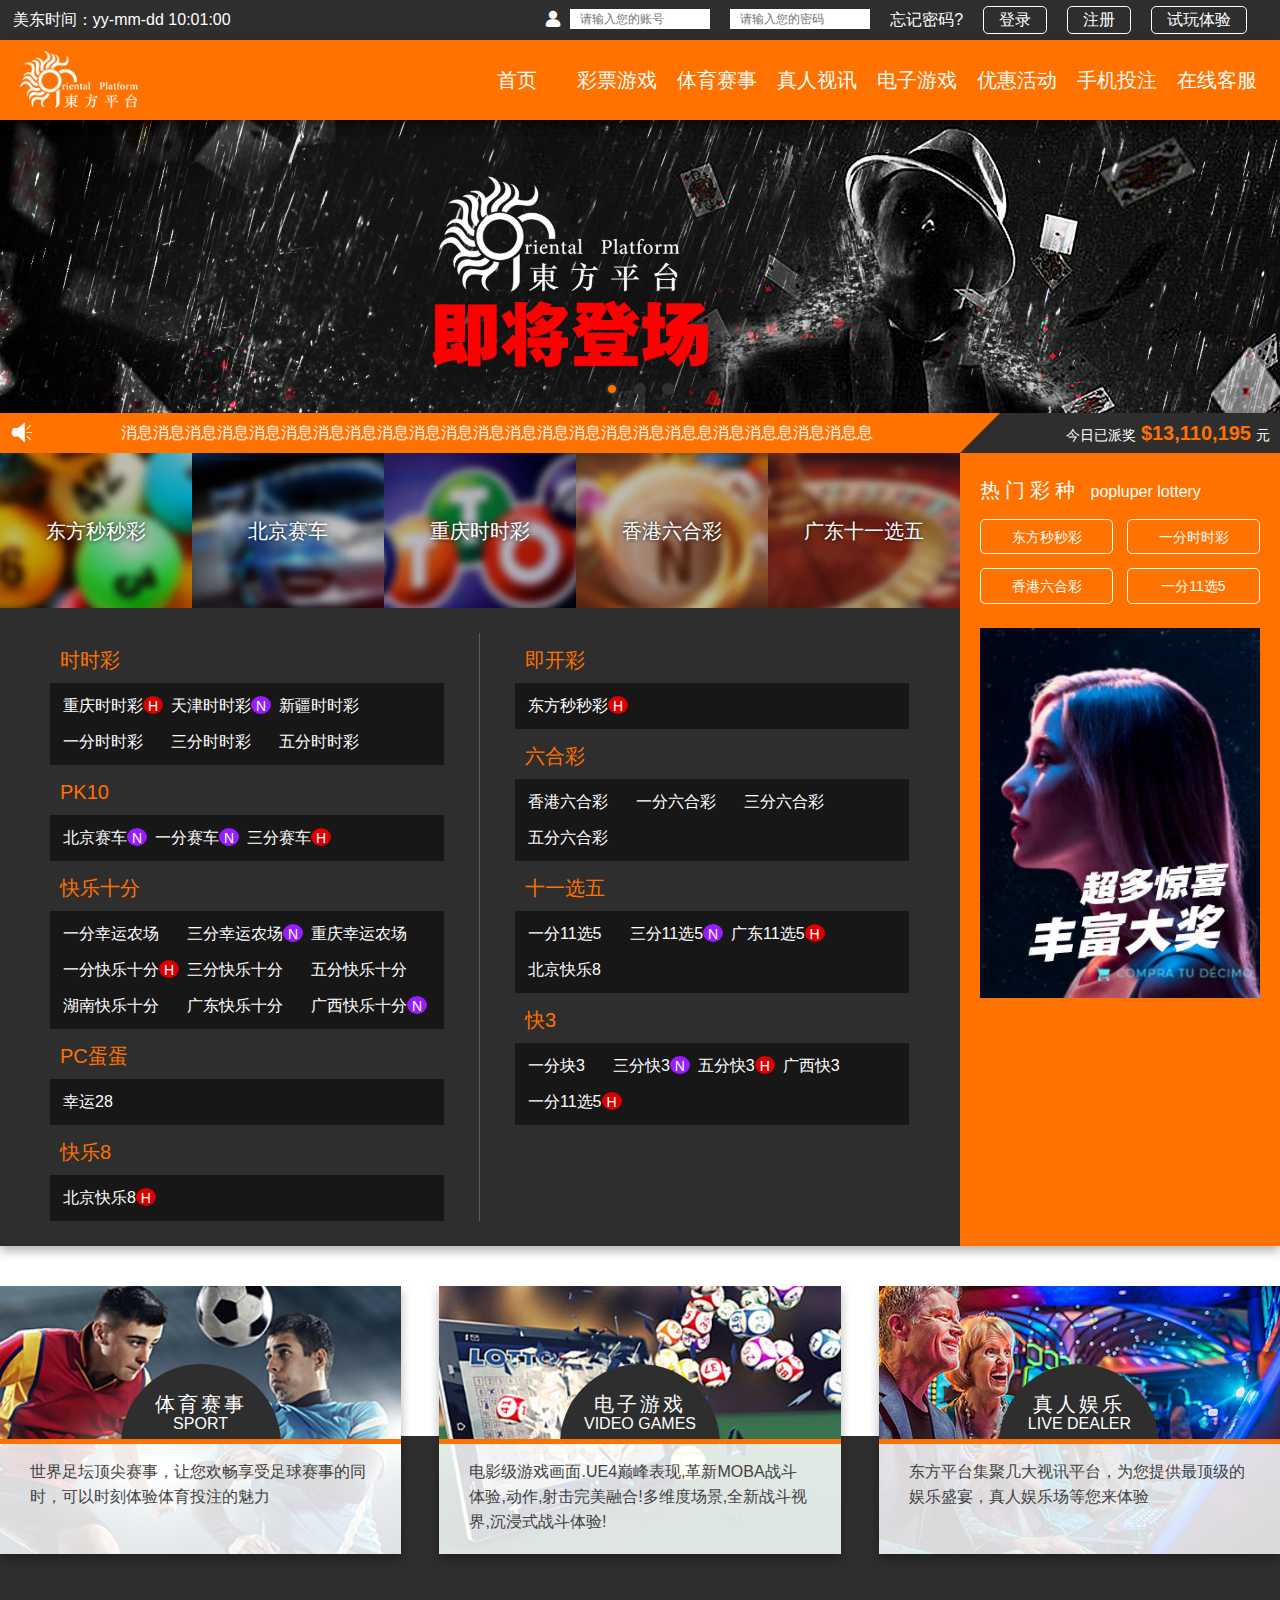
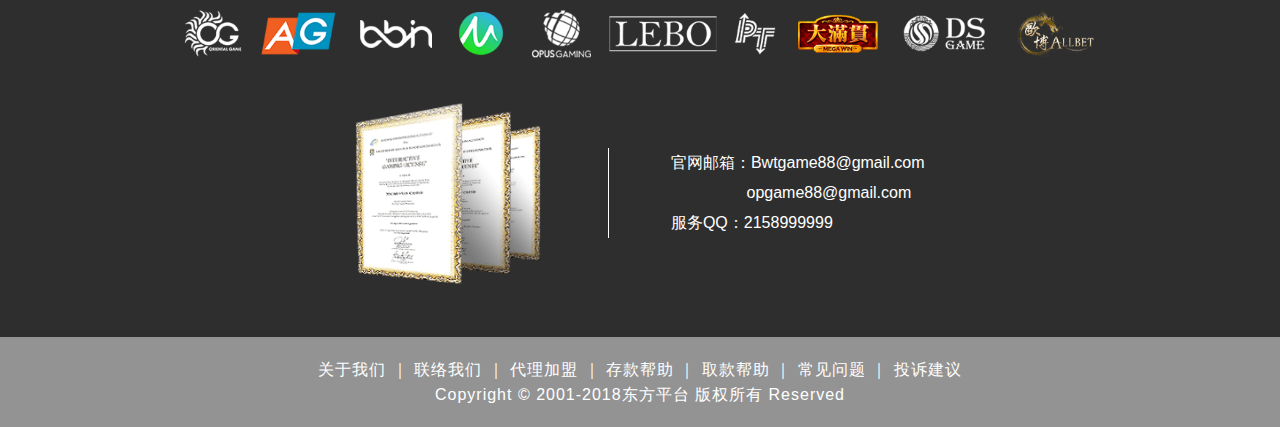
<file: index.html>
﻿<!DOCTYPE html>
<html>

<head>
    <title></title>
    <meta http-equiv="Content-Type"/>
    <meta charset="UTF-8">
    <!--[if lt IE 9]>
    <script src="/js/html5shiv.js"></script>
    <![endif]-->
    <meta name="viewport" content="width=device-width, initial-scale=1">
    <link rel="stylesheet" href="stylesheets/marquee-prefixed.css" />
    <link rel="stylesheet" href="stylesheets/marquee.css" />
    <link rel="stylesheet" href="stylesheets/screen.css"/>
    <link rel="shortcut icon" type="image/x-icon" href="images/favicon.ico">
</head>

<body id="index">
    <!--header-->
    <nav id="nav"></nav>
    <!--************-->
    <div class="wrapper content">
        <!--topbanner-->
        <div class="topbanner">
            <div>
                <div id="html5zoo-1">
                    <ul class="html5zoo-slides">
                        <li><a href="" target="_blank"><img src="images/bigbanner_02.jpg" alt="002" data-description="" /></a></li>
                        <li><a href="" target="_blank"><img src="images/bigbanner_01.jpg" alt="001" data-description="" /></a></li>
                        <li><a href="" target="_blank"><img src="images/bigbanner_03.jpg" alt="003" data-description="" /></a></li>
                    </ul>
                </div>
            </div>
        </div>
        <!--************-->
        <!--lotterybox-->
        <div class="lotterybox wrapper-in">
            <div class="lotterybox_left">
                <div class="header lotterybox_left_heaher">
                    <i class="icon-sound broadcast"></i>
                    <div class="broadcast_text marquee" data-marquee="消息消息消息消息消息消息消息消息消息消息消息消息消息消息消息消息消息消息息消息消息息消息消息息"></div>
                </div>
                <ul class="toplottery">
                    <li><a href=""><div class="toplotterytxt">东方秒秒彩</div><img src="images/toplottery_01.jpg"></a></li>
                    <li><a href=""><div class="toplotterytxt">北京赛车</div><img src="images/toplottery_02.jpg"></a></li>
                    <li><a href=""><div class="toplotterytxt">重庆时时彩</div><img src="images/toplottery_03.jpg"></a></li>
                    <li><a href=""><div class="toplotterytxt">香港六合彩</div><img src="images/toplottery_04.jpg"></a></li>
                    <li><a href=""><div class="toplotterytxt">广东十一选五</div><img src="images/toplottery_05.jpg"></a></li>
                </ul>
                <div class="alllottery">
                    <ul class="alllottery_grid alllottery_left">
                        <li class="alllottery_game">
                            <header>时时彩</header>
                            <ul class="gamelist">
                                <li class="tag_hot"><a href=""><div>重庆时时彩</div></a></li>
                                <li class="tag_new"><a href=""><div>天津时时彩</div></a></li>
                                <li><a href=""><div>新疆时时彩</div></a></li>
                                <li><a href=""><div>一分时时彩</div></a></li>
                                <li><a href=""><div>三分时时彩</div></a></li>
                                <li><a href=""><div>五分时时彩</div></a></li>
                            </ul>
                        </li>
                        <li class="alllottery_game">
                            <header>PK10</header>
                            <ul class="gamelist">
                                <li class="tag_new"><a href=""><div>北京赛车</div></a></li>
                                <li class="tag_new"><a href=""><div>一分赛车</div></a></li>
                                <li class="tag_hot"><a href=""><div>三分赛车</div></a></li>
                            </ul>
                        </li>
                        <li class="alllottery_game">
                            <header>快乐十分</header>
                            <ul class="gamelist">
                                <li><a href=""><div>一分幸运农场</div></a></li>
                                <li class="tag_new"><a href=""><div>三分幸运农场</div></a></li>
                                <li><a href=""><div>重庆幸运农场</div></a></li>
                                <li class="tag_hot"><a href=""><div>一分快乐十分</div></a></li>
                                <li><a href=""><div>三分快乐十分</div></a></li>
                                <li><a href=""><div>五分快乐十分</div></a></li>
                                <li><a href=""><div>湖南快乐十分</div></a></li>
                                <li><a href=""><div>广东快乐十分</div></a></li>
                                <li class="tag_new"><a href=""><div>广西快乐十分</div></a></li>
                            </ul>
                        </li>
                        <li class="alllottery_game">
                            <header>PC蛋蛋</header>
                            <ul class="gamelist">
                                <li><a href=""><div>幸运28</div></a></li>
                            </ul>
                        </li>
                        <li class="alllottery_game">
                            <header>快乐8</header>
                            <ul class="gamelist">
                                <li class="tag_hot"><a href=""><div>北京快乐8</div></a></li>
                            </ul>
                        </li>
                    </ul>
                    <ul class="alllottery_grid alllottery_right">
                        <li class="alllottery_game">
                            <header>即开彩</header>
                            <ul class="gamelist">
                                <li class="tag_hot"><a href=""><div>东方秒秒彩</div></a></li>
                            </ul>
                        </li>
                        <li class="alllottery_game">
                            <header>六合彩</header>
                            <ul class="gamelist">
                                <li><a href=""><div>香港六合彩</div></a></li>
                                <li><a href=""><div>一分六合彩</div></a></li>
                                <li><a href=""><div>三分六合彩</div></a></li>
                                <li><a href=""><div>五分六合彩</div></a></li>
                            </ul>
                        </li>
                        <li class="alllottery_game">
                            <header>十一选五</header>
                            <ul class="gamelist">
                                <li><a href=""><div>一分11选5</div></a></li>
                                <li class="tag_new"><a href=""><div>三分11选5</div></a></li>
                                <li class="tag_hot"><a href=""><div>广东11选5</div></a></li>
                                <li><a href=""><div>北京快乐8</div></a></li>
                            </ul>
                        </li>
                        <li class="alllottery_game">
                            <header>快3</header>
                            <ul class="gamelist">
                                <li><a href=""><div>一分块3</div></a></li>
                                <li class="tag_new"><a href=""><div>三分快3</div></a></li>
                                <li class="tag_hot"><a href=""><div>五分快3</div></a></li>
                                <li><a href=""><div>广西快3</div></a></li>
                                <li class="tag_hot"><a href=""><div>一分11选5</div></a></li>
                            </ul>
                        </li>
                    </ul>
                </div>
            </div>
            <div class="lotterybox_right">
                <div class="totalaward lotterybox_right_heaher header">
                    今日已派奖<span>13,110,195</span>元
                </div>
                <div class="lottery_toppop">
                    <header>热门彩种 <span>popluper lottery</span></header>
                    <ul class="lottery_toppop_list">
                        <li><a href=""><div>东方秒秒彩</div></a></li>
                        <li><a href=""><div>一分时时彩</div></a></li>
                        <li><a href=""><div>香港六合彩</div></a></li>
                        <li><a href=""><div>一分11选5</div></a></li>
                    </ul>
                    <div class="popbanners"><a href=""><img src="images/popbanner.jpg"></a></div>
                </div>
            </div>
        </div>
        <!---->
        <ul class="game_orther wrapper-in">
            <li>
                <a href="sport_crown.html">
                    <img src="images/game_orther_01.jpg">
                    <div class="title">体育赛事<div>SPORT</div></div>
                    <div class="titlebg"></div>
                    <div class="text">世界足坛顶尖赛事，让您欢畅享受足球赛事的同时，可以时刻体验体育投注的魅力</div>
                </a>
            </li>
            <li>
                <a href="elegame.html">
                    <img src="images/game_orther_02.jpg">
                    <div class="title">电子游戏<div>VIDEO GAMES</div></div>
                    <div class="titlebg"></div>
                    <div class="text">电影级游戏画面.UE4巅峰表现,革新MOBA战斗体验,动作,射击完美融合!多维度场景,全新战斗视界,沉浸式战斗体验!</div>
                </a>
            </li>
            <li>
                <a href="video.html">
                    <img src="images/game_orther_03.jpg">
                    <div class="title">真人娱乐<div>LIVE DEALER</div></div>
                    <div class="titlebg"></div>
                    <div class="text">东方平台集聚几大视讯平台，为您提供最顶级的娱乐盛宴，真人娱乐场等您来体验</div>
                </a>
            </li>
        </ul>
    </div>
    <!---->
    <!--copyright-->
    <div class="copyright wrapper"></div>
    <!---->
    <!--footer-->
    <div class="footer wrapper"></div>

    <script src="js/jquery-1.12.3.min.js"></script>
    <script src="js/jquery.nicescroll.js"></script>
    <script src="js/html5zoo.js"></script>
    <script src="js/lovelygallery.js"></script>
    <script src="js/myjs.js"></script>
</body>

</html>
</file>
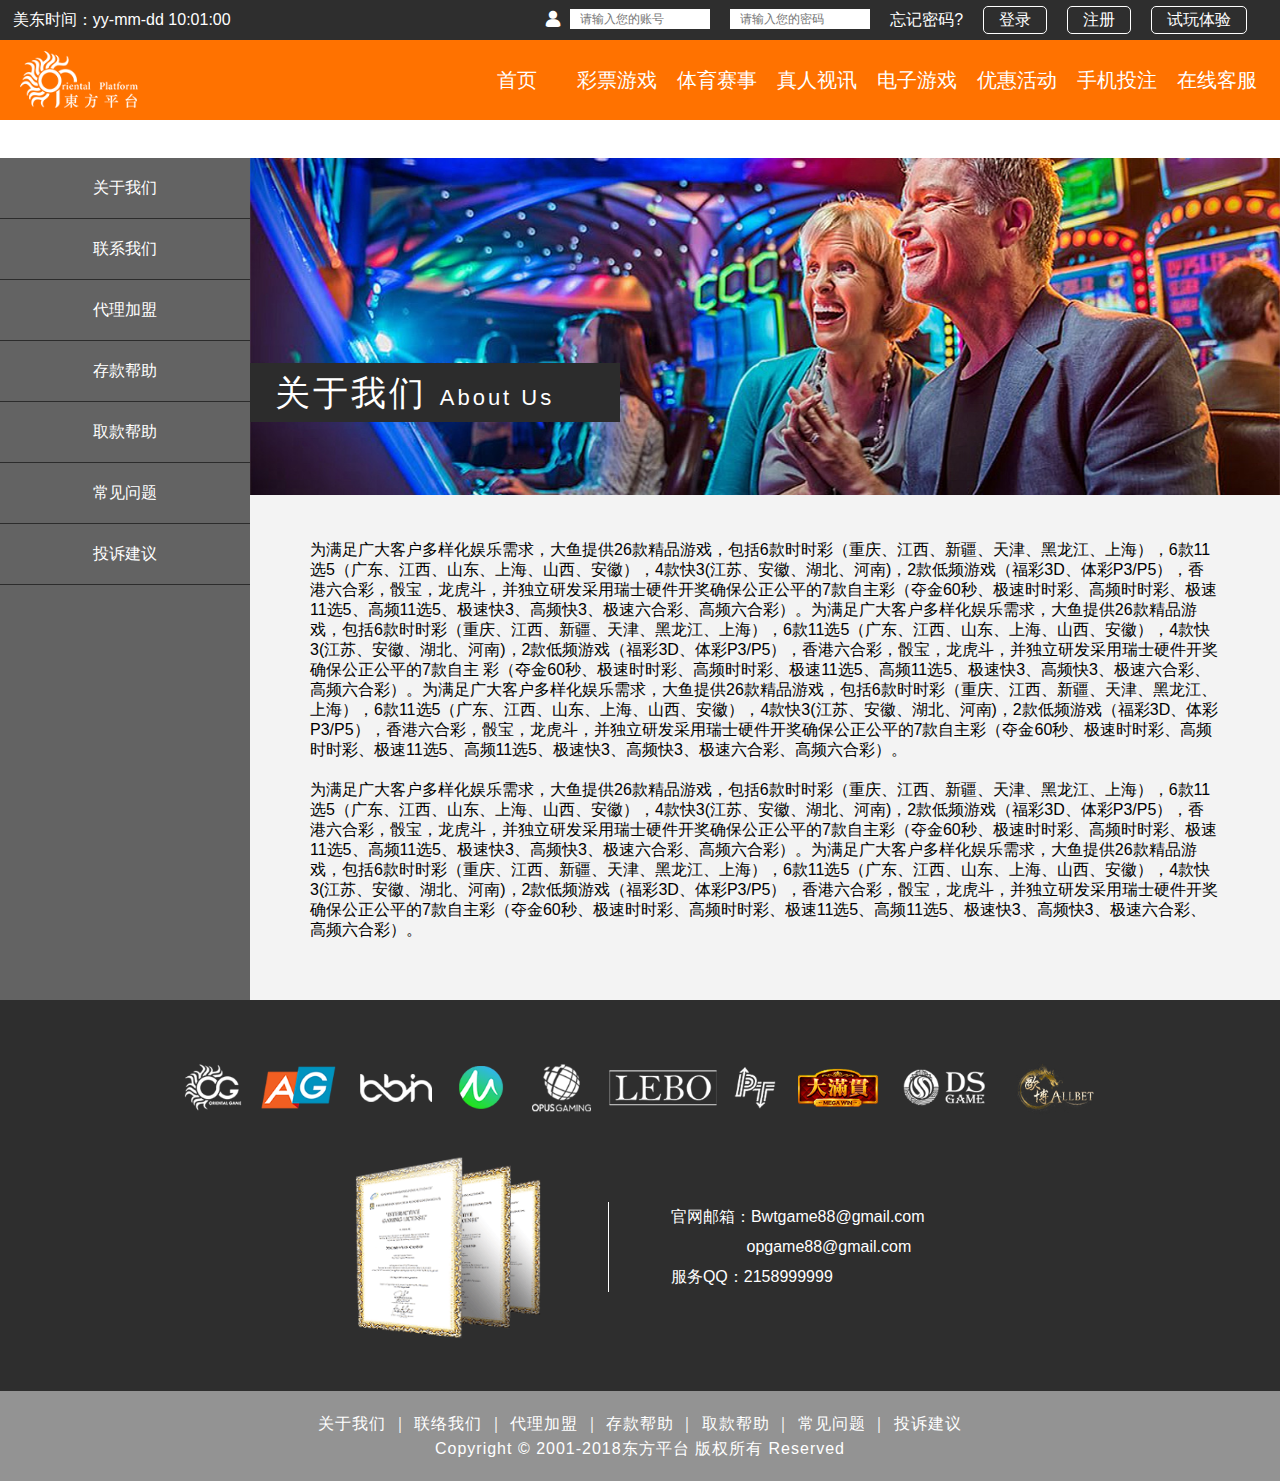
<file: about.html>
﻿<!DOCTYPE html>
<html>

<head>
    <title>关于我们</title>
    <meta http-equiv="Content-Type" />
    <meta charset="UTF-8">
    <!--[if lt IE 9]>
    <script src="/js/html5shiv.js"></script>
    <![endif]-->
    <meta name="viewport" content="width=device-width, initial-scale=1">
    <link rel="stylesheet" href="stylesheets/marquee-prefixed.css" />
    <link rel="stylesheet" href="stylesheets/marquee.css" />
    <link rel="stylesheet" href="stylesheets/screen.css" />
    <link rel="shortcut icon" type="image/x-icon" href="images/favicon.ico">
</head>

<body id="about">
    <!--header-->
    <nav id="nav"></nav>
    <!--************-->
    <div class="wrapper content">
        <div class="aboutbox wrapper-in">
            <div class="leftmenu">
                <a href="about.html">关于我们</a>
                <a href="contact.html">联系我们</a>
                <a href="join.html">代理加盟</a>
                <a href="deposit.html">存款帮助</a>
                <a href="withdraw.html">取款帮助</a>
                <a href="">常见问题</a>
                <a href="suggestion.html">投诉建议</a>
            </div>
            <div class="rightbox">
                <div class="banner">
                    <div class="banner-text">
                        <h1>关于我们
                            <span>About Us</span>
                        </h1>
                    </div>
                    <img src="images/banner/banner_01.jpg" alt="">
                </div>
                <div class="description">
                    <p>
                        为满足广大客户多样化娱乐需求，大鱼提供26款精品游戏，包括6款时时彩（重庆、江西、新疆、天津、黑龙江、上海），6款11选5（广东、江西、山东、上海、山西、安徽），4款快3(江苏、安徽、湖北、河南)，2款低频游戏（福彩3D、体彩P3/P5），香港六合彩，骰宝，龙虎斗，并独立研发采用瑞士硬件开奖确保公正公平的7款自主彩（夺金60秒、极速时时彩、高频时时彩、极速11选5、高频11选5、极速快3、高频快3、极速六合彩、高频六合彩）。为满足广大客户多样化娱乐需求，大鱼提供26款精品游戏，包括6款时时彩（重庆、江西、新疆、天津、黑龙江、上海），6款11选5（广东、江西、山东、上海、山西、安徽），4款快3(江苏、安徽、湖北、河南)，2款低频游戏（福彩3D、体彩P3/P5），香港六合彩，骰宝，龙虎斗，并独立研发采用瑞士硬件开奖确保公正公平的7款自主
                        彩（夺金60秒、极速时时彩、高频时时彩、极速11选5、高频11选5、极速快3、高频快3、极速六合彩、高频六合彩）。为满足广大客户多样化娱乐需求，大鱼提供26款精品游戏，包括6款时时彩（重庆、江西、新疆、天津、黑龙江、上海），6款11选5（广东、江西、山东、上海、山西、安徽），4款快3(江苏、安徽、湖北、河南)，2款低频游戏（福彩3D、体彩P3/P5），香港六合彩，骰宝，龙虎斗，并独立研发采用瑞士硬件开奖确保公正公平的7款自主彩（夺金60秒、极速时时彩、高频时时彩、极速11选5、高频11选5、极速快3、高频快3、极速六合彩、高频六合彩）。
                    </p>
                    <p>
                        为满足广大客户多样化娱乐需求，大鱼提供26款精品游戏，包括6款时时彩（重庆、江西、新疆、天津、黑龙江、上海），6款11选5（广东、江西、山东、上海、山西、安徽），4款快3(江苏、安徽、湖北、河南)，2款低频游戏（福彩3D、体彩P3/P5），香港六合彩，骰宝，龙虎斗，并独立研发采用瑞士硬件开奖确保公正公平的7款自主彩（夺金60秒、极速时时彩、高频时时彩、极速11选5、高频11选5、极速快3、高频快3、极速六合彩、高频六合彩）。为满足广大客户多样化娱乐需求，大鱼提供26款精品游戏，包括6款时时彩（重庆、江西、新疆、天津、黑龙江、上海），6款11选5（广东、江西、山东、上海、山西、安徽），4款快3(江苏、安徽、湖北、河南)，2款低频游戏（福彩3D、体彩P3/P5），香港六合彩，骰宝，龙虎斗，并独立研发采用瑞士硬件开奖确保公正公平的7款自主彩（夺金60秒、极速时时彩、高频时时彩、极速11选5、高频11选5、极速快3、高频快3、极速六合彩、高频六合彩）。
                    </p>
                </div>
            </div>
        </div>
    </div>
    <!---->
    <!--copyright-->
    <div class="copyright wrapper"></div>
    <!---->
    <!--footer-->
    <div class="footer wrapper"></div>

    <script src="js/jquery-1.12.3.min.js"></script>
    <script src="js/jquery.nicescroll.js"></script>
    <script src="js/html5zoo.js"></script>
    <script src="js/lovelygallery.js"></script>
    <script src="js/myjs.js"></script>
</body>

</html>
</file>
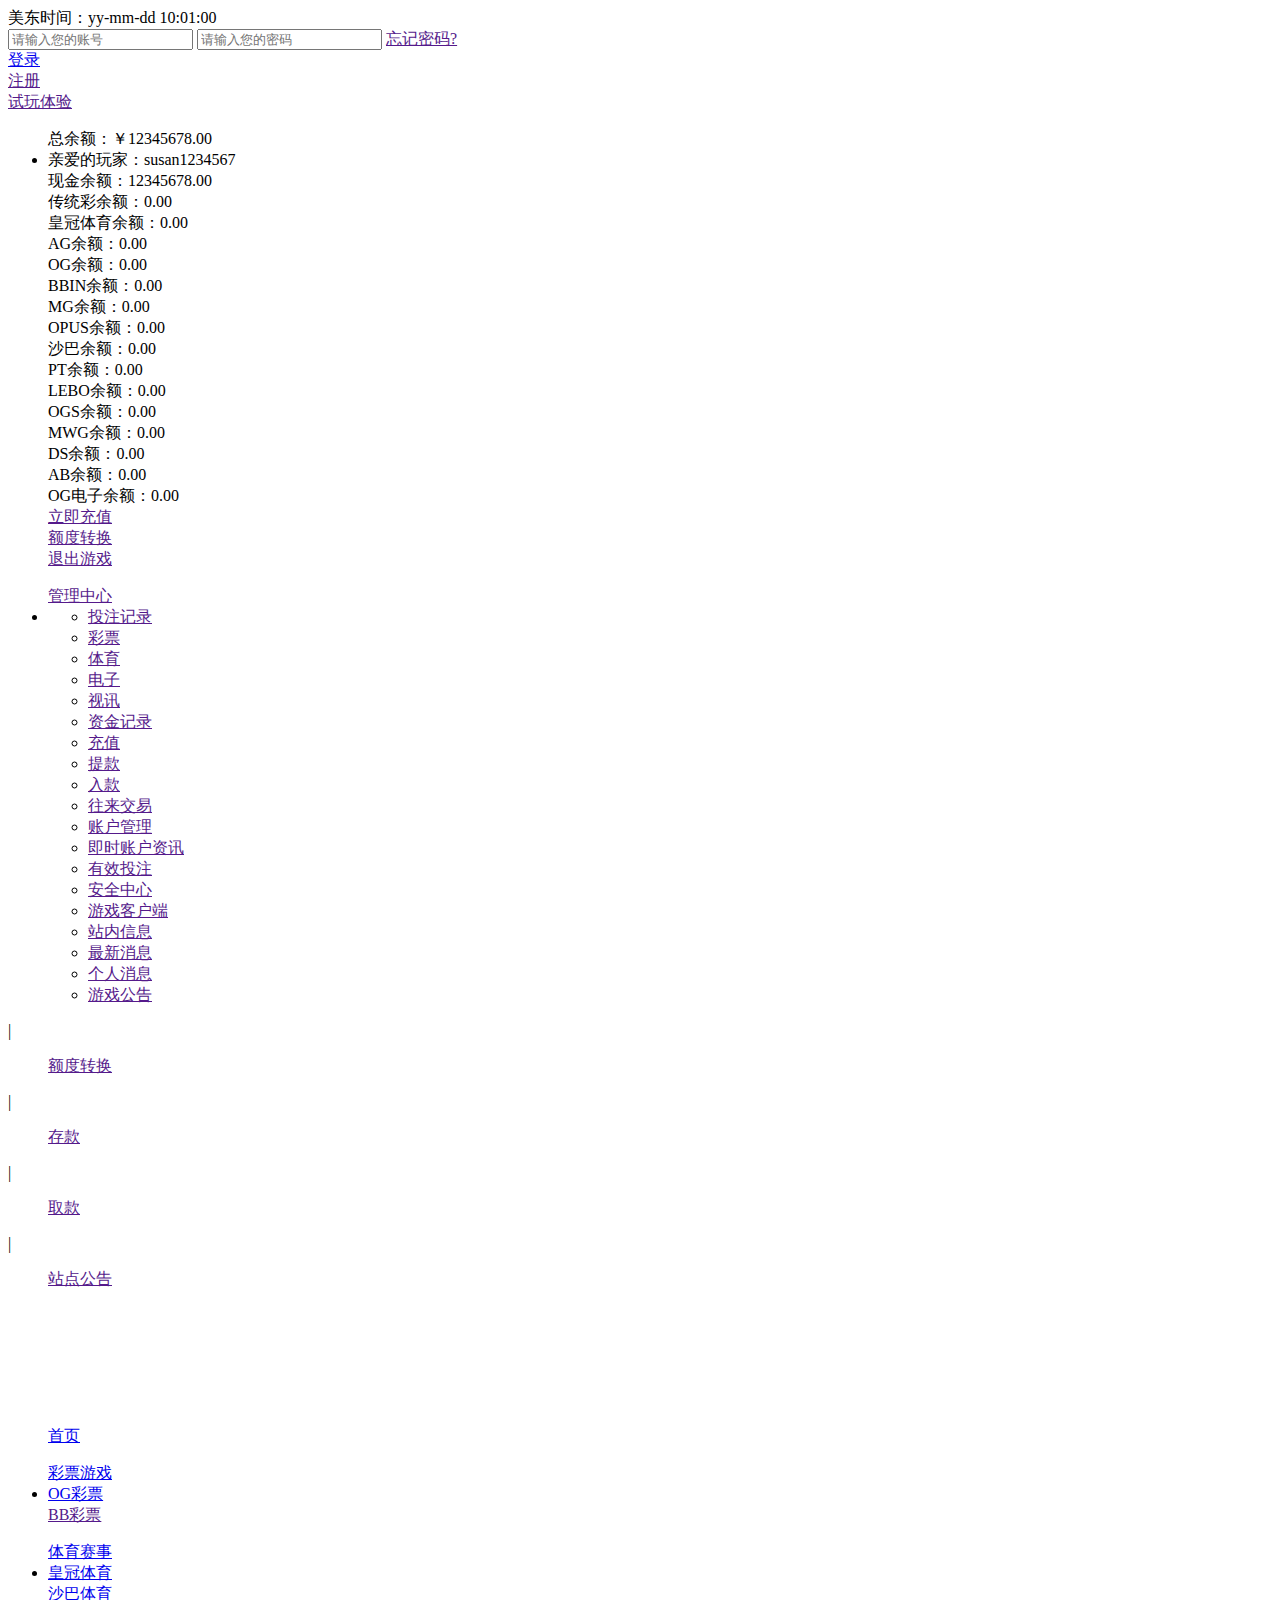
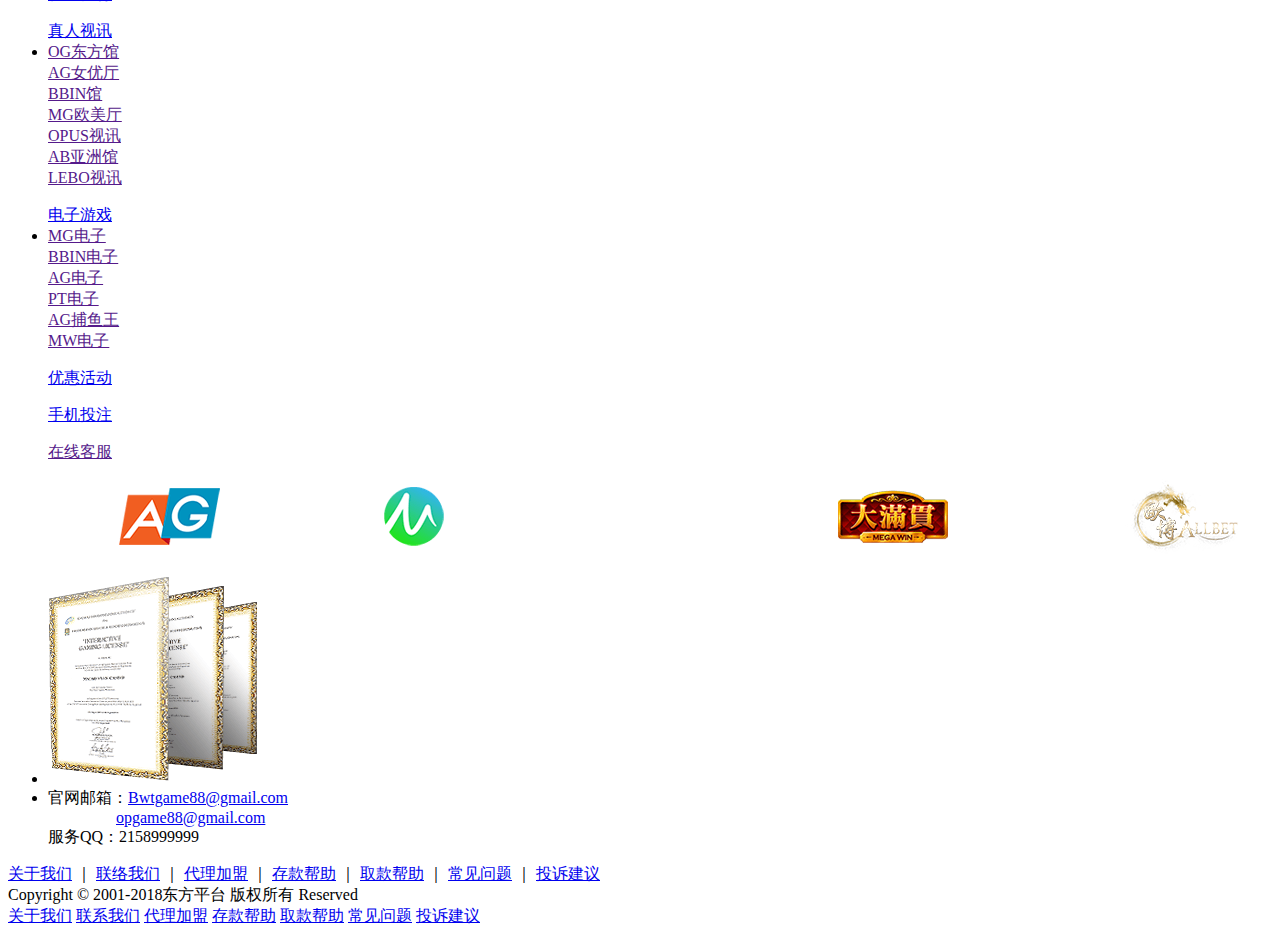
<file: common.html>
﻿<!DOCTYPE html>
<html>
<body>
    <!--header-->
    <nav id="nav">
        <div class="wrapper topnav">
            <div class="loginf">
                <div class="common-wrapper-in">
                <div class="time">美东时间：yy-mm-dd 10:01:00</div>
                <div class="inf list account_logout">
                        <i class="icon icon-account"></i>
                        <input type="text" name="account_input_name" placeholder="请输入您的账号">
                        <input type="password" name="account_input_password" placeholder="请输入您的密码">
                        <a class="forget" href="" target="_blank">忘记密码?</a>
                        <div class="account_btn loginbtn"><a href="#"><div>登录</div></a></div>
                        <div class="account_btn"><a href=""><div>注册</div></a></div>
                        <div class="account_btn"><a href=""><div>试玩体验</div></a></div>
                </div>
                <div class="inf list account_login">
                    <ul class="list_account">
                        <a><div class="list_b listadd"><i class="icon icon-account"></i>总余额：￥12345678.00</div></a>
                        <li class="list_s">
                            <div class="inf_name">亲爱的玩家：susan1234567</div>
                            <div class="inf_money">
                                <div>现金余额：<span>12345678.00</span></div>
                                <div>传统彩余额：<span>0.00</span></div>
                                <div>皇冠体育余额：<span>0.00</span></div>
                                <div>AG余额：<span>0.00</span></div>
                                <div>OG余额：<span>0.00</span></div>
                                <div>BBIN余额：<span>0.00</span></div>
                                <div>MG余额：<span>0.00</span></div>
                                <div>OPUS余额：<span>0.00</span></div>
                                <div>沙巴余额：<span>0.00</span></div>
                                <div>PT余额：<span>0.00</span></div>
                                <div>LEBO余额：<span>0.00</span></div>
                                <div>OGS余额：<span>0.00</span></div>
                                <div>MWG余额：<span>0.00</span></div>
                                <div>DS余额：<span>0.00</span></div>
                                <div>AB余额：<span>0.00</span></div>
                                <div>OG电子余额：<span>0.00</span></div>
                            </div>
                            <div class="listbtn"><a href=""><div>立即充值</div></a></div>
                            <div class="listbtn"><a href=""><div>额度转换</div></a></div>
                            <div class="listbtn"><a href=""><div>退出游戏</div></a></div>
                        </li>
                    </ul>
                    <ul><a href=""><div class="list_b listadd">管理中心</div></a>
                        <li class="list_s list_s_biglist">
                            <ul>
                                <li class="list_s_title"><a href=""><div>投注记录</div></a></li>
                                <li><a href=""><div>彩票</div></a></li>
                                <li><a href=""><div>体育</div></a></li>
                                <li><a href=""><div>电子</div></a></li>
                                <li><a href=""><div>视讯</div></a></li>
                            </ul>
                            <ul>
                                <li class="list_s_title"><a href=""><div>资金记录</div></a></li>
                                <li><a href=""><div>充值</div></a></li>
                                <li><a href=""><div>提款</div></a></li>
                                <li><a href=""><div>入款</div></a></li>
                                <li><a href=""><div>往来交易</div></a></li>
                            </ul>
                            <ul>
                                <li class="list_s_title"><a href=""><div>账户管理</div></a></li>
                                <li><a href=""><div>即时账户资讯</div></a></li>
                                <li><a href=""><div>有效投注</div></a></li>
                                <li><a href=""><div>安全中心</div></a></li>
                                <li><a href=""><div>游戏客户端</div></a></li>
                            </ul>
                            <ul>
                                <li class="list_s_title"><a href=""><div>站内信息</div></a></li>
                                <li><a href=""><div>最新消息</div></a></li>
                                <li><a href=""><div>个人消息</div></a></li>
                                <li><a href=""><div>游戏公告</div></a></li>
                            </ul>
                        </li>
                    </ul>   
                    <div class="line">|</div>  
                    <ul><a href=""><div class="list_b">额度转换</div></a></ul>   
                    <div class="line">|</div>  
                    <ul><a href=""><div class="list_b">存款</div></a></ul>   
                    <div class="line">|</div>  
                    <ul><a href=""><div class="list_b">取款</div></a></ul>   
                    <div class="line">|</div>   
                    <ul><a href=""><div class="list_b">站点公告</div></a></ul>
                </div>
                </div>
            </div>
            <div class="topnav">
                <div class="common-wrapper-in">
                <div class="logo"><a href="index.html"><img src="images/logo.png"></a></div>
                <div class="list topnav_list">
                    <ul><a href="index.html"><div class="list_b">首页</div></a></ul>
                    <ul class="listadd">
                        <a href="https://cp01mm.dfgpocpiao666.com/lottery/" target="_blank"><div class="list_b">彩票游戏</div></a>
                        <li class="list_s">
                            <a href="https://cp01mm.dfgpocpiao666.com/lottery/" target="_blank"><div class="list_s_in">OG彩票</div></a>
                            <a href=""><div class="list_s_in">BB彩票</div></a>
                        </li>
                    </ul>
                    <ul class="listadd"><a href="sport_crown.html"> <div class="list_b">体育赛事</div></a>
                        <li class="list_s">
                            <a href="sport_crown.html"><div class="list_s_in">皇冠体育</div></a>
                            <a href="sport_sabah.html"><div class="list_s_in">沙巴体育</div></a>
                        </li>
                    </ul>
                    <ul class="listadd"><a href="video.html"> <div class="list_b">真人视讯</div></a>
                        <li class="list_s">
                            <a href=""><div class="list_s_in">OG东方馆</div></a>
                            <a href=""><div class="list_s_in">AG女优厅</div></a>
                            <a href=""><div class="list_s_in">BBIN馆</div></a>
                            <a href=""><div class="list_s_in">MG欧美厅</div></a>
                            <a href=""><div class="list_s_in">OPUS视讯</div></a>
                            <a href=""><div class="list_s_in">AB亚洲馆</div></a>
                            <a href=""><div class="list_s_in">LEBO视讯</div></a>
                        </li>
                    </ul>
                    <ul class="listadd"><a href="elegame.html"> <div class="list_b">电子游戏</div></a>
                        <li class="list_s">
                            <a href=""><div class="list_s_in">MG电子</div></a>
                            <a href=""><div class="list_s_in">BBIN电子</div></a>
                            <a href=""><div class="list_s_in">AG电子</div></a>
                            <a href=""><div class="list_s_in">PT电子</div></a>
                            <a href=""><div class="list_s_in">AG捕鱼王</div></a>
                            <a href=""><div class="list_s_in">MW电子</div></a>
                        </li>
                    </ul>
                    <ul><a href="event.html"> <div class="list_b">优惠活动</div></a></ul>
                    <ul><a href="http://o001.orientserver.com/jsp/member/help/mobileDescription.html" target="_blank"> <div class="list_b">手机投注</div></a></ul>
                    <ul><a href=""> <div class="list_b">在线客服</div></a></ul>
                </div>
                </div>
            </div>
        </div>
    </nav>
    <!--copyright-->
    <div class="copyright wrapper">
        <div class="wrapper-in">
            <div class="copylogo">
                <img src="images/icon_1.png">
                <img src="images/icon_2.png">
                <img src="images/icon_3.png">
                <img src="images/icon_4.png">
                <img src="images/icon_5.png">
                <img src="images/icon_6.png">
                <img src="images/icon_7.png">
                <img src="images/icon_8.png">
                <img src="images/icon_9.png">
                <img src="images/icon_10.png">
            </div>
            <ul class="copy_inf">
                <li class="copy_license"><img src="images/license.png"></li>
                <li class="txt txt_QQ">
                    官网邮箱：<a href="mailto:Bwtgame88@gmail.com">Bwtgame88@gmail.com</a><br/>
                    &nbsp;&nbsp;&nbsp;&nbsp;&nbsp;&nbsp;&nbsp;&nbsp;&nbsp;&nbsp;&nbsp;&nbsp;&nbsp;&nbsp;&nbsp;&nbsp;&nbsp;<a href="mailto:opgame88@gmail.com">opgame88@gmail.com</a>
                    <br/>服务QQ：2158999999
                </li>
                
            </ul>
        </div>
    </div>
    <!---->
    <!--footer-->
    <div class="footer wrapper">
        <a href="about.html">关于我们</a>   ｜   <a href="contact.html">联络我们</a>   ｜   <a href="join.html">代理加盟</a>   ｜   <a href="deposit.html">存款帮助</a>   ｜   <a href="withdraw.html">取款帮助</a>   ｜   <a href="http://o001.orientserver.com/help?type=1253605" target="_blank">常见问题</a>   ｜   <a href="suggestion.html">投诉建议</a> 
        <li>Copyright © 2001-2018东方平台 版权所有 Reserved</li>
    </div>
    <!---->
    <!--leftmenu-->
    <div class="leftmenu">
        <a href="about.html">关于我们</a>
        <a href="contact.html">联系我们</a>
        <a href="join.html">代理加盟</a>
        <a href="deposit.html">存款帮助</a>
        <a href="withdraw.html">取款帮助</a>
        <a href="http://o001.orientserver.com/help?type=1253605" target="_blank">常见问题</a>
        <a href="suggestion.html">投诉建议</a>
    </div>
    <!---->
</body>

</html>
</file>
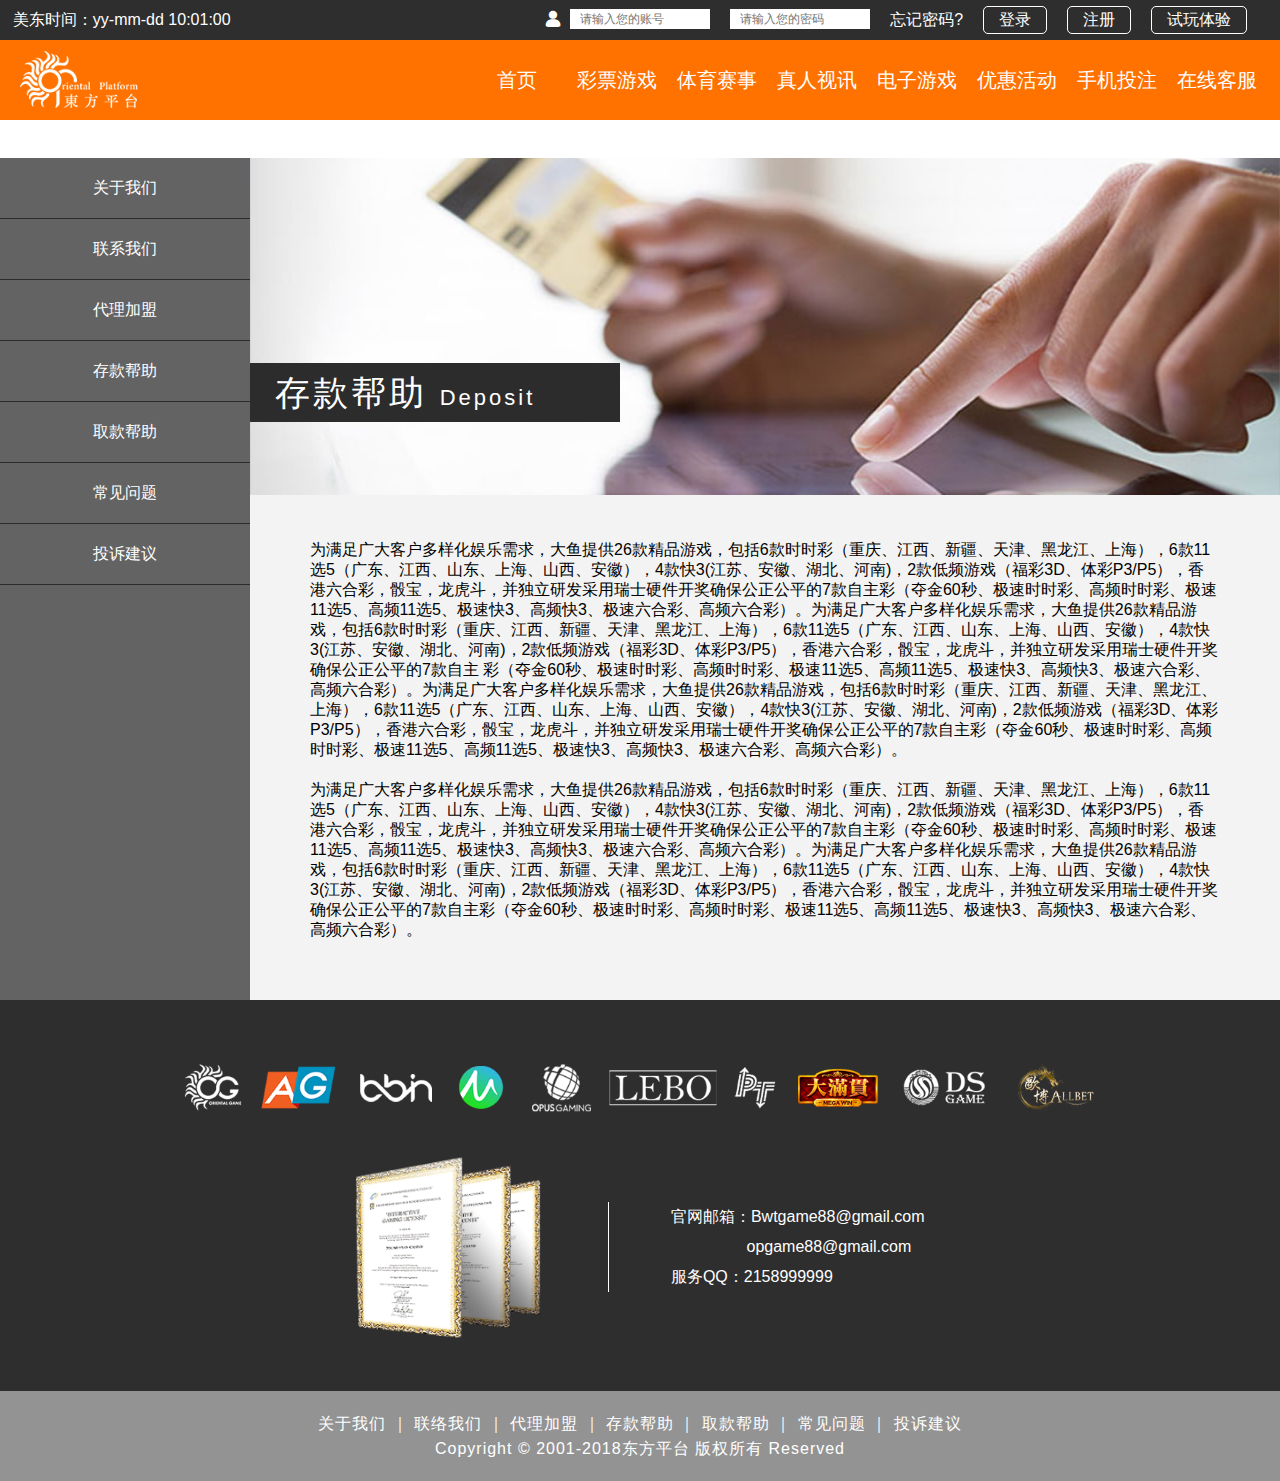
<file: deposit.html>
﻿<!DOCTYPE html>
<html>

<head>
    <title>存款帮助</title>
    <meta http-equiv="Content-Type" />
    <meta charset="UTF-8">
    <!--[if lt IE 9]>
    <script src="/js/html5shiv.js"></script>
    <![endif]-->
    <meta name="viewport" content="width=device-width, initial-scale=1">
    <link rel="stylesheet" href="stylesheets/marquee-prefixed.css" />
    <link rel="stylesheet" href="stylesheets/marquee.css" />
    <link rel="stylesheet" href="stylesheets/screen.css" />
    <link rel="shortcut icon" type="image/x-icon" href="images/favicon.ico">
</head>

<body id="about">
    <!--header-->
    <nav id="nav"></nav>
    <!--************-->
    <div class="wrapper content">
        <div class="aboutbox wrapper-in">
            <div class="leftmenu">
                <a href="about.html">关于我们</a>
                <a href="contact.html">联系我们</a>
                <a href="join.html">代理加盟</a>
                <a href="deposit.html">存款帮助</a>
                <a href="withdraw.html">取款帮助</a>
                <a href="">常见问题</a>
                <a href="suggestion.html">投诉建议</a>
            </div>
            <div class="rightbox">
                <div class="banner">
                    <div class="banner-text">
                        <h1>存款帮助
                            <span>Deposit</span>
                        </h1>
                    </div>
                    <img src="images/banner/banner_04.jpg" alt="">
                </div>
                <div class="description">
                    <p>
                        为满足广大客户多样化娱乐需求，大鱼提供26款精品游戏，包括6款时时彩（重庆、江西、新疆、天津、黑龙江、上海），6款11选5（广东、江西、山东、上海、山西、安徽），4款快3(江苏、安徽、湖北、河南)，2款低频游戏（福彩3D、体彩P3/P5），香港六合彩，骰宝，龙虎斗，并独立研发采用瑞士硬件开奖确保公正公平的7款自主彩（夺金60秒、极速时时彩、高频时时彩、极速11选5、高频11选5、极速快3、高频快3、极速六合彩、高频六合彩）。为满足广大客户多样化娱乐需求，大鱼提供26款精品游戏，包括6款时时彩（重庆、江西、新疆、天津、黑龙江、上海），6款11选5（广东、江西、山东、上海、山西、安徽），4款快3(江苏、安徽、湖北、河南)，2款低频游戏（福彩3D、体彩P3/P5），香港六合彩，骰宝，龙虎斗，并独立研发采用瑞士硬件开奖确保公正公平的7款自主
                        彩（夺金60秒、极速时时彩、高频时时彩、极速11选5、高频11选5、极速快3、高频快3、极速六合彩、高频六合彩）。为满足广大客户多样化娱乐需求，大鱼提供26款精品游戏，包括6款时时彩（重庆、江西、新疆、天津、黑龙江、上海），6款11选5（广东、江西、山东、上海、山西、安徽），4款快3(江苏、安徽、湖北、河南)，2款低频游戏（福彩3D、体彩P3/P5），香港六合彩，骰宝，龙虎斗，并独立研发采用瑞士硬件开奖确保公正公平的7款自主彩（夺金60秒、极速时时彩、高频时时彩、极速11选5、高频11选5、极速快3、高频快3、极速六合彩、高频六合彩）。
                    </p>
                    <p>
                        为满足广大客户多样化娱乐需求，大鱼提供26款精品游戏，包括6款时时彩（重庆、江西、新疆、天津、黑龙江、上海），6款11选5（广东、江西、山东、上海、山西、安徽），4款快3(江苏、安徽、湖北、河南)，2款低频游戏（福彩3D、体彩P3/P5），香港六合彩，骰宝，龙虎斗，并独立研发采用瑞士硬件开奖确保公正公平的7款自主彩（夺金60秒、极速时时彩、高频时时彩、极速11选5、高频11选5、极速快3、高频快3、极速六合彩、高频六合彩）。为满足广大客户多样化娱乐需求，大鱼提供26款精品游戏，包括6款时时彩（重庆、江西、新疆、天津、黑龙江、上海），6款11选5（广东、江西、山东、上海、山西、安徽），4款快3(江苏、安徽、湖北、河南)，2款低频游戏（福彩3D、体彩P3/P5），香港六合彩，骰宝，龙虎斗，并独立研发采用瑞士硬件开奖确保公正公平的7款自主彩（夺金60秒、极速时时彩、高频时时彩、极速11选5、高频11选5、极速快3、高频快3、极速六合彩、高频六合彩）。
                    </p>
                </div>
            </div>
        </div>
    </div>
    <!---->
    <!--copyright-->
    <div class="copyright wrapper"></div>
    <!---->
    <!--footer-->
    <div class="footer wrapper"></div>

    <script src="js/jquery-1.12.3.min.js"></script>
    <script src="js/jquery.nicescroll.js"></script>
    <script src="js/html5zoo.js"></script>
    <script src="js/lovelygallery.js"></script>
    <script src="js/myjs.js"></script>
</body>

</html>
</file>
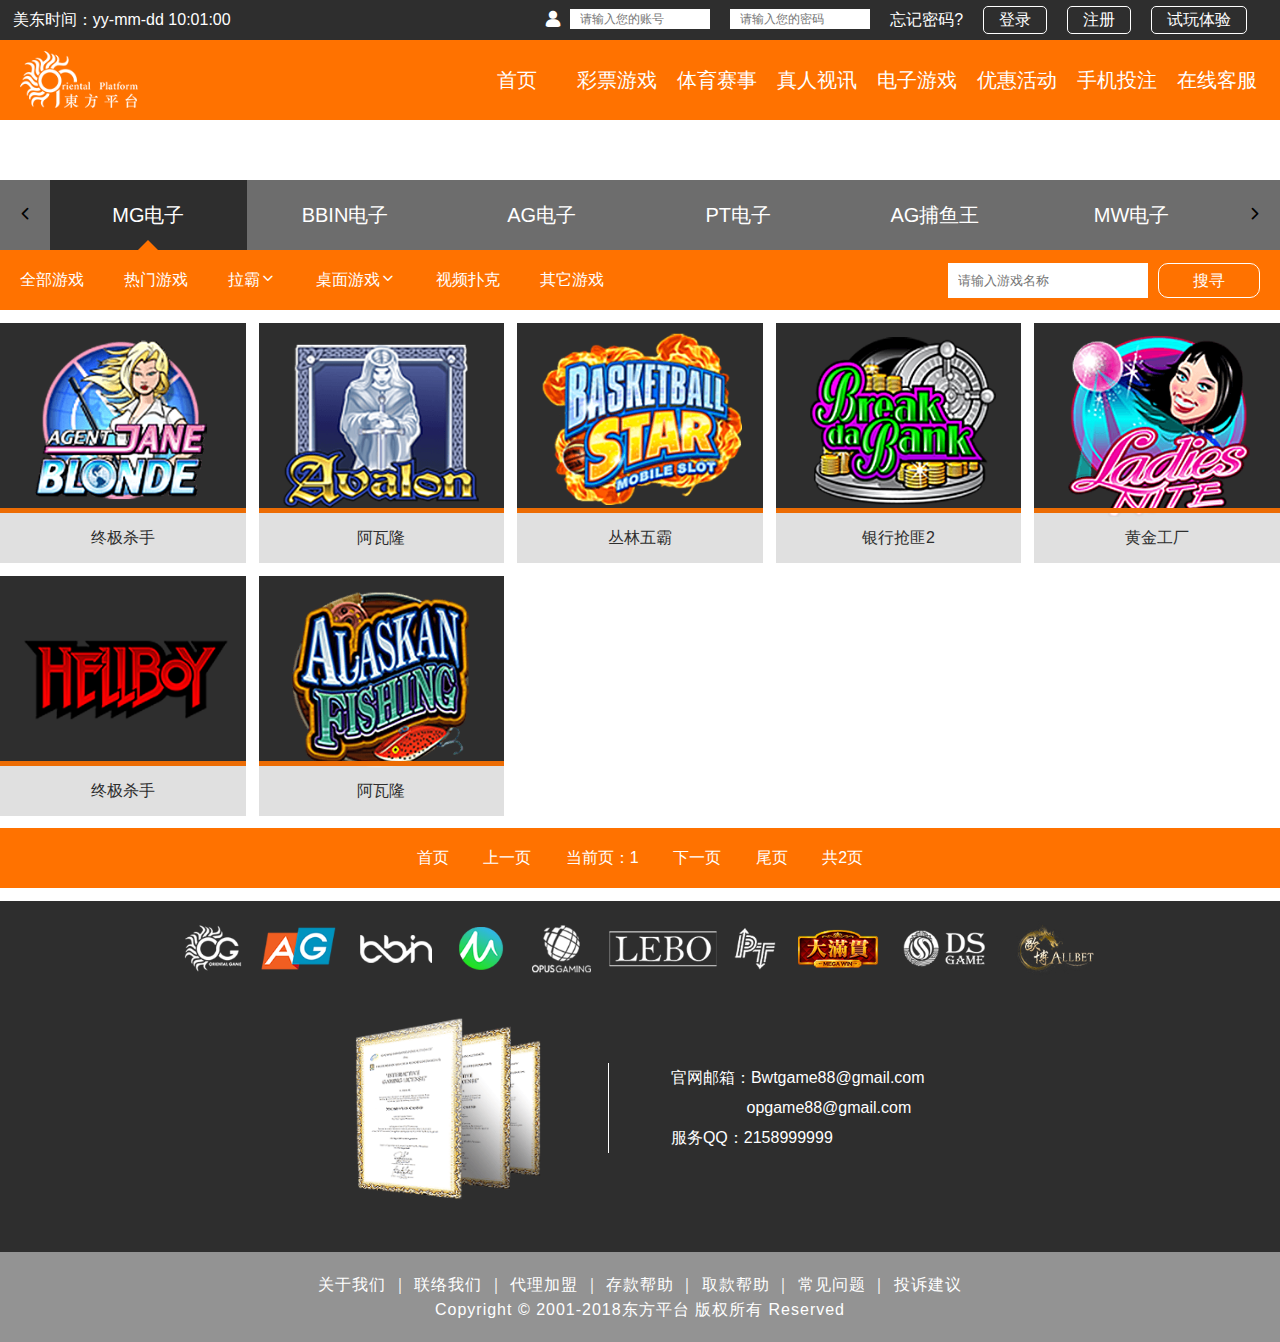
<file: elegame.html>
﻿<!DOCTYPE html>
<html>

<head>
    <title></title>
    <meta http-equiv="Content-Type"/>
    <meta charset="UTF-8">
    <!--[if lt IE 9]>
    <script src="/js/html5shiv.js"></script>
    <![endif]-->
    <meta name="viewport" content="width=device-width, initial-scale=1">
    <link rel="stylesheet" href="stylesheets/marquee-prefixed.css" />
    <link rel="stylesheet" href="stylesheets/marquee.css" />
    <link rel="stylesheet" href="stylesheets/screen.css"/>
    <link rel="shortcut icon" type="image/x-icon" href="images/favicon.ico">
</head>

<body id="elegame">
    <!--header-->
    <nav id="nav"></nav>
    <!--************-->
    <div class="wrapper content">
        <div class="wrapper-in">
            <div class="gamelist">
                <ul class="gamename">
                    <li class="gamelistbtn gamelistbtn_left"><i class="icon-chevron-left"></i> </li>
                    <div>
                        <ul>
                            <li class="active"><a href=""><div>MG电子</div></a></li>
                            <li><a href=""><div>BBIN电子</div></a></li>
                            <li><a href=""><div>AG电子</div></a></li>
                            <li><a href=""><div>PT电子</div></a></li>
                            <li><a href=""><div>AG捕鱼王</div></a></li>
                            <li><a href=""><div>MW电子</div></a></li>
                            <li><a href=""><div>AG电子</div></a></li>
                            <li><a href=""><div>PT电子</div></a></li>
                            <li><a href=""><div>AG捕鱼王</div></a></li>
                            <li><a href=""><div>MW电子</div></a></li>
                        </ul>
                    </div>
                    <li class="gamelistbtn gamelistbtn_right"><i class="icon-chevron-right"></i></li>
                </ul>
                <div class="gamesearchbar">
                    <div class="gamesort">
                        <ul>
                            <a href=""><div>全部游戏</div></a>
                        </ul>
                        <ul>
                            <a href=""><div>热门游戏</div></a>
                        </ul>
                        <ul class="gamelistadd">
                            <a href=""><div>拉霸<i class="icon-chevron-down"></i></div></a>
                            <li class="gamelists">
                                <a href=""><div>电动老虎机(3)</div></a>
                                <a href=""><div>电动老虎机(5)</div></a>
                            </li>
                        </ul>
                        <ul class="gamelistadd">
                            <a href=""><div>桌面游戏<i class="icon-chevron-down"></i></div></a>
                            <li class="gamelists">
                                <a href=""><div>其他赌场游戏</div></a>
                                <a href=""><div>其他桌面游戏</div></a>
                                <a href=""><div>轮盘</div></a>
                            </li>
                        </ul>
                        <ul>
                            <a href=""><div>视频扑克</div></a>
                        </ul>
                        <ul>
                            <a href=""><div>其它游戏</div></a>
                        </ul>
                    </div>
                    <div class="searchbar">
                        <input type="text" name="searchinput" placeholder="请输入游戏名称">
                        <a href=""><div class="searchbtn">搜寻</div></a>
                    </div>
                </div>
            </div>
            <div class="gamebox">
                <ul>
                    <li><a href="">
                        <div>
                            <div class="elegame_img"><img src="images/elegame/elect_img_01.png"></div>
                            <div class="elegame_txt">终极杀手</div>
                        </div>
                    </a></li>
                    <li><a href="">
                        <div>
                            <div class="elegame_img"><img src="images/elegame/elect_img_02.png"></div>
                            <div class="elegame_txt">阿瓦隆</div>
                        </div>
                    </a></li>
                    <li><a href="">
                        <div>
                            <div class="elegame_img"><img src="images/elegame/elect_img_03.png"></div>
                            <div class="elegame_txt">丛林五霸</div>
                        </div>
                    </a></li>
                    <li><a href="">
                        <div>
                            <div class="elegame_img"><img src="images/elegame/elect_img_04.png"></div>
                            <div class="elegame_txt">银行抢匪2</div>
                        </div>
                    </a></li>
                    <li><a href="">
                        <div>
                            <div class="elegame_img"><img src="images/elegame/elect_img_05.png"></div>
                            <div class="elegame_txt">黄金工厂</div>
                        </div>
                    </a></li>
                    <li><a href="">
                        <div>
                            <div class="elegame_img"><img src="images/elegame/elect_img_06.png"></div>
                            <div class="elegame_txt">终极杀手</div>
                        </div>
                    </a></li>
                    <li><a href="">
                        <div>
                            <div class="elegame_img"><img src="images/elegame/elect_img_07.png"></div>
                            <div class="elegame_txt">阿瓦隆</div>
                        </div>
                    </a></li>
                </ul>
            </div>
            <div class="pagebar">
                <li><a href=""><div>首页</div></a></li>
                <li><a href=""><div>上一页</div></a></li>
                <li><div>当前页：<span>1</span></div></li>
                <li><a href=""><div>下一页</div></a></li>
                <li><a href=""><div>尾页</div></a></li>
                <li><div>共<span>2</span>页</div></li>
            </div>
        </div>
    </div>
    <!---->
    <!--copyright-->
    <div class="copyright wrapper"></div>
    <!---->
    <!--footer-->
    <div class="footer wrapper"></div>
    <script src="js/jquery-1.12.3.min.js"></script>
    <script src="js/jquery.nicescroll.js"></script>
    <script src="js/html5zoo.js"></script>
    <script src="js/lovelygallery.js"></script>
    <script src="js/myjs.js"></script>
    <script>
        $(document).ready(function () {
            $('.gamename').each(function () {
                    var now_hot_page = 0;
                    var $tabpag = $(this).children("div ul");
                    var $gamenamewidth = $(this).children("div").width();
                    $('.gamelistbtn_left').click(function () {
                        var $tabpag = $(this).children("div ul");
                        //console.log($tabpag);
                        hot_item = $(".gamename ul li").last().index() + 1;
                        hot_page = Math.ceil(hot_item / 6);
                        now_hot_page--;
                        $(".gamename ul").animate({ left: (now_hot_page * -$gamenamewidth) }, 300);
                        hot_page_fn();
                    });
                    $('.gamelistbtn_right').click(function () {
                        var $tabpag = $(this).children("div ul");
                        hot_item = $(".gamename ul li").last().index() + 1;
                        hot_page = Math.ceil(hot_item / 6);
                        now_hot_page++;
                        $(".gamename ul").animate({ left: (now_hot_page * -$gamenamewidth) }, 300);
                        hot_page_fn();
                    });
                    function hot_page_fn() {
                        if (now_hot_page >= hot_page) {
                            now_hot_page = 0;
                            $(".gamename ul").animate({ left: ((now_hot_page - 1) * -$gamenamewidth) }, 0);
                            $(".gamename ul").animate({ left: (now_hot_page * -$gamenamewidth) }, 300);
                        } else if (now_hot_page < 0) {
                            now_hot_page = hot_page - 1;
                            $(".gamename ul",).animate({ left: ((now_hot_page + 1) * -$gamenamewidth) }, 0);
                            $(".gamename ul",).animate({ left: (now_hot_page * -$gamenamewidth) }, 300);
                        }
                    }
                });
            });
    </script>
</body>

</html>
</file>
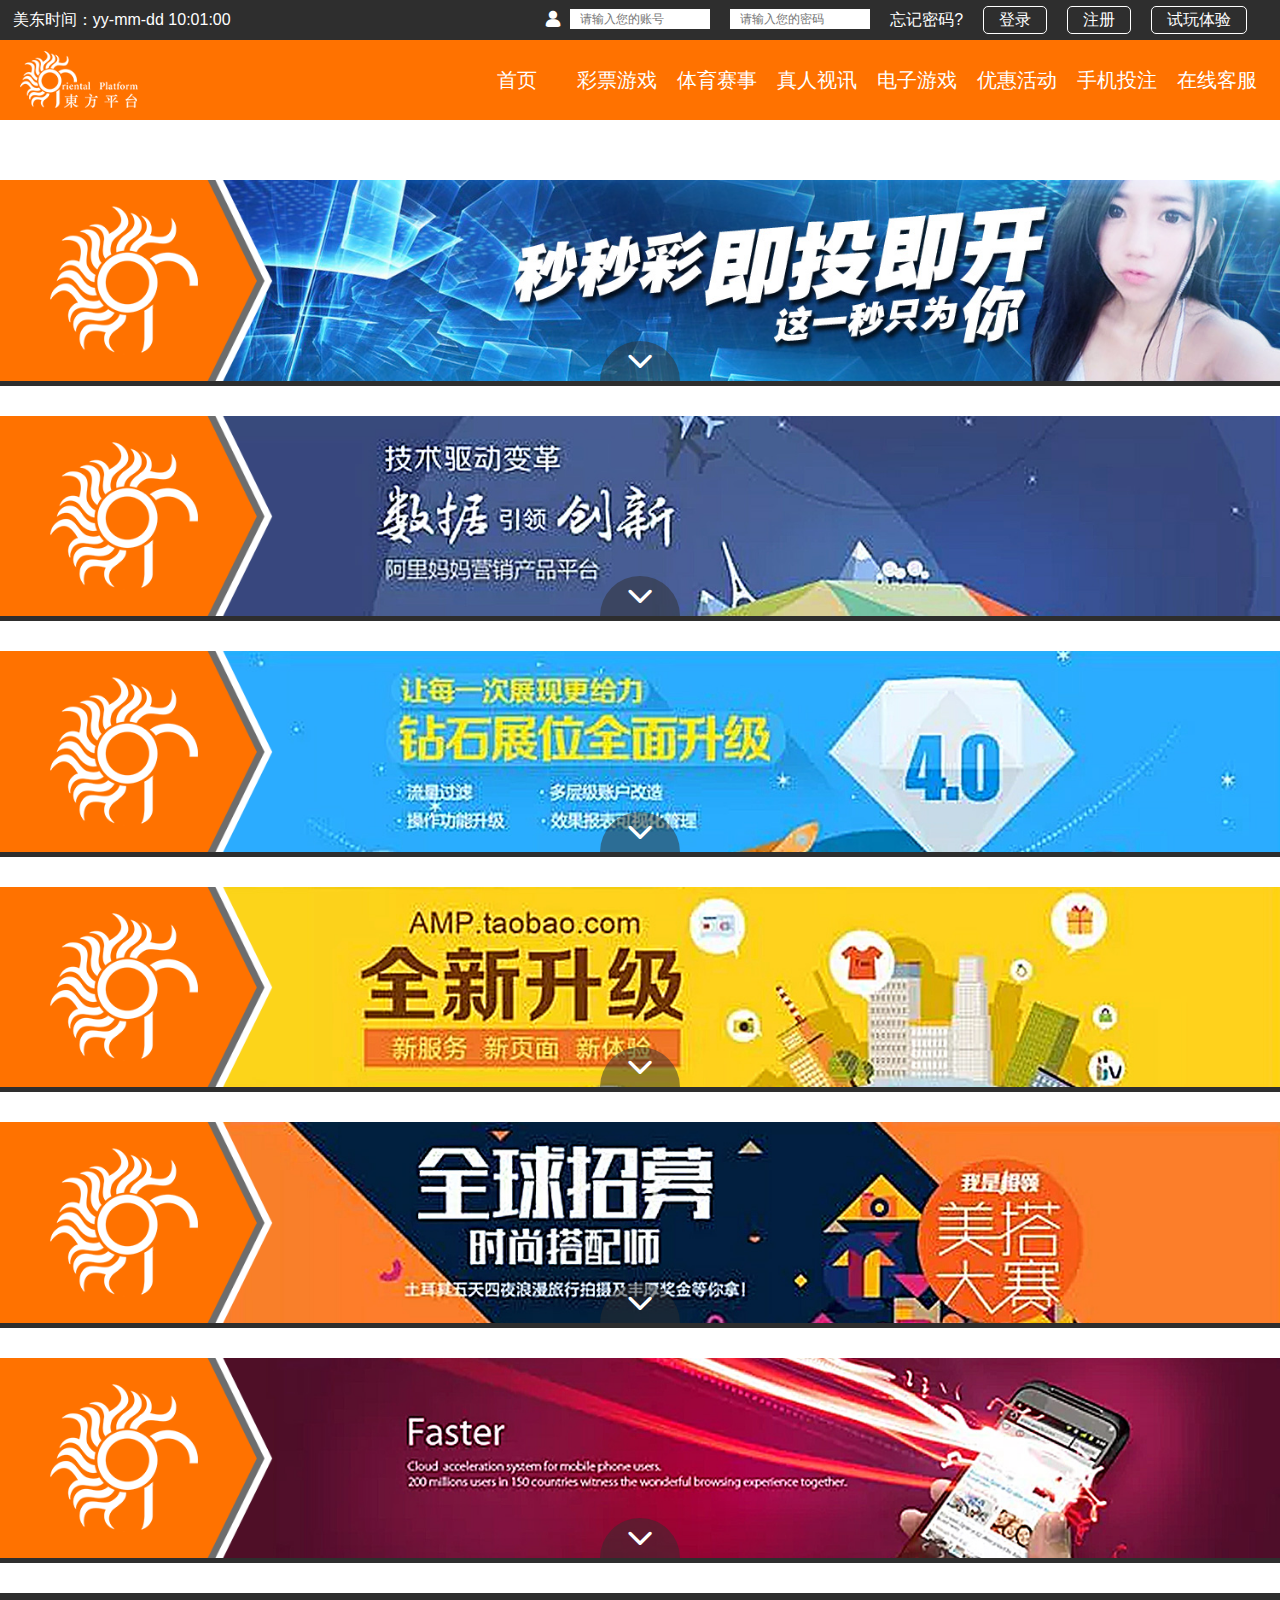
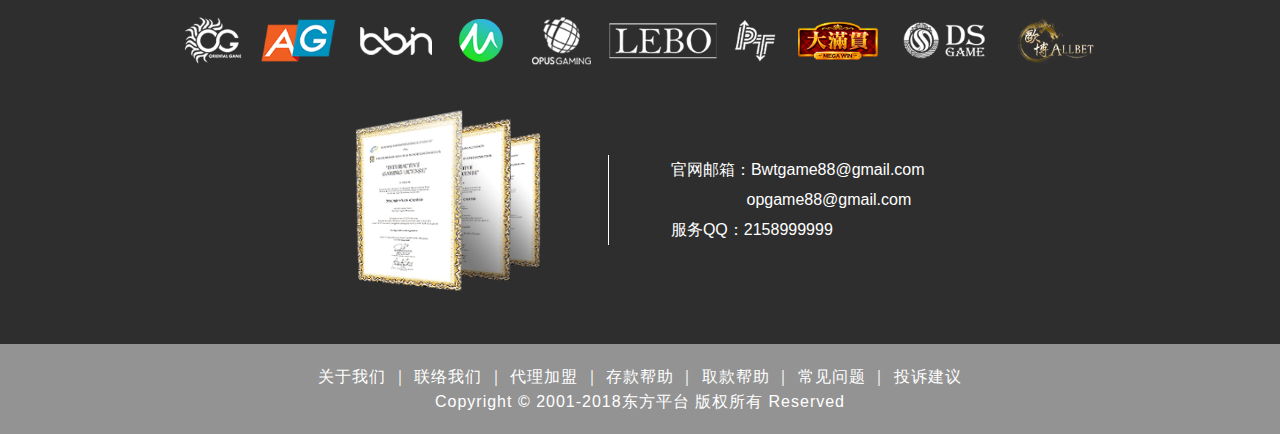
<file: event.html>
﻿<!DOCTYPE html>
<html>

<head>
    <title></title>
    <meta http-equiv="Content-Type"/>
    <meta charset="UTF-8">
    <!--[if lt IE 9]>
    <script src="/js/html5shiv.js"></script>
    <![endif]-->
    <meta name="viewport" content="width=device-width, initial-scale=1">
    <link rel="stylesheet" href="stylesheets/marquee-prefixed.css" />
    <link rel="stylesheet" href="stylesheets/marquee.css" />
    <link rel="stylesheet" href="stylesheets/screen.css"/>
    <link rel="shortcut icon" type="image/x-icon" href="images/favicon.ico">
</head>

<body id="event">
    <!--header-->
    <nav id="nav"></nav>
    <!--************-->
    <div class="wrapper content">
        <div class="wrapper-in">
            <ul class="inflist">
                <li class="inflist_bannerbox">
                    <div class="inflist_banner">
                        <div class="inflist_banner_logo"><img src="images/event/qpound_logo.png"></div>
                        <div class="inflist_banner_img"><img src="images/event/qpound_img_01.jpg"></div>
                    </div>
                    <div class="inflist_text">
                        <div class="inflist_title">即头即开，即将开跑!这一秒只为你!</div>
                        <div class="inflist_time">2018-01-17 13:26</div>
                        <div class="inflist_content">
                            为了满足不同合作伙伴的投资需求、与合作伙伴达到双赢的合作局面，我们定制了丰富多样的合作方案。此外，我们也会协助所有合作伙伴解决一切问题，携手打造品牌知名度，让合作伙伴的事业达到成功的高峰。此外，我们也会协助所有合作伙伴解决一切问题，携手打造品牌知名度，让合作伙伴的事业达到成功的高峰。此外，我们也会协助所有合作伙伴解决一切问题，携手打造品牌知名度，让合作伙伴的事业达到成功的高峰。此外，我们也会协助所有合作伙伴解决一切问题，携手打造品牌知名度，让合作伙伴的事业达到成功的高峰。<br/>
                            此外，我们也会协助所有合作伙伴解决一切问题，携手打造品牌知名度，让合作伙伴的事业达到成功的高峰。
                        </div>
                    </div>
                    <div class="popbtn">
                        <div class="cursorbtn"><i class="icon-chevron-auto"></i></div>
                    </div>
                </li>
                <li class="inflist_bannerbox">
                    <div class="inflist_banner">
                        <div class="inflist_banner_logo"><img src="images/event/qpound_logo.png"></div>
                        <div class="inflist_banner_img"><img src="images/event/qpound_img_02.jpg"></div>
                    </div>
                    <div class="inflist_text">
                        <div class="inflist_title">即头即开，即将开跑!这一秒只为你!</div>
                        <div class="inflist_time">2018-01-17 13:26</div>
                        <div class="inflist_content">
                            为了满足不同合作伙伴的投资需求、与合作伙伴达到双赢的合作局面，我们定制了丰富多样的合作方案。此外，我们也会协助所有合作伙伴解决一切问题，携手打造品牌知名度，让合作伙伴的事业达到成功的高峰。此外，我们也会协助所有合作伙伴解决一切问题，携手打造品牌知名度，让合作伙伴的事业达到成功的高峰。此外，我们也会协助所有合作伙伴解决一切问题，携手打造品牌知名度，让合作伙伴的事业达到成功的高峰。此外，我们也会协助所有合作伙伴解决一切问题，携手打造品牌知名度，让合作伙伴的事业达到成功的高峰。<br/>
                            此外，我们也会协助所有合作伙伴解决一切问题，携手打造品牌知名度，让合作伙伴的事业达到成功的高峰。
                        </div>
                    </div>
                    <div class="popbtn">
                        <div class="cursorbtn"><i class="icon-chevron-auto"></i></div>
                    </div>
                </li>
                <li class="inflist_bannerbox">
                    <div class="inflist_banner">
                        <div class="inflist_banner_logo"><img src="images/event/qpound_logo.png"></div>
                        <div class="inflist_banner_img"><img src="images/event/qpound_img_03.jpg"></div>
                    </div>
                    <div class="inflist_text">
                        <div class="inflist_title">即头即开，即将开跑!这一秒只为你!</div>
                        <div class="inflist_time">2018-01-17 13:26</div>
                        <div class="inflist_content">
                            为了满足不同合作伙伴的投资需求、与合作伙伴达到双赢的合作局面，我们定制了丰富多样的合作方案。此外，我们也会协助所有合作伙伴解决一切问题，携手打造品牌知名度，让合作伙伴的事业达到成功的高峰。此外，我们也会协助所有合作伙伴解决一切问题，携手打造品牌知名度，让合作伙伴的事业达到成功的高峰。此外，我们也会协助所有合作伙伴解决一切问题，携手打造品牌知名度，让合作伙伴的事业达到成功的高峰。此外，我们也会协助所有合作伙伴解决一切问题，携手打造品牌知名度，让合作伙伴的事业达到成功的高峰。<br/>
                            此外，我们也会协助所有合作伙伴解决一切问题，携手打造品牌知名度，让合作伙伴的事业达到成功的高峰。
                        </div>
                    </div>
                    <div class="popbtn">
                        <div class="cursorbtn"><i class="icon-chevron-auto"></i></div>
                    </div>
                </li>
                <li class="inflist_bannerbox">
                    <div class="inflist_banner">
                        <div class="inflist_banner_logo"><img src="images/event/qpound_logo.png"></div>
                        <div class="inflist_banner_img"><img src="images/event/qpound_img_04.jpg"></div>
                    </div>
                    <div class="inflist_text">
                        <div class="inflist_title">即头即开，即将开跑!这一秒只为你!</div>
                        <div class="inflist_time">2018-01-17 13:26</div>
                        <div class="inflist_content">
                            为了满足不同合作伙伴的投资需求、与合作伙伴达到双赢的合作局面，我们定制了丰富多样的合作方案。此外，我们也会协助所有合作伙伴解决一切问题，携手打造品牌知名度，让合作伙伴的事业达到成功的高峰。此外，我们也会协助所有合作伙伴解决一切问题，携手打造品牌知名度，让合作伙伴的事业达到成功的高峰。此外，我们也会协助所有合作伙伴解决一切问题，携手打造品牌知名度，让合作伙伴的事业达到成功的高峰。此外，我们也会协助所有合作伙伴解决一切问题，携手打造品牌知名度，让合作伙伴的事业达到成功的高峰。<br/>
                            此外，我们也会协助所有合作伙伴解决一切问题，携手打造品牌知名度，让合作伙伴的事业达到成功的高峰。
                        </div>
                    </div>
                    <div class="popbtn">
                        <div class="cursorbtn"><i class="icon-chevron-auto"></i></div>
                    </div>
                </li>
                <li class="inflist_bannerbox">
                    <div class="inflist_banner">
                        <div class="inflist_banner_logo"><img src="images/event/qpound_logo.png"></div>
                        <div class="inflist_banner_img"><img src="images/event/qpound_img_05.jpg"></div>
                    </div>
                    <div class="inflist_text">
                        <div class="inflist_title">即头即开，即将开跑!这一秒只为你!</div>
                        <div class="inflist_time">2018-01-17 13:26</div>
                        <div class="inflist_content">
                            为了满足不同合作伙伴的投资需求、与合作伙伴达到双赢的合作局面，我们定制了丰富多样的合作方案。此外，我们也会协助所有合作伙伴解决一切问题，携手打造品牌知名度，让合作伙伴的事业达到成功的高峰。此外，我们也会协助所有合作伙伴解决一切问题，携手打造品牌知名度，让合作伙伴的事业达到成功的高峰。此外，我们也会协助所有合作伙伴解决一切问题，携手打造品牌知名度，让合作伙伴的事业达到成功的高峰。此外，我们也会协助所有合作伙伴解决一切问题，携手打造品牌知名度，让合作伙伴的事业达到成功的高峰。<br/>
                            此外，我们也会协助所有合作伙伴解决一切问题，携手打造品牌知名度，让合作伙伴的事业达到成功的高峰。
                        </div>
                    </div>
                    <div class="popbtn">
                        <div class="cursorbtn"><i class="icon-chevron-auto"></i></div>
                    </div>
                </li>
                <li class="inflist_bannerbox">
                    <div class="inflist_banner">
                        <div class="inflist_banner_logo"><img src="images/event/qpound_logo.png"></div>
                        <div class="inflist_banner_img"><img src="images/event/qpound_img_06.jpg"></div>
                    </div>
                    <div class="inflist_text">
                        <div class="inflist_title">即头即开，即将开跑!这一秒只为你!</div>
                        <div class="inflist_time">2018-01-17 13:26</div>
                        <div class="inflist_content">
                            为了满足不同合作伙伴的投资需求、与合作伙伴达到双赢的合作局面，我们定制了丰富多样的合作方案。此外，我们也会协助所有合作伙伴解决一切问题，携手打造品牌知名度，让合作伙伴的事业达到成功的高峰。此外，我们也会协助所有合作伙伴解决一切问题，携手打造品牌知名度，让合作伙伴的事业达到成功的高峰。此外，我们也会协助所有合作伙伴解决一切问题，携手打造品牌知名度，让合作伙伴的事业达到成功的高峰。此外，我们也会协助所有合作伙伴解决一切问题，携手打造品牌知名度，让合作伙伴的事业达到成功的高峰。<br/>
                            此外，我们也会协助所有合作伙伴解决一切问题，携手打造品牌知名度，让合作伙伴的事业达到成功的高峰。
                        </div>
                    </div>
                    <div class="popbtn">
                        <div class="cursorbtn"><i class="icon-chevron-auto"></i></div>
                    </div>
                </li>
            </ul>
        </div>
    </div>
    <!---->
    <!--copyright-->
    <div class="copyright wrapper"></div>
    <!---->
    <!--footer-->
    <div class="footer wrapper"></div>

    <script src="js/jquery-1.12.3.min.js"></script>
    <script src="js/jquery.nicescroll.js"></script>
    <script src="js/html5zoo.js"></script>
    <script src="js/lovelygallery.js"></script>
    <script src="js/myjs.js"></script>
    <script type="text/javascript">
        $(document).ready(function() {
            $(".inflist_bannerbox .inflist_banner ,.inflist_bannerbox .popbtn").click(function() {
                  if ( $(this).parent(".inflist_bannerbox").is( ".openbanner" ) ) {
                    $(this).parent(".inflist_bannerbox").removeClass("openbanner");
                  } else {
                    $(this).parent(".inflist_bannerbox").addClass("openbanner");
                    console.log(1111);
                  }
            });
        });
    </script>
</body>

</html>
</file>
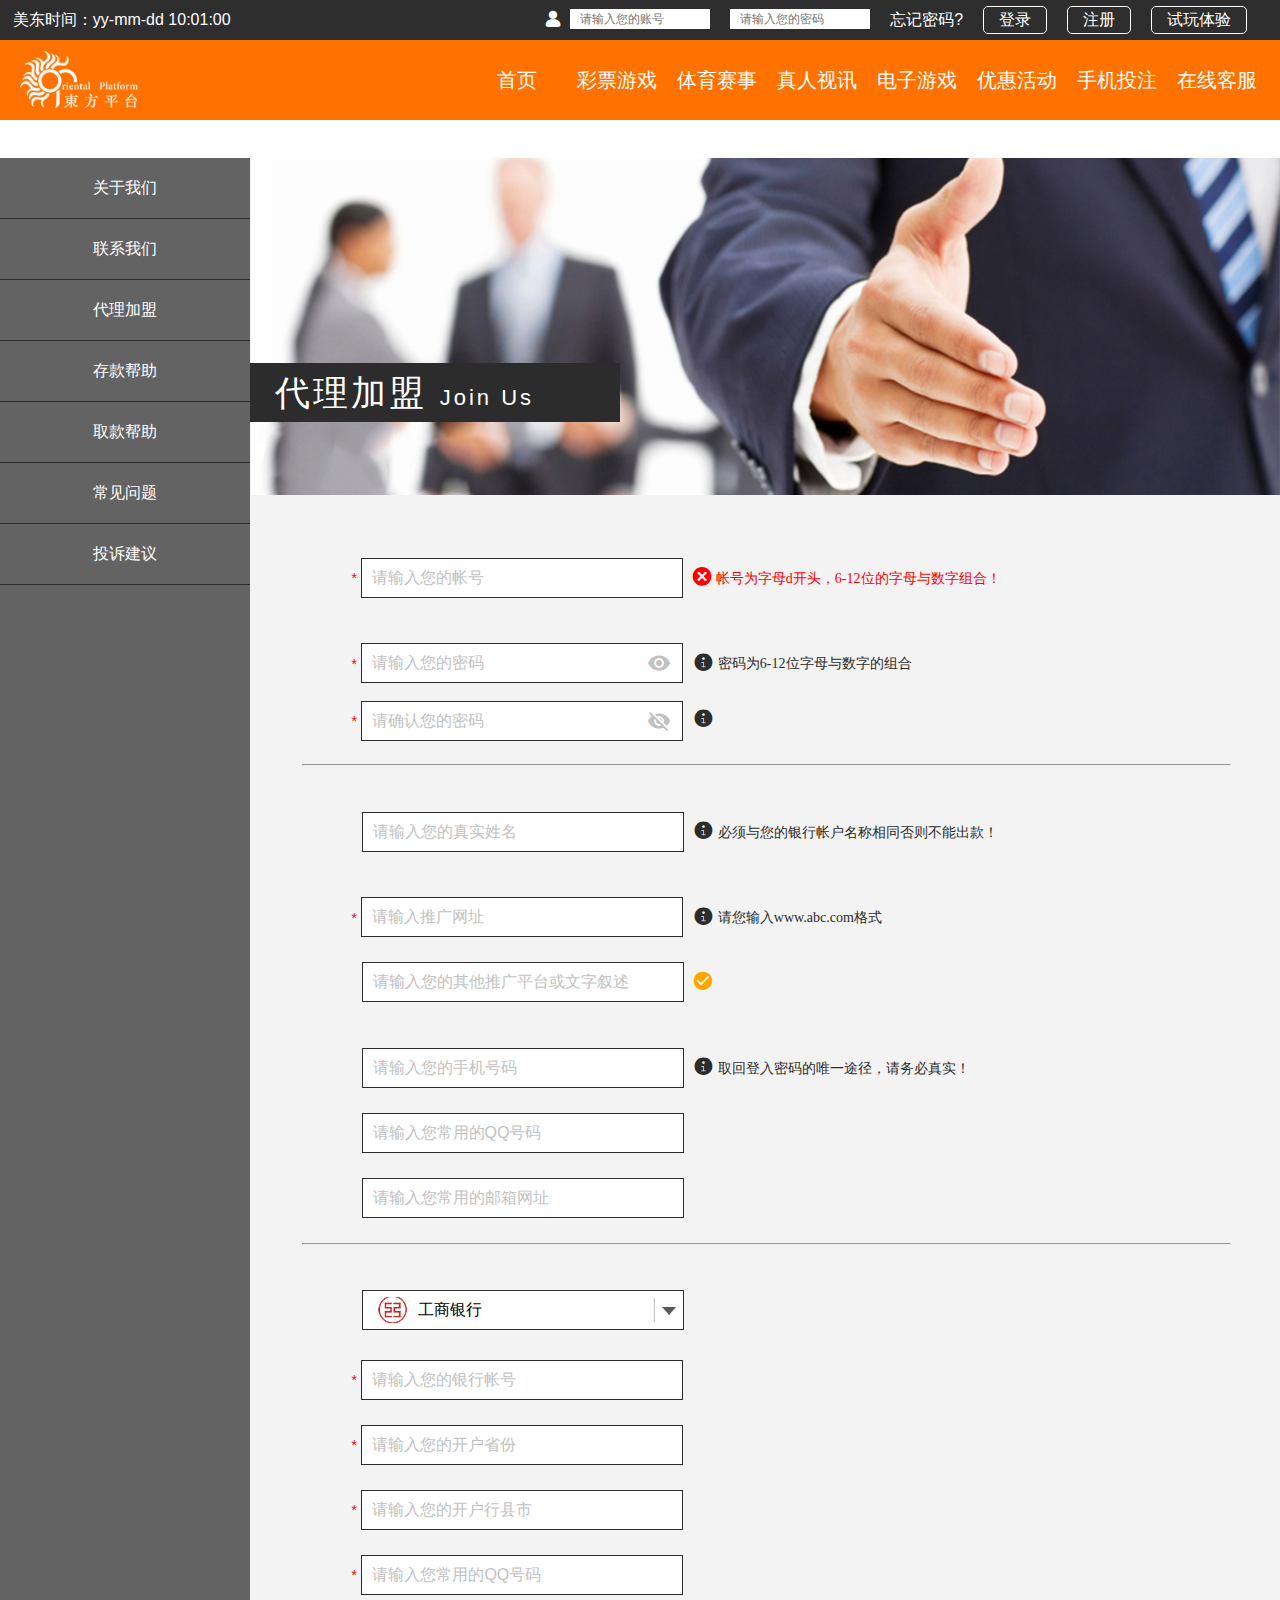
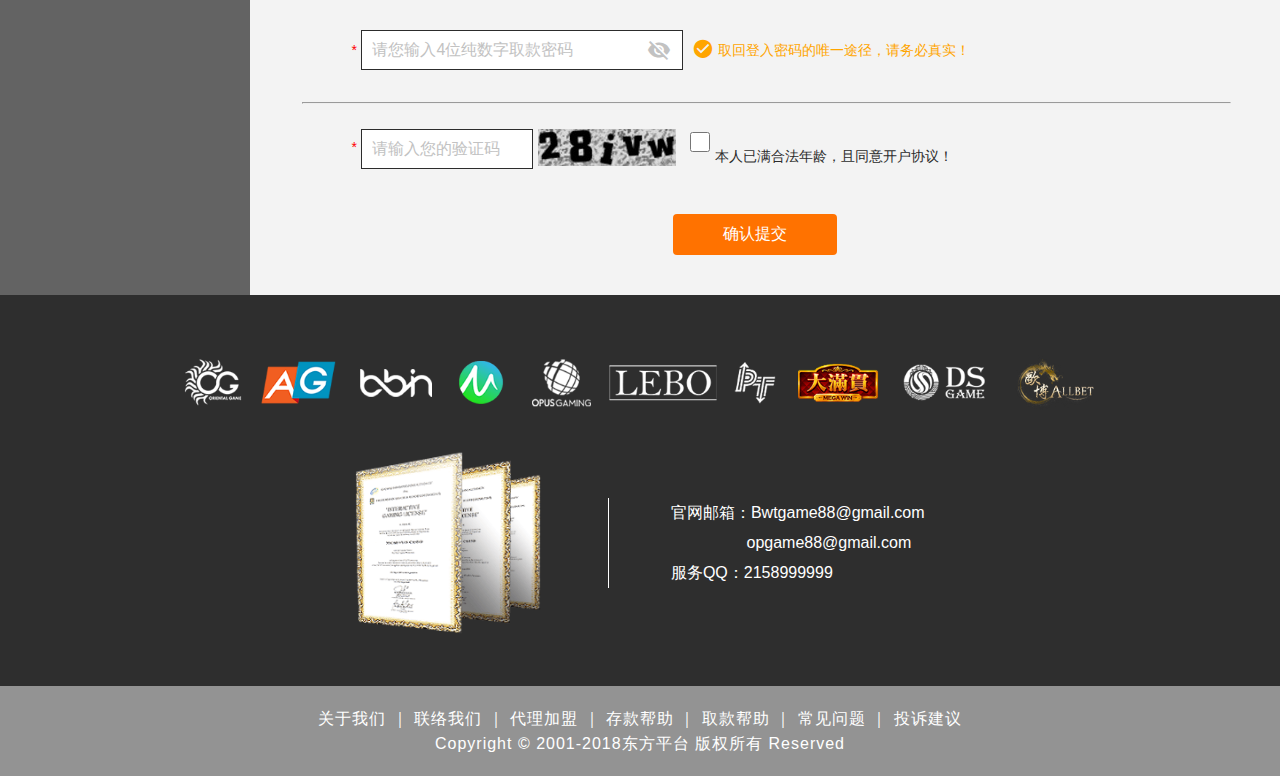
<file: join.html>
﻿<!DOCTYPE html>
<html>

<head>
    <title>代理加盟</title>
    <meta http-equiv="Content-Type" />
    <meta charset="UTF-8">
    <!--[if lt IE 9]>
    <script src="/js/html5shiv.js"></script>
    <![endif]-->
    <meta name="viewport" content="width=device-width, initial-scale=1">
    <link rel="stylesheet" href="stylesheets/marquee-prefixed.css" />
    <link rel="stylesheet" href="stylesheets/marquee.css" />
    <link rel="stylesheet" href="stylesheets/screen.css" />
    <link rel="shortcut icon" type="image/x-icon" href="images/favicon.ico">
</head>

<body id="about">
    <!--header-->
    <nav id="nav"></nav>
    <!--************-->
    <div class="wrapper content">
        <div class="aboutbox joinbox wrapper-in">
            <div class="leftmenu">
                <a href="about.html">关于我们</a>
                <a href="contact.html">联系我们</a>
                <a href="join.html">代理加盟</a>
                <a href="deposit.html">存款帮助</a>
                <a href="withdraw.html">取款帮助</a>
                <a href="">常见问题</a>
                <a href="suggestion.html">投诉建议</a>
            </div>
            <div class="rightbox">
                <div class="banner">
                    <div class="banner-text">
                        <h1>代理加盟
                            <span>Join Us</span>
                        </h1>
                    </div>
                    <img src="images/banner/banner_03.jpg" alt="">
                </div>
                <div class="description">
                    <div class="formcenter">
                        <div class="formbox">
                            <div class="formgroup">
                                <span class="mark">*</span>
                                <input type="text" placeholder="请输入您的帐号">
                                <span class="mark icon-delete">帐号为字母d开头，6-12位的字母与数字组合！</span>
                            </div>
                            <div class="formgroup">
                                <span class="mark">*</span>
                                <div class="text-icon">
                                    <input type="text" placeholder="请输入您的密码">
                                    <span class="icon-visibility"></span>
                                </div>
                                <span class="mark text-black icon-information">密码为6-12位字母与数字的组合</span>
                            </div>
                            <div class="formgroup">
                                <span class="mark">*</span>
                                <div class="text-icon">
                                    <input type="text" placeholder="请确认您的密码">
                                    <span class="icon-visibility_off"></span>
                                </div>
                                <span class="text-black icon-information"></span>
                            </div>
                        </div>
                        <hr>
                        <div class="formbox">
                            <div class="formgroup nomark">
                                <input type="text" placeholder="请输入您的真实姓名">
                                <span class="mark text-black icon-information">必须与您的银行帐户名称相同否则不能出款！</span>
                            </div>
                            <div class="formgroup">
                                <span class="mark">*</span>
                                <input type="text" placeholder="请输入推广网址">
                                <span class="mark text-black icon-information">请您输入www.abc.com格式</span>
                            </div>
                            <div class="formgroup nomark">
                                <input type="text" placeholder="请输入您的其他推广平台或文字叙述">
                                <span class="text-orange icon-check_circle"></span>
                            </div>
                            <div class="formgroup nomark">
                                <input type="text" placeholder="请输入您的手机号码">
                                <span class="text-black mark icon-information">取回登入密码的唯一途径，请务必真实！</span>
                            </div>
                            <div class="formgroup nomark">
                                <input type="text" placeholder="请输入您常用的QQ号码">
                            </div>
                            <div class="formgroup nomark">
                                <input type="text" placeholder="请输入您常用的邮箱网址">
                            </div>
                        </div>
                        <hr>
                        <div class="formbox">
                            <div class="formgroup nomark choose">
                                <div class="choose-container">
                                    <select id="chbank" tabindex="1">
                                        <option value="bank00" data-icon="images/brand-icon.png">工商银行</option>  
                                        <option value="bank01" data-icon="images/brand-icon.png">工商银行1</option>  
                                        <option value="bank02" data-icon="images/brand-icon.png">工商银行2</option>  
                                        <option value="bank03" data-icon="images/brand-icon.png">工商银行3</option>  
                                        <option value="bank04" data-icon="images/brand-icon.png">工商银行4</option>  
                                    </select> 
                                    <!--
                                    <div class="select"><img src="images/brand-icon.jpg" width="20">
                                        <h1>工商银行</h1>
                                    </div>
                                    <ul class="area-dropdown">
                                        <li class="bankname"><img src="images/brand-icon.jpg" width="20">
                                            <h1>工商银行</h1>
                                        </li>
                                        <li class="bankname"><img src="images/brand-icon.jpg" width="20">
                                            <h1>工商银行</h1>
                                        </li>
                                        <li class="bankname"><img src="images/brand-icon.jpg" width="20">
                                            <h1>工商银行</h1>
                                        </li>
                                        <li class="bankname"><img src="images/brand-icon.jpg" width="20">
                                            <h1>工商银行</h1>
                                        </li>
                                        <li class="bankname"><img src="images/brand-icon.jpg" width="20">
                                            <h1>工商银行</h1>
                                        </li>
                                    </ul>
                                -->
                                </div>
                            </div>
                            <div class="formgroup">
                                <span class="mark">*</span>
                                <input type="text" placeholder="请输入您的银行帐号">
                            </div>
                            <div class="formgroup">
                                <span class="mark">*</span>
                                <input type="text" placeholder="请输入您的开户省份">
                                <span></span>
                            </div>
                            <div class="formgroup">
                                <span class="mark">*</span>
                                <input type="text" placeholder="请输入您的开户行县市">
                            </div>
                            <div class="formgroup">
                                <span class="mark">*</span>
                                <input type="text" placeholder="请输入您常用的QQ号码">
                            </div>
                            <div class="formgroup">
                                <span class="mark">*</span>
                                <div class="text-icon">
                                    <input type="text" placeholder="请您输入4位纯数字取款密码">
                                    <span class="icon-visibility_off"></span>
                                </div>
                                <span class="mark text-orange icon-check_circle">取回登入密码的唯一途径，请务必真实！</span>
                            </div>
                        </div>
                        <hr>
                        <div class="formbox">
                            <div class="formgroup verifyform">
                                <span class="mark">*</span>
                                <input type="text" placeholder="请输入您的验证码">
                                <img src="images/verify.jpg" alt="">
                                <!--<span class="icon-checkmark"></span>-->
                                <label><span class="mark text-black"><input type="checkbox" name="" value="">本人已满合法年龄，且同意开户协议！</span></label>
                            </div>
                        </div>
                    </div>
                    <div class="formbutton">
                        <button class="confirm">确认提交</button>
                    </div>
                </div>
            </div>
        </div>
    </div>
    <!---->
    <!--copyright-->
    <div class="copyright wrapper"></div>
    <!---->
    <!--footer-->
    <div class="footer wrapper"></div>

    <script src="js/jquery-1.12.3.min.js"></script>
    <script src="js/jquery.nicescroll.js"></script>
    <script src="js/html5zoo.js"></script>
    <script src="js/lovelygallery.js"></script>
    <script src="js/wSelect.min.js"></script>
    <script src="js/myjs.js"></script>
    <script>
        $('select').wSelect();  
  
        $('#chbank').change(function() {  
          //console.log($(this).val());
          $(this).val().wSelect('change');
        });  
/*
        $('#chbank').val('bank01').change(); // should see in console  
        $('#chbank').val('bank01').wSelect('change'); // should see the selected option change to three  
        $('#chbank').append('<option value="" data-icon="images/brand-icon.jpg">工商银行</option>').wSelect('reset');  
        $('#chbank').val('CA').change();  
           */
        /*
        $('.choose-container').mouseover(function() {
            $('.select').addClass('up');
            $('.area-dropdown').css('visibility', 'visible');
        }).mouseout(function() {
            $('.select').removeClass('up');
            $('.area-dropdown').css('visibility', 'hidden');
        });
        */
    </script>
</body>

</html>
</file>
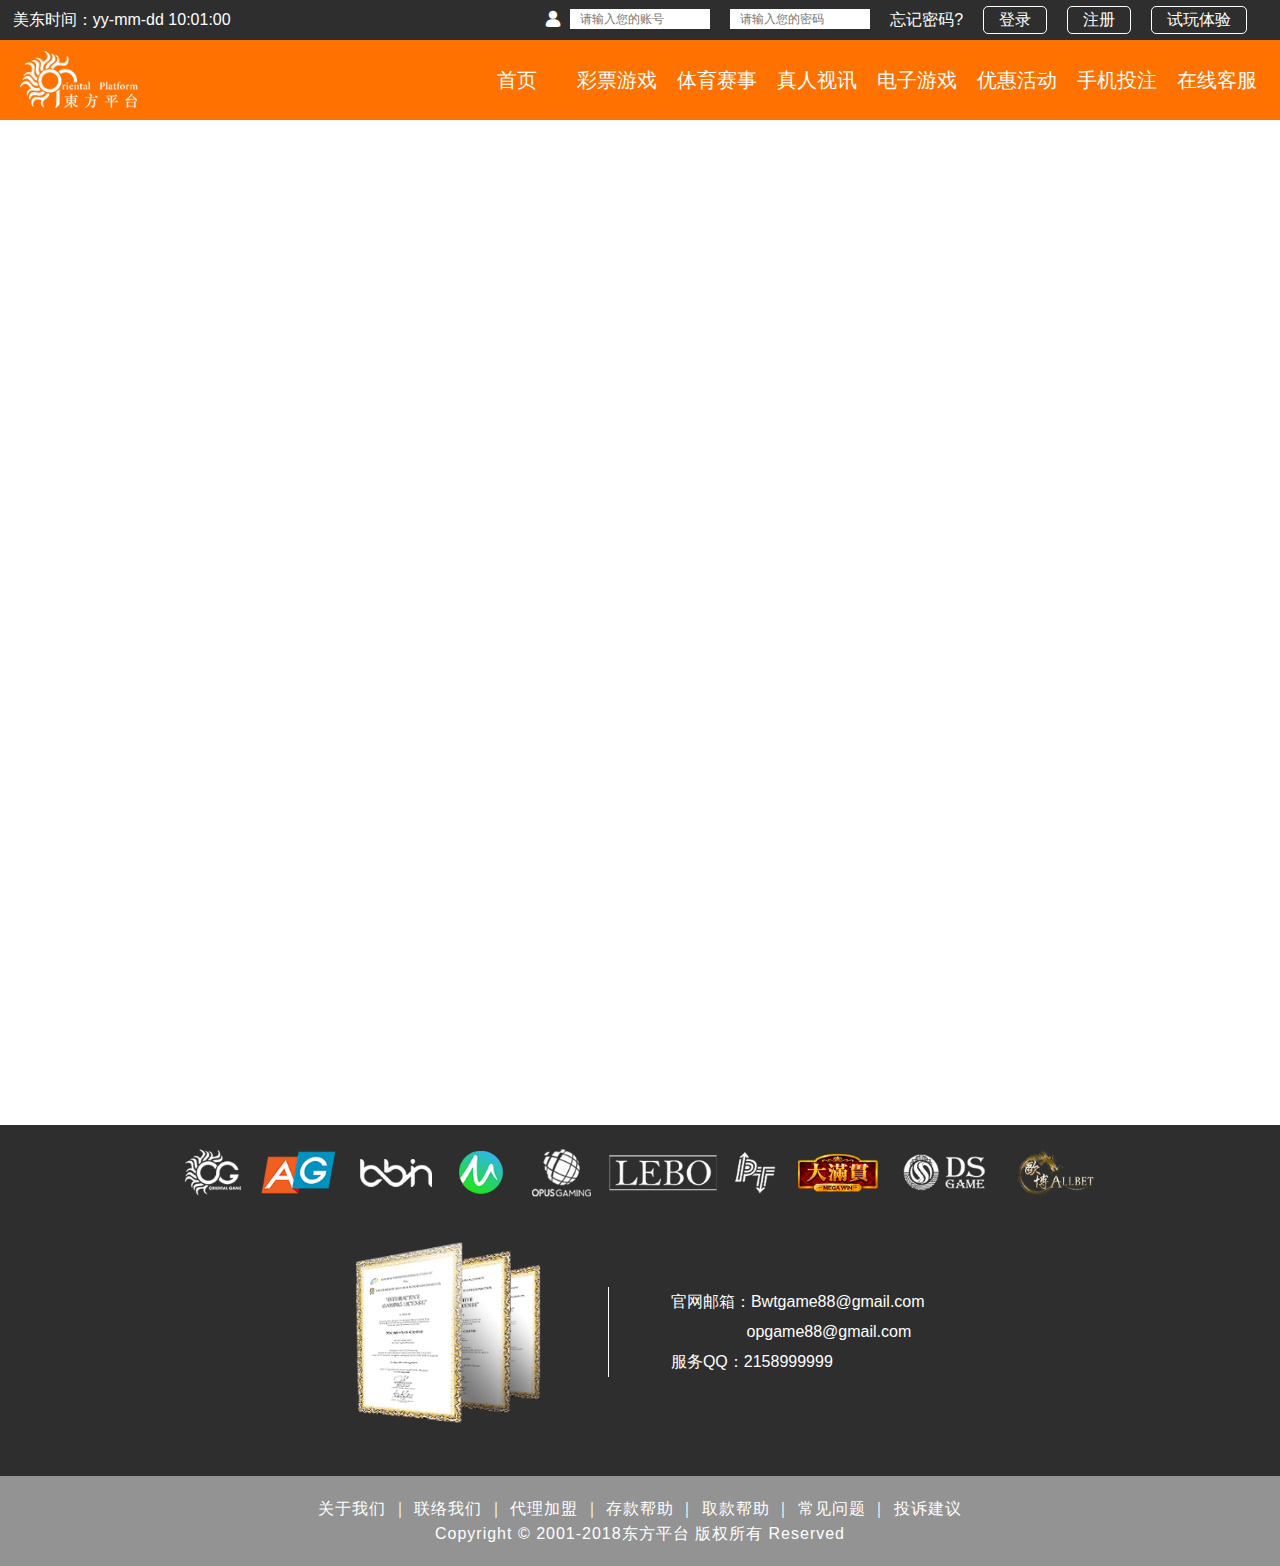
<file: sport_crown.html>
﻿<!DOCTYPE html>
<html>

<head>
    <title></title>
    <meta http-equiv="Content-Type"/>
    <meta charset="UTF-8">
    <!--[if lt IE 9]>
    <script src="/js/html5shiv.js"></script>
    <![endif]-->
    <meta name="viewport" content="width=device-width, initial-scale=1">
    <link rel="stylesheet" href="stylesheets/marquee-prefixed.css" />
    <link rel="stylesheet" href="stylesheets/marquee.css" />
    <link rel="stylesheet" href="stylesheets/screen.css"/>
    <link rel="shortcut icon" type="image/x-icon" href="images/favicon.ico">
</head>

<body id="sport">
    <!--header-->
    <nav id="nav"></nav>
    <!--************-->
    <div class="wrapper content">
        <div class="wrapper-in">
            <iframe src="http://mkt.6wt99.com/?lang=cs" width="100%" height="900"></iframe>
        </div>
    </div>
    <!---->
    <!--copyright-->
    <div class="copyright wrapper"></div>
    <!---->
    <!--footer-->
    <div class="footer wrapper"></div>

    <script src="js/jquery-1.12.3.min.js"></script>
    <script src="js/jquery.nicescroll.js"></script>
    <script src="js/html5zoo.js"></script>
    <script src="js/lovelygallery.js"></script>
    <script src="js/myjs.js"></script>
</body>

</html>
</file>
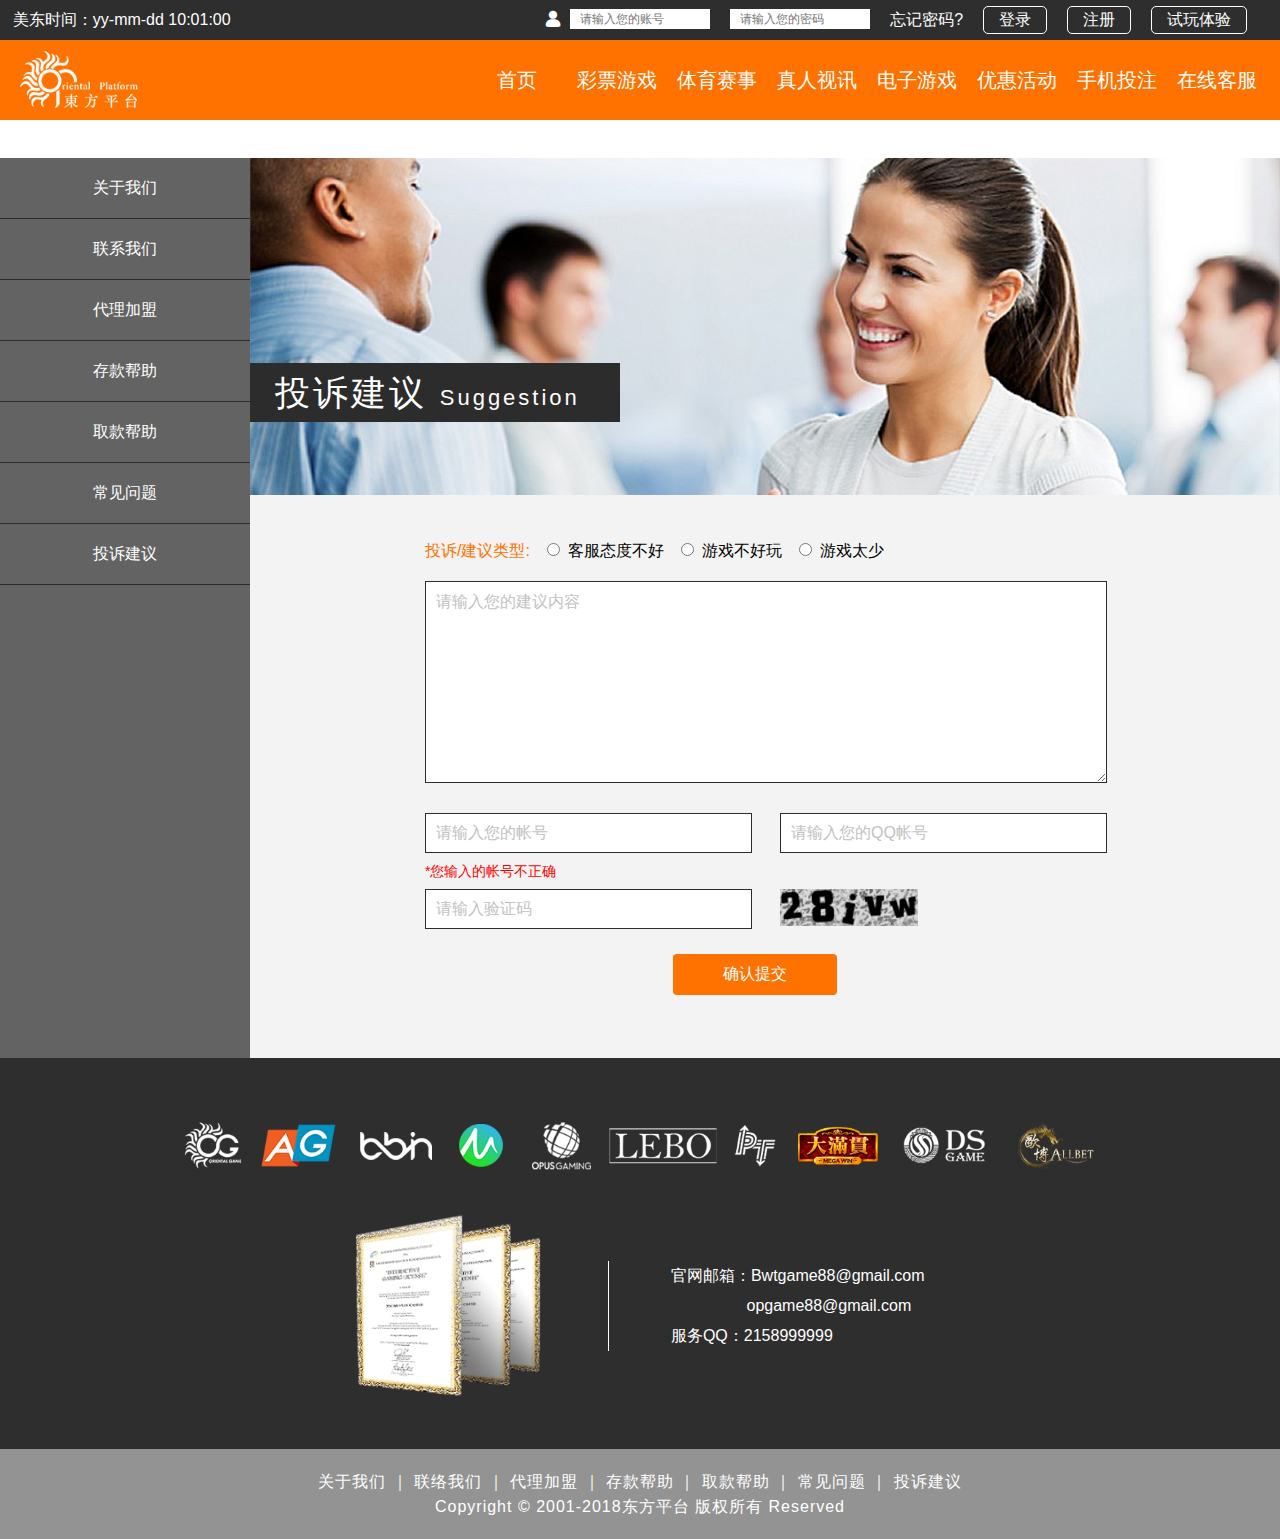
<file: suggestion.html>
﻿<!DOCTYPE html>
<html>

<head>
    <title>投诉建议</title>
    <meta http-equiv="Content-Type" />
    <meta charset="UTF-8">
    <!--[if lt IE 9]>
    <script src="/js/html5shiv.js"></script>
    <![endif]-->
    <meta name="viewport" content="width=device-width, initial-scale=1">
    <link rel="stylesheet" href="stylesheets/marquee-prefixed.css" />
    <link rel="stylesheet" href="stylesheets/marquee.css" />
    <link rel="stylesheet" href="stylesheets/screen.css" />
    <link rel="shortcut icon" type="image/x-icon" href="images/favicon.ico">
</head>

<body id="about">
    <!--header-->
    <nav id="nav"></nav>
    <!--************-->
    <div class="wrapper content">
        <div class="aboutbox suggestbox wrapper-in">
            <div class="leftmenu">
            </div>
            <div class="rightbox">
                <div class="banner">
                    <div class="banner-text">
                        <h1>投诉建议
                            <span>Suggestion</span>
                        </h1>
                    </div>
                    <img src="images/banner/banner_06.jpg" alt="">
                </div>
                <div class="description">
                    <div class="centerform">
                        <div class="suggest">
                            <span class="title">投诉/建议类型:</span>
                            <div class="radiogroup">
                                <label><input type="radio" name="suggest" value="service"> 客服态度不好</label>
                            </div>
                            <div class="radiogroup"><label>
                                <input type="radio" name="suggest" value="nofunny"> 游戏不好玩</label>
                            </div>
                            <div class="radiogroup"><label>
                                <input type="radio" name="suggest" value="less"> 游戏太少</label>
                            </div>
                        </div>
                        <textarea name="" id="" cols="30" rows="10" placeholder="请输入您的建议内容"></textarea>
                    </div>
                    <div class="leftform">
                        <input type="text" placeholder="请输入您的帐号" class="input-mark">
                        <span class="mark">*您输入的帐号不正确</span>
                    </div>
                    <div class="rightform">
                        <input type="text" placeholder="请输入您的QQ帐号">
                    </div>
                    <div class="clearfix"></div>
                    <div class="leftform">
                        <input type="text" placeholder="请输入验证码">
                    </div>
                    <div class="rightform">
                        <img src="images/verify.jpg" alt="">
                    </div>
                    <div class="clearfix"></div>
                    <div class="formbutton">
                        <button class="confirm">确认提交</button>
                    </div>
                </div>
            </div>
        </div>
    </div>
    <!---->
    <!--copyright-->
    <div class="copyright wrapper"></div>
    <!---->
    <!--footer-->
    <div class="footer wrapper"></div>

    <script src="js/jquery-1.12.3.min.js"></script>
    <script src="js/jquery.nicescroll.js"></script>
    <script src="js/html5zoo.js"></script>
    <script src="js/lovelygallery.js"></script>
    <script src="js/myjs.js"></script>
</body>

</html>
</file>
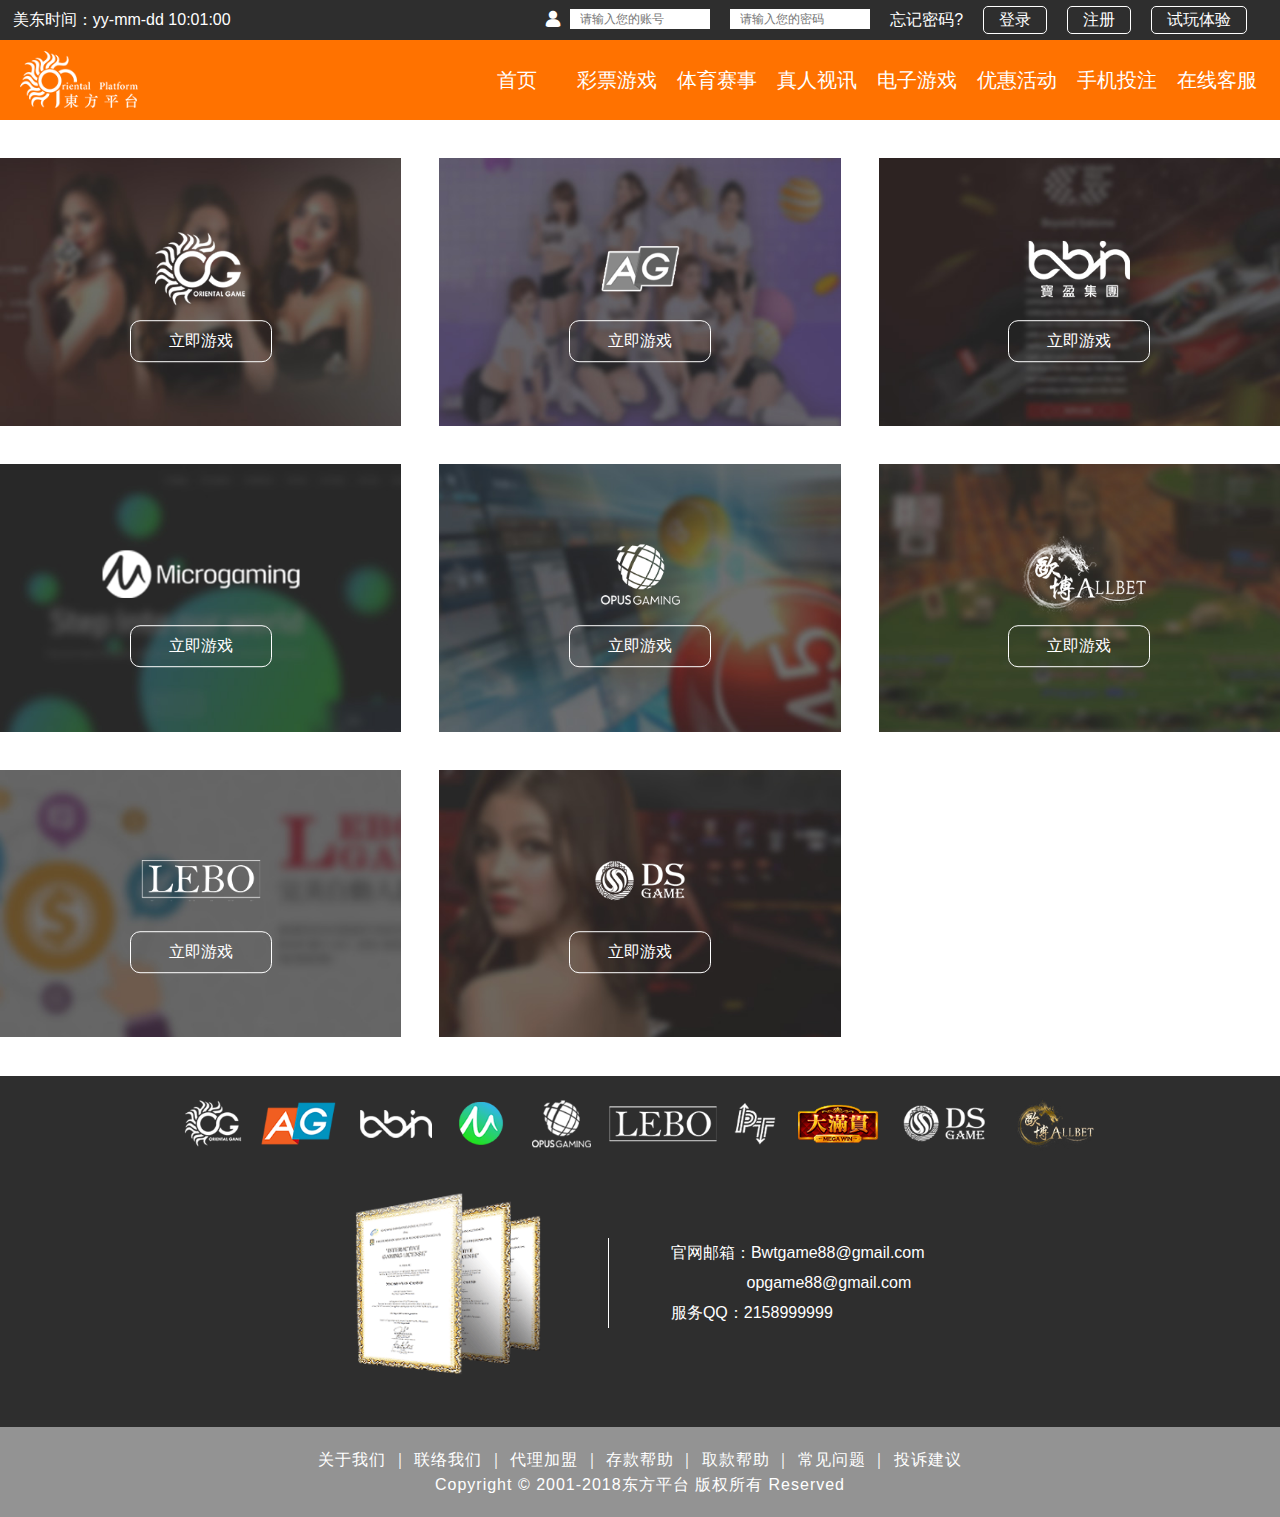
<file: video.html>
﻿<!DOCTYPE html>
<html>

<head>
    <title></title>
    <meta http-equiv="Content-Type"/>
    <meta charset="UTF-8">
    <!--[if lt IE 9]>
    <script src="/js/html5shiv.js"></script>
    <![endif]-->
    <meta name="viewport" content="width=device-width, initial-scale=1">
    <link rel="stylesheet" href="stylesheets/marquee-prefixed.css" />
    <link rel="stylesheet" href="stylesheets/marquee.css" />
    <link rel="stylesheet" href="stylesheets/screen.css"/>
    <link rel="shortcut icon" type="image/x-icon" href="images/favicon.ico">
</head>

<body id="video">
    <!--header-->
    <nav id="nav"></nav>
    <!--************-->
    <div class="wrapper content">
        <ul class="videobox wrapper-in">
            <li>
                <a href="">
                    
                    <div class="videocontent">
                        <div class="videologo"><img src="images/video/video_logo_1.png"></div>
                        <div class="videobtn">立即游戏</div>
                    </div>
                    <div class="videoback"><img src="images/video/video_img_1.jpg"></div>
                </a>
            </li>
            <li>
                <a href="">
                    <div class="videocontent">
                        <div class="videologo"><img src="images/video/video_logo_2.png"></div>
                        <div class="videobtn">立即游戏</div>
                    </div>
                    <div class="videoback"><img src="images/video/video_img_2.jpg"></div>
                </a>
            </li>
            <li>
                <a href="">
                    <div class="videocontent">
                        <div class="videologo"><img src="images/video/video_logo_3.png"></div>
                        <div class="videobtn">立即游戏</div>
                    </div>
                    <div class="videoback"><img src="images/video/video_img_3.jpg"></div>
                </a>
            </li>
            <li>
                <a href="">
                    <div class="videocontent">
                        <div class="videologo"><img src="images/video/video_logo_4.png"></div>
                        <div class="videobtn">立即游戏</div>
                    </div>
                    <div class="videoback"><img src="images/video/video_img_4.jpg"></div>
                </a>
            </li>
            <li>
                <a href="">
                    <div class="videocontent">
                        <div class="videologo"><img src="images/video/video_logo_5.png"></div>
                        <div class="videobtn">立即游戏</div>
                    </div>
                    <div class="videoback"><img src="images/video/video_img_5.jpg"></div>
                </a>
            </li>
            <li>
                <a href="">
                    <div class="videocontent">
                        <div class="videologo"><img src="images/video/video_logo_6.png"></div>
                        <div class="videobtn">立即游戏</div>
                    </div>
                    <div class="videoback"><img src="images/video/video_img_6.jpg"></div>
                </a>
            </li>
            <li>
                <a href="">
                    <div class="videocontent">
                        <div class="videologo"><img src="images/video/video_logo_7.png"></div>
                        <div class="videobtn">立即游戏</div>
                    </div>
                    <div class="videoback"><img src="images/video/video_img_7.jpg"></div>
                </a>
            </li>
            <li>
                <a href="">
                    <div class="videocontent">
                        <div class="videologo"><img src="images/video/video_logo_8.png"></div>
                        <div class="videobtn">立即游戏</div>
                    </div>
                    <div class="videoback"><img src="images/video/video_img_8.jpg"></div>
                </a>
            </li>
        </ul>
    </div>
    <!---->
    <!--copyright-->
    <div class="copyright wrapper"></div>
    <!---->
    <!--footer-->
    <div class="footer wrapper"></div>

    <script src="js/jquery-1.12.3.min.js"></script>
    <script src="js/jquery.nicescroll.js"></script>
    <script src="js/html5zoo.js"></script>
    <script src="js/lovelygallery.js"></script>
    <script src="js/myjs.js"></script>
</body>

</html>
</file>
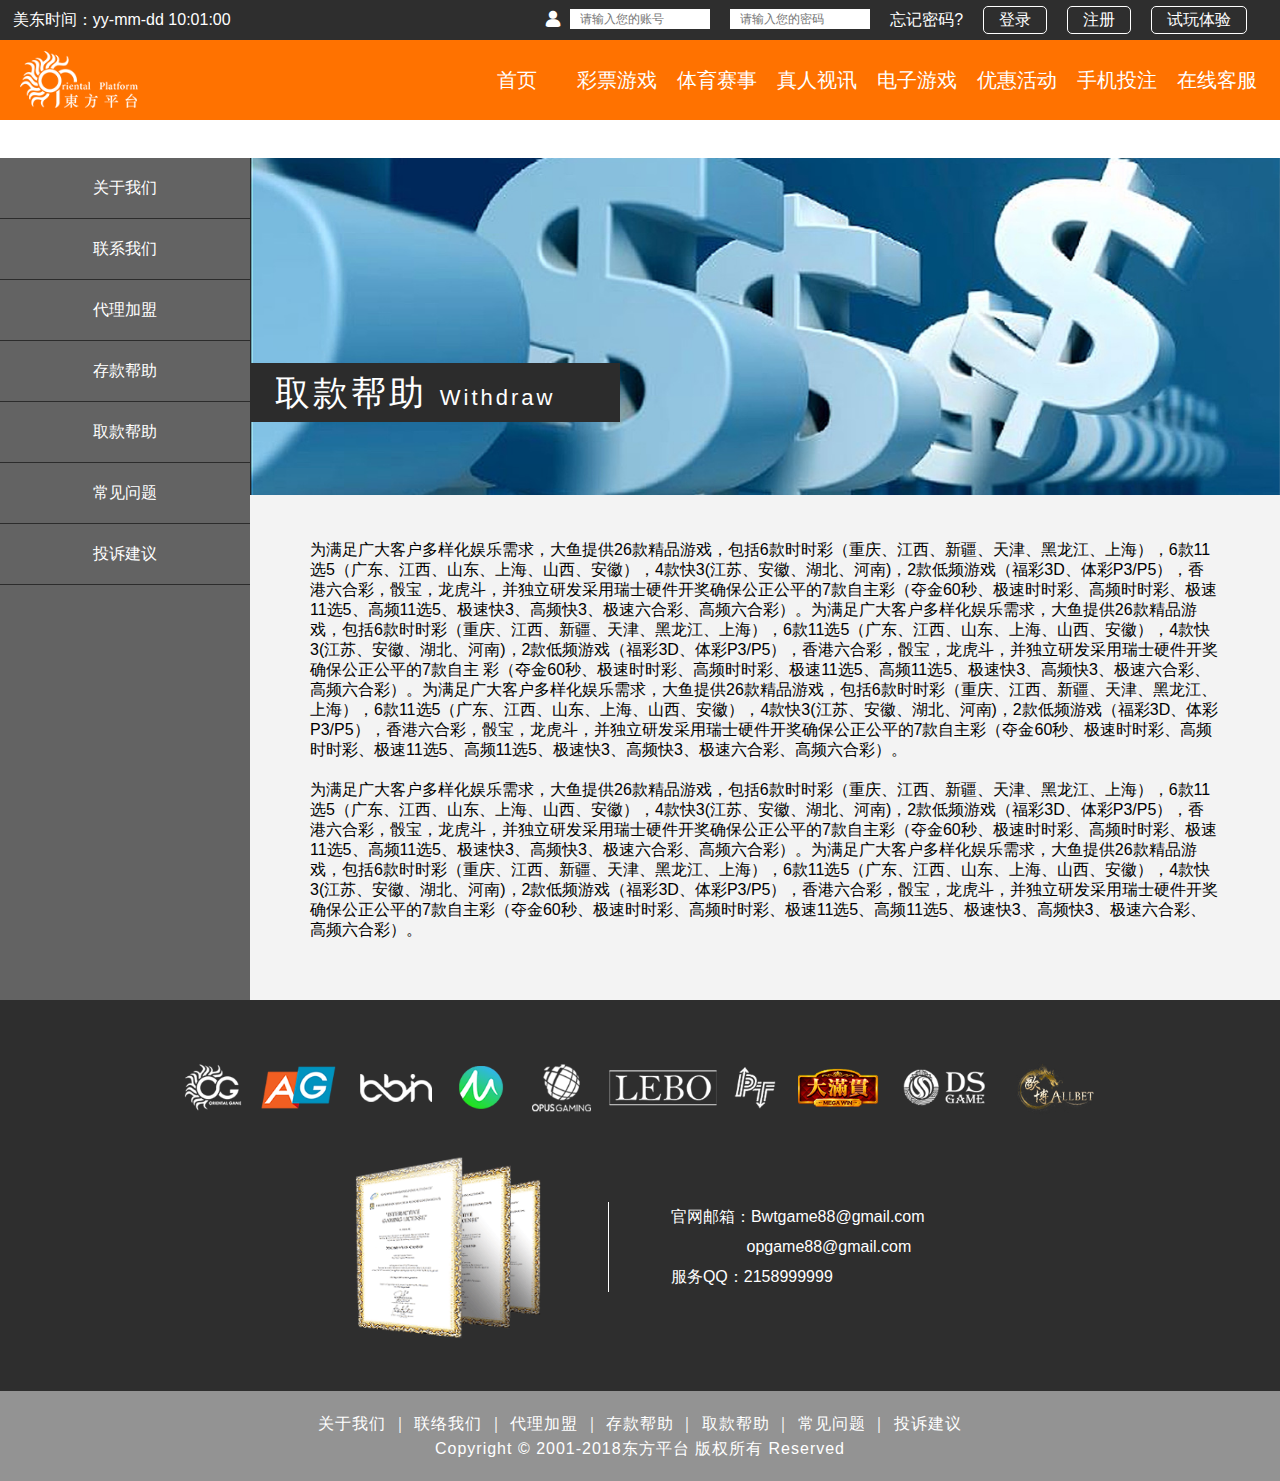
<file: withdraw.html>
﻿<!DOCTYPE html>
<html>

<head>
    <title>取款帮助</title>
    <meta http-equiv="Content-Type" />
    <meta charset="UTF-8">
    <!--[if lt IE 9]>
    <script src="/js/html5shiv.js"></script>
    <![endif]-->
    <meta name="viewport" content="width=device-width, initial-scale=1">
    <link rel="stylesheet" href="stylesheets/marquee-prefixed.css" />
    <link rel="stylesheet" href="stylesheets/marquee.css" />
    <link rel="stylesheet" href="stylesheets/screen.css" />
    <link rel="shortcut icon" type="image/x-icon" href="images/favicon.ico">
</head>

<body id="about">
    <!--header-->
    <nav id="nav"></nav>
    <!--************-->
    <div class="wrapper content">
        <div class="aboutbox wrapper-in">
            <div class="leftmenu">
                <a href="about.html">关于我们</a>
                <a href="contact.html">联系我们</a>
                <a href="join.html">代理加盟</a>
                <a href="deposit.html">存款帮助</a>
                <a href="withdraw.html">取款帮助</a>
                <a href="">常见问题</a>
                <a href="suggestion.html">投诉建议</a>
            </div>
            <div class="rightbox">
                <div class="banner">
                    <div class="banner-text">
                        <h1>取款帮助
                            <span>Withdraw</span>
                        </h1>
                    </div>
                    <img src="images/banner/banner_05.jpg" alt="">
                </div>
                <div class="description">
                    <p>
                        为满足广大客户多样化娱乐需求，大鱼提供26款精品游戏，包括6款时时彩（重庆、江西、新疆、天津、黑龙江、上海），6款11选5（广东、江西、山东、上海、山西、安徽），4款快3(江苏、安徽、湖北、河南)，2款低频游戏（福彩3D、体彩P3/P5），香港六合彩，骰宝，龙虎斗，并独立研发采用瑞士硬件开奖确保公正公平的7款自主彩（夺金60秒、极速时时彩、高频时时彩、极速11选5、高频11选5、极速快3、高频快3、极速六合彩、高频六合彩）。为满足广大客户多样化娱乐需求，大鱼提供26款精品游戏，包括6款时时彩（重庆、江西、新疆、天津、黑龙江、上海），6款11选5（广东、江西、山东、上海、山西、安徽），4款快3(江苏、安徽、湖北、河南)，2款低频游戏（福彩3D、体彩P3/P5），香港六合彩，骰宝，龙虎斗，并独立研发采用瑞士硬件开奖确保公正公平的7款自主
                        彩（夺金60秒、极速时时彩、高频时时彩、极速11选5、高频11选5、极速快3、高频快3、极速六合彩、高频六合彩）。为满足广大客户多样化娱乐需求，大鱼提供26款精品游戏，包括6款时时彩（重庆、江西、新疆、天津、黑龙江、上海），6款11选5（广东、江西、山东、上海、山西、安徽），4款快3(江苏、安徽、湖北、河南)，2款低频游戏（福彩3D、体彩P3/P5），香港六合彩，骰宝，龙虎斗，并独立研发采用瑞士硬件开奖确保公正公平的7款自主彩（夺金60秒、极速时时彩、高频时时彩、极速11选5、高频11选5、极速快3、高频快3、极速六合彩、高频六合彩）。
                    </p>
                    <p>
                        为满足广大客户多样化娱乐需求，大鱼提供26款精品游戏，包括6款时时彩（重庆、江西、新疆、天津、黑龙江、上海），6款11选5（广东、江西、山东、上海、山西、安徽），4款快3(江苏、安徽、湖北、河南)，2款低频游戏（福彩3D、体彩P3/P5），香港六合彩，骰宝，龙虎斗，并独立研发采用瑞士硬件开奖确保公正公平的7款自主彩（夺金60秒、极速时时彩、高频时时彩、极速11选5、高频11选5、极速快3、高频快3、极速六合彩、高频六合彩）。为满足广大客户多样化娱乐需求，大鱼提供26款精品游戏，包括6款时时彩（重庆、江西、新疆、天津、黑龙江、上海），6款11选5（广东、江西、山东、上海、山西、安徽），4款快3(江苏、安徽、湖北、河南)，2款低频游戏（福彩3D、体彩P3/P5），香港六合彩，骰宝，龙虎斗，并独立研发采用瑞士硬件开奖确保公正公平的7款自主彩（夺金60秒、极速时时彩、高频时时彩、极速11选5、高频11选5、极速快3、高频快3、极速六合彩、高频六合彩）。
                    </p>
                </div>
            </div>
        </div>
    </div>
    <!---->
    <!--copyright-->
    <div class="copyright wrapper"></div>
    <!---->
    <!--footer-->
    <div class="footer wrapper"></div>

    <script src="js/jquery-1.12.3.min.js"></script>
    <script src="js/jquery.nicescroll.js"></script>
    <script src="js/html5zoo.js"></script>
    <script src="js/lovelygallery.js"></script>
    <script src="js/myjs.js"></script>
</body>

</html>
</file>
<file: stylesheets/marquee-prefixed.css>
.marquee {
  overflow: hidden;
}
.marquee.marquee-speed-drowsy:before {
  -webkit-animation-duration: 30s;
          animation-duration: 30s;
}
.marquee.marquee-speed-slow:before {
  -webkit-animation-duration: 20s;
          animation-duration: 20s;
}
.marquee.marquee-speed-custom:before {
  -webkit-animation-duration: inherit;
          animation-duration: inherit;
}
.marquee.marquee-speed-normal:before {
  -webkit-animation-duration: 10s;
          animation-duration: 10s;
}
.marquee.marquee-speed-fast:before {
  -webkit-animation-duration: 7s;
          animation-duration: 7s;
}
.marquee.marquee-speed-swift:before {
  -webkit-animation-duration: 5s;
          animation-duration: 5s;
}
.marquee.marquee-speed-hyper:before {
  -webkit-animation-duration: 2s;
          animation-duration: 2s;
}
@-webkit-keyframes movement-smooth {
  from {
    -webkit-transform: translateX(0%);
            transform: translateX(0%);
    left: 100%;
  }
  to {
    -webkit-transform: translateX(-100%);
            transform: translateX(-100%);
    left: 0%;
  }
}
@keyframes movement-smooth {
  from {
    -webkit-transform: translateX(0%);
            transform: translateX(0%);
    left: 100%;
  }
  to {
    -webkit-transform: translateX(-100%);
            transform: translateX(-100%);
    left: 0%;
  }
}
@-webkit-keyframes movement-steps20 {
  0% {
    -webkit-transform: translateX(0%);
            transform: translateX(0%);
    left: 100%;
  }
  5%,
  9.99% {
    -webkit-transform: translateX(-5%);
            transform: translateX(-5%);
    left: 95%;
  }
  10%,
  14.99% {
    -webkit-transform: translateX(-10%);
            transform: translateX(-10%);
    left: 90%;
  }
  15%,
  19.99% {
    -webkit-transform: translateX(-15%);
            transform: translateX(-15%);
    left: 85%;
  }
  20%,
  24.99% {
    -webkit-transform: translateX(-20%);
            transform: translateX(-20%);
    left: 80%;
  }
  25%,
  29.99% {
    -webkit-transform: translateX(-25%);
            transform: translateX(-25%);
    left: 75%;
  }
  30%,
  34.99% {
    -webkit-transform: translateX(-30%);
            transform: translateX(-30%);
    left: 70%;
  }
  35%,
  39.99% {
    -webkit-transform: translateX(-35%);
            transform: translateX(-35%);
    left: 65%;
  }
  40%,
  44.99% {
    -webkit-transform: translateX(-40%);
            transform: translateX(-40%);
    left: 60%;
  }
  45%,
  49.99% {
    -webkit-transform: translateX(-45%);
            transform: translateX(-45%);
    left: 55%;
  }
  50%,
  54.99% {
    -webkit-transform: translateX(-50%);
            transform: translateX(-50%);
    left: 50%;
  }
  55%,
  59.99% {
    -webkit-transform: translateX(-55%);
            transform: translateX(-55%);
    left: 45%;
  }
  60%,
  64.99% {
    -webkit-transform: translateX(-60%);
            transform: translateX(-60%);
    left: 40%;
  }
  65%,
  69.99% {
    -webkit-transform: translateX(-65%);
            transform: translateX(-65%);
    left: 35%;
  }
  70%,
  74.99% {
    -webkit-transform: translateX(-70%);
            transform: translateX(-70%);
    left: 30%;
  }
  75%,
  79.99% {
    -webkit-transform: translateX(-75%);
            transform: translateX(-75%);
    left: 25%;
  }
  80%,
  84.99% {
    -webkit-transform: translateX(-80%);
            transform: translateX(-80%);
    left: 20%;
  }
  85%,
  89.99% {
    -webkit-transform: translateX(-85%);
            transform: translateX(-85%);
    left: 15%;
  }
  90%,
  94.99% {
    -webkit-transform: translateX(-90%);
            transform: translateX(-90%);
    left: 10%;
  }
  95%,
  99.99% {
    -webkit-transform: translateX(-95%);
            transform: translateX(-95%);
    left: 5%;
  }
  100% {
    -webkit-transform: translateX(-100%);
            transform: translateX(-100%);
    left: 0%;
  }
}
@keyframes movement-steps20 {
  0% {
    -webkit-transform: translateX(0%);
            transform: translateX(0%);
    left: 100%;
  }
  5%,
  9.99% {
    -webkit-transform: translateX(-5%);
            transform: translateX(-5%);
    left: 95%;
  }
  10%,
  14.99% {
    -webkit-transform: translateX(-10%);
            transform: translateX(-10%);
    left: 90%;
  }
  15%,
  19.99% {
    -webkit-transform: translateX(-15%);
            transform: translateX(-15%);
    left: 85%;
  }
  20%,
  24.99% {
    -webkit-transform: translateX(-20%);
            transform: translateX(-20%);
    left: 80%;
  }
  25%,
  29.99% {
    -webkit-transform: translateX(-25%);
            transform: translateX(-25%);
    left: 75%;
  }
  30%,
  34.99% {
    -webkit-transform: translateX(-30%);
            transform: translateX(-30%);
    left: 70%;
  }
  35%,
  39.99% {
    -webkit-transform: translateX(-35%);
            transform: translateX(-35%);
    left: 65%;
  }
  40%,
  44.99% {
    -webkit-transform: translateX(-40%);
            transform: translateX(-40%);
    left: 60%;
  }
  45%,
  49.99% {
    -webkit-transform: translateX(-45%);
            transform: translateX(-45%);
    left: 55%;
  }
  50%,
  54.99% {
    -webkit-transform: translateX(-50%);
            transform: translateX(-50%);
    left: 50%;
  }
  55%,
  59.99% {
    -webkit-transform: translateX(-55%);
            transform: translateX(-55%);
    left: 45%;
  }
  60%,
  64.99% {
    -webkit-transform: translateX(-60%);
            transform: translateX(-60%);
    left: 40%;
  }
  65%,
  69.99% {
    -webkit-transform: translateX(-65%);
            transform: translateX(-65%);
    left: 35%;
  }
  70%,
  74.99% {
    -webkit-transform: translateX(-70%);
            transform: translateX(-70%);
    left: 30%;
  }
  75%,
  79.99% {
    -webkit-transform: translateX(-75%);
            transform: translateX(-75%);
    left: 25%;
  }
  80%,
  84.99% {
    -webkit-transform: translateX(-80%);
            transform: translateX(-80%);
    left: 20%;
  }
  85%,
  89.99% {
    -webkit-transform: translateX(-85%);
            transform: translateX(-85%);
    left: 15%;
  }
  90%,
  94.99% {
    -webkit-transform: translateX(-90%);
            transform: translateX(-90%);
    left: 10%;
  }
  95%,
  99.99% {
    -webkit-transform: translateX(-95%);
            transform: translateX(-95%);
    left: 5%;
  }
  100% {
    -webkit-transform: translateX(-100%);
            transform: translateX(-100%);
    left: 0%;
  }
}
@-webkit-keyframes movement-steps10 {
  0% {
    -webkit-transform: translateX(0%);
            transform: translateX(0%);
    left: 100%;
  }
  10%,
  19.99% {
    -webkit-transform: translateX(-10%);
            transform: translateX(-10%);
    left: 90%;
  }
  20%,
  29.99% {
    -webkit-transform: translateX(-20%);
            transform: translateX(-20%);
    left: 80%;
  }
  30%,
  39.99% {
    -webkit-transform: translateX(-30%);
            transform: translateX(-30%);
    left: 70%;
  }
  40%,
  49.99% {
    -webkit-transform: translateX(-40%);
            transform: translateX(-40%);
    left: 60%;
  }
  50%,
  59.99% {
    -webkit-transform: translateX(-50%);
            transform: translateX(-50%);
    left: 50%;
  }
  60%,
  69.99% {
    -webkit-transform: translateX(-60%);
            transform: translateX(-60%);
    left: 40%;
  }
  70%,
  79.99% {
    -webkit-transform: translateX(-70%);
            transform: translateX(-70%);
    left: 30%;
  }
  80%,
  89.99% {
    -webkit-transform: translateX(-80%);
            transform: translateX(-80%);
    left: 20%;
  }
  90%,
  99.99% {
    -webkit-transform: translateX(-90%);
            transform: translateX(-90%);
    left: 10%;
  }
  100% {
    -webkit-transform: translateX(-100%);
            transform: translateX(-100%);
    left: 0%;
  }
}
@keyframes movement-steps10 {
  0% {
    -webkit-transform: translateX(0%);
            transform: translateX(0%);
    left: 100%;
  }
  10%,
  19.99% {
    -webkit-transform: translateX(-10%);
            transform: translateX(-10%);
    left: 90%;
  }
  20%,
  29.99% {
    -webkit-transform: translateX(-20%);
            transform: translateX(-20%);
    left: 80%;
  }
  30%,
  39.99% {
    -webkit-transform: translateX(-30%);
            transform: translateX(-30%);
    left: 70%;
  }
  40%,
  49.99% {
    -webkit-transform: translateX(-40%);
            transform: translateX(-40%);
    left: 60%;
  }
  50%,
  59.99% {
    -webkit-transform: translateX(-50%);
            transform: translateX(-50%);
    left: 50%;
  }
  60%,
  69.99% {
    -webkit-transform: translateX(-60%);
            transform: translateX(-60%);
    left: 40%;
  }
  70%,
  79.99% {
    -webkit-transform: translateX(-70%);
            transform: translateX(-70%);
    left: 30%;
  }
  80%,
  89.99% {
    -webkit-transform: translateX(-80%);
            transform: translateX(-80%);
    left: 20%;
  }
  90%,
  99.99% {
    -webkit-transform: translateX(-90%);
            transform: translateX(-90%);
    left: 10%;
  }
  100% {
    -webkit-transform: translateX(-100%);
            transform: translateX(-100%);
    left: 0%;
  }
}
@-webkit-keyframes movement-steps5 {
  0%,
  19.99% {
    -webkit-transform: translateX(0%);
            transform: translateX(0%);
    left: 100%;
  }
  20%,
  39.99% {
    -webkit-transform: translateX(-20%);
            transform: translateX(-20%);
    left: 80%;
  }
  40%,
  59.99% {
    -webkit-transform: translateX(-40%);
            transform: translateX(-40%);
    left: 60%;
  }
  60%,
  79.99% {
    -webkit-transform: translateX(-60%);
            transform: translateX(-60%);
    left: 40%;
  }
  80%,
  99.99% {
    -webkit-transform: translateX(-80%);
            transform: translateX(-80%);
    left: 20%;
  }
  100% {
    -webkit-transform: translateX(-100%);
            transform: translateX(-100%);
    left: 0%;
  }
}
@keyframes movement-steps5 {
  0%,
  19.99% {
    -webkit-transform: translateX(0%);
            transform: translateX(0%);
    left: 100%;
  }
  20%,
  39.99% {
    -webkit-transform: translateX(-20%);
            transform: translateX(-20%);
    left: 80%;
  }
  40%,
  59.99% {
    -webkit-transform: translateX(-40%);
            transform: translateX(-40%);
    left: 60%;
  }
  60%,
  79.99% {
    -webkit-transform: translateX(-60%);
            transform: translateX(-60%);
    left: 40%;
  }
  80%,
  99.99% {
    -webkit-transform: translateX(-80%);
            transform: translateX(-80%);
    left: 20%;
  }
  100% {
    -webkit-transform: translateX(-100%);
            transform: translateX(-100%);
    left: 0%;
  }
}
.marquee.marquee-movement-smooth:before {
  -webkit-animation-name: movement-smooth;
          animation-name: movement-smooth;
}
.marquee.marquee-movement-steps20:before {
  -webkit-animation-name: movement-steps20;
          animation-name: movement-steps20;
}
.marquee.marquee-movement-steps10:before {
  -webkit-animation-name: movement-steps10;
          animation-name: movement-steps10;
}
.marquee.marquee-movement-steps5:before {
  -webkit-animation-name: movement-steps5;
          animation-name: movement-steps5;
}
.marquee.marquee-direction-left:before,
.marquee.marquee-direction-normal:before {
  -webkit-animation-direction: normal;
          animation-direction: normal;
}
.marquee.marquee-direction-alternate:before {
  -webkit-animation-direction: alternate;
          animation-direction: alternate;
}
.marquee.marquee-direction-right:before,
.marquee.marquee-direction-reverse:before {
  -webkit-animation-direction: reverse;
          animation-direction: reverse;
}
.marquee:before {
  content: attr(data-marquee);
  white-space: nowrap;
  position: relative;
  -webkit-transform: translateX(-50%);
      -ms-transform: translateX(-50%);
          transform: translateX(-50%);
  display: inline-block;
  left: 50%;
  -webkit-animation: linear infinite;
          animation: linear infinite;
}
.marquee:before {
  -webkit-animation-duration: 10s;
          animation-duration: 10s;
}
.marquee:before {
  -webkit-animation-name: movement-smooth;
          animation-name: movement-smooth;
}
.marquee:before {
  -webkit-animation-direction: normal;
          animation-direction: normal;
}
</file>
<file: stylesheets/marquee.css>
.marquee {
  overflow: hidden;
  text-align: left;
}
.marquee.marquee-speed-drowsy:before {
  animation-duration: 30s;
}
.marquee.marquee-speed-slow:before {
  animation-duration: 20s;
}
.marquee.marquee-speed-custom:before {
  animation-duration: inherit;
}
.marquee.marquee-speed-normal:before {
  animation-duration: 10s;
}
.marquee.marquee-speed-fast:before {
  animation-duration: 7s;
}
.marquee.marquee-speed-swift:before {
  animation-duration: 5s;
}
.marquee.marquee-speed-hyper:before {
  animation-duration: 2s;
}
@keyframes movement-smooth {
  from {
    transform: translateX(0%);
    left: 100%;
  }
  to {
    transform: translateX(-100%);
    left: 0%;
  }
}
@keyframes movement-steps20 {
  0% {
    transform: translateX(0%);
    left: 100%;
  }
  5%,
  9.99% {
    transform: translateX(-5%);
    left: 95%;
  }
  10%,
  14.99% {
    transform: translateX(-10%);
    left: 90%;
  }
  15%,
  19.99% {
    transform: translateX(-15%);
    left: 85%;
  }
  20%,
  24.99% {
    transform: translateX(-20%);
    left: 80%;
  }
  25%,
  29.99% {
    transform: translateX(-25%);
    left: 75%;
  }
  30%,
  34.99% {
    transform: translateX(-30%);
    left: 70%;
  }
  35%,
  39.99% {
    transform: translateX(-35%);
    left: 65%;
  }
  40%,
  44.99% {
    transform: translateX(-40%);
    left: 60%;
  }
  45%,
  49.99% {
    transform: translateX(-45%);
    left: 55%;
  }
  50%,
  54.99% {
    transform: translateX(-50%);
    left: 50%;
  }
  55%,
  59.99% {
    transform: translateX(-55%);
    left: 45%;
  }
  60%,
  64.99% {
    transform: translateX(-60%);
    left: 40%;
  }
  65%,
  69.99% {
    transform: translateX(-65%);
    left: 35%;
  }
  70%,
  74.99% {
    transform: translateX(-70%);
    left: 30%;
  }
  75%,
  79.99% {
    transform: translateX(-75%);
    left: 25%;
  }
  80%,
  84.99% {
    transform: translateX(-80%);
    left: 20%;
  }
  85%,
  89.99% {
    transform: translateX(-85%);
    left: 15%;
  }
  90%,
  94.99% {
    transform: translateX(-90%);
    left: 10%;
  }
  95%,
  99.99% {
    transform: translateX(-95%);
    left: 5%;
  }
  100% {
    transform: translateX(-100%);
    left: 0%;
  }
}
@keyframes movement-steps10 {
  0% {
    transform: translateX(0%);
    left: 100%;
  }
  10%,
  19.99% {
    transform: translateX(-10%);
    left: 90%;
  }
  20%,
  29.99% {
    transform: translateX(-20%);
    left: 80%;
  }
  30%,
  39.99% {
    transform: translateX(-30%);
    left: 70%;
  }
  40%,
  49.99% {
    transform: translateX(-40%);
    left: 60%;
  }
  50%,
  59.99% {
    transform: translateX(-50%);
    left: 50%;
  }
  60%,
  69.99% {
    transform: translateX(-60%);
    left: 40%;
  }
  70%,
  79.99% {
    transform: translateX(-70%);
    left: 30%;
  }
  80%,
  89.99% {
    transform: translateX(-80%);
    left: 20%;
  }
  90%,
  99.99% {
    transform: translateX(-90%);
    left: 10%;
  }
  100% {
    transform: translateX(-100%);
    left: 0%;
  }
}
@keyframes movement-steps5 {
  0%,
  19.99% {
    transform: translateX(0%);
    left: 100%;
  }
  20%,
  39.99% {
    transform: translateX(-20%);
    left: 80%;
  }
  40%,
  59.99% {
    transform: translateX(-40%);
    left: 60%;
  }
  60%,
  79.99% {
    transform: translateX(-60%);
    left: 40%;
  }
  80%,
  99.99% {
    transform: translateX(-80%);
    left: 20%;
  }
  100% {
    transform: translateX(-100%);
    left: 0%;
  }
}
.marquee.marquee-movement-smooth:before {
  animation-name: movement-smooth;
}
.marquee.marquee-movement-steps20:before {
  animation-name: movement-steps20;
}
.marquee.marquee-movement-steps10:before {
  animation-name: movement-steps10;
}
.marquee.marquee-movement-steps5:before {
  animation-name: movement-steps5;
}
.marquee.marquee-direction-left:before,
.marquee.marquee-direction-normal:before {
  animation-direction: normal;
}
.marquee.marquee-direction-alternate:before {
  animation-direction: alternate;
}
.marquee.marquee-direction-right:before,
.marquee.marquee-direction-reverse:before {
  animation-direction: reverse;
}
.marquee:before {
  content: attr(data-marquee);
  white-space: nowrap;
  position: relative;
  transform: translateX(-50%);
  display: inline-block;
  left: 50%;
  animation: linear infinite;
}
.marquee:before {
  animation-duration: 10s;
}
.marquee:before {
  animation-name: movement-smooth;
}
.marquee:before {
  animation-direction: normal;
}
</file>
<file: stylesheets/screen.css>
/* Welcome to Compass.
 * In this file you should write your main styles. (or centralize your imports)
 * Import this file using the following HTML or equivalent:
 * <link href="/stylesheets/screen.css" media="screen, projection" rel="stylesheet" type="text/css" /> */
@import url(reset.css);
/*
*********useage*********
@include POS(475px,75px);
@include css3(transition,all 1s ease);
@include css3(box-shadow,0px 0px 14px #ffffff);
@include css3(border-radius,20px);
border: 2px solid #6d4b00;
left: calc(50% - 82.5px);
@include linear-gradient(#db3542, #bc2741);
@include range-width-in(0,0){}
@include grid( 5, 5%);


***center***
@include css3(transform,translatex(-50%) translatey(-50%));
top:50%;
left: 50%;
************

*********tableuseage*********
.tablestyle{
    table{
        margin: 0 auto;
        border-collapse: separate;
        border-spacing: 2px!important;
        font-size: 16px;
        line-height:1.5;
    }
    table tr td{
        text-align: center;
        padding: 5px;
    }
    table tr:nth-child(odd) {
          background-color: rgba(76, 46, 0, 0.17);
        }
        span{
            @include midtext();
            font-size: 23px;
        }
}
*/
/*
*********animation*********
@include css3(transition,all 1s ease);
@include css3(animation,opacitylight 2s infinite linear);
@include keyframes(opacitylight) {
    0% {
        opacity: 0;
    }
    50% {
        opacity: 1;
    }
    100% {
        opacity: 0;
    }
}
*/
/*
@media screen and (min-width: 0px) and (max-width:640px) {}
@media screen and (min-width: 641px) and (max-width:1200px) {}
@media screen and (min-width: 1201px) and (max-width:2000px) {}
*/
/*zindex*/
/*linear-gradient*/
/*midtext*/
/*stext*/
/*specify*/
/*keyframes*/
/*Responsive*/
/*radius*/
/*boxshadow*/
/*POS*/
/*clearfix*/
/*changebg*/
/*gridbox*/
@import url(iconstyle.css);
@import url(wSelect.css);
/* line 13, ../sass/screen.scss */
a {
  text-decoration: none;
}

/* line 16, ../sass/screen.scss */
li {
  list-style: none;
}

/* line 20, ../sass/screen.scss */
body {
  width: 100%;
  background: #fff;
  font: normal 16px/20px "Microsoft Yahei", -apple-system, "Helvetica Neue", Roboto, "Segoe UI", sans-serif;
}

/* line 27, ../sass/screen.scss */
.wrapper {
  min-width: 1000px;
  width: 100%;
  height: auto;
  margin: 0 auto;
}

/* line 33, ../sass/screen.scss */
.wrapper-in {
  max-width: 1280px;
  min-width: 1000px;
  height: 100%;
  margin: 0 auto;
  position: relative;
  overflow: hidden;
}

/* line 41, ../sass/screen.scss */
.common-wrapper-in {
  max-width: 1280px;
  min-width: 1000px;
  height: 100%;
  margin: 0 auto;
  position: relative;
}

/* line 48, ../sass/screen.scss */
nav {
  z-index: 10;
  position: relative;
}

/* line 52, ../sass/screen.scss */
.content {
  overflow: hidden;
}

/* line 56, ../sass/screen.scss */
.topnav .loginf {
  z-index: 10;
  padding: 0 1%;
  height: 40px;
  width: 98%;
  background: #2e2e2e;
  line-height: 40px;
  color: #fff;
}
/* line 64, ../sass/screen.scss */
.topnav .loginf a {
  color: #fff;
}
/* line 67, ../sass/screen.scss */
.topnav .loginf .time {
  float: left;
}
/* line 70, ../sass/screen.scss */
.topnav .loginf .inf {
  float: right;
}
/* line 72, ../sass/screen.scss */
.topnav .loginf .inf i {
  font-size: 18px;
  vertical-align: -3px;
  margin-right: 8px;
}
/* line 79, ../sass/screen.scss */
.topnav .account_logout {
  vertical-align: middle;
}
/* line 81, ../sass/screen.scss */
.topnav .account_logout > * {
  margin-right: 20px;
}
/* line 84, ../sass/screen.scss */
.topnav .account_logout i {
  font-size: 18px;
  vertical-align: -3px;
  margin-right: 8px;
  margin-top: 10px;
}
/* line 90, ../sass/screen.scss */
.topnav .account_logout input {
  margin-top: 9px;
  width: 120px;
  height: 20px;
  border: 0px;
  padding: 0 10px;
  font-size: 12px;
}
/* line 98, ../sass/screen.scss */
.topnav .account_logout .forget {
  -webkit-transition: all 0.3s ease;
  -moz-transition: all 0.3s ease;
  -ms-transition: all 0.3s ease;
  -o-transition: all 0.3s ease;
  transition: all 0.3s ease;
}
/* line 100, ../sass/screen.scss */
.topnav .account_logout .forget:hover {
  color: #ff7200;
}
/* line 105, ../sass/screen.scss */
.topnav .account_logout .account_btn {
  border: 1px solid #fff;
  -webkit-border-radius: 5px;
  -moz-border-radius: 5px;
  -ms-border-radius: 5px;
  -o-border-radius: 5px;
  border-radius: 5px;
  text-align: center;
  -webkit-transition: all 0.3s ease;
  -moz-transition: all 0.3s ease;
  -ms-transition: all 0.3s ease;
  -o-transition: all 0.3s ease;
  transition: all 0.3s ease;
  line-height: 20px;
  margin-top: 6px;
}
/* line 113, ../sass/screen.scss */
.topnav .account_logout .account_btn div {
  color: #fff;
  padding: 3px 15px;
}
/* line 117, ../sass/screen.scss */
.topnav .account_logout .account_btn:hover {
  background: #fff;
}
/* line 119, ../sass/screen.scss */
.topnav .account_logout .account_btn:hover div {
  color: #2e2e2e;
}
/* line 126, ../sass/screen.scss */
.topnav .list > ul {
  -webkit-transition: all 0.3s ease;
  -moz-transition: all 0.3s ease;
  -ms-transition: all 0.3s ease;
  -o-transition: all 0.3s ease;
  transition: all 0.3s ease;
  cursor: pointer;
  position: relative;
}
/* line 130, ../sass/screen.scss */
.topnav .list > ul:hover {
  background: #000;
}
/* line 132, ../sass/screen.scss */
.topnav .list > ul:hover .list_s {
  max-height: 1000px;
  opacity: 1;
}
/* line 138, ../sass/screen.scss */
.topnav .list > ul .list_b {
  padding: 0 10px;
  max-width: 80px;
  text-align: center;
}
/* line 143, ../sass/screen.scss */
.topnav .list > ul .list_s {
  -webkit-transition: all 0.4s ease;
  -moz-transition: all 0.4s ease;
  -ms-transition: all 0.4s ease;
  -o-transition: all 0.4s ease;
  transition: all 0.4s ease;
  overflow: hidden;
  max-height: 0;
  opacity: 0;
  position: absolute;
  width: 300px;
  top: 40px;
  background: #000;
  z-index: 9;
  left: calc(50% - 150px);
  line-height: 35px;
  font-size: 14px;
}
/* line 158, ../sass/screen.scss */
.topnav .list > ul .list_s_biglist {
  width: 600px;
  left: calc(50% - 300px);
}
/* line 161, ../sass/screen.scss */
.topnav .list > ul .list_s_biglist ul {
  float: left;
  width: calc( 25% - 1px );
  text-align: center;
  border-right: 1px solid rgba(255, 255, 255, 0.3);
  margin: 10px 0;
  min-height: 175px;
}
/* line 168, ../sass/screen.scss */
.topnav .list > ul .list_s_biglist ul .list_s_title {
  font-weight: 900;
}
/* line 170, ../sass/screen.scss */
.topnav .list > ul .list_s_biglist ul .list_s_title div {
  color: #fff000;
}
/* line 174, ../sass/screen.scss */
.topnav .list > ul .list_s_biglist ul:last-child {
  border-right: 0px solid rgba(255, 255, 255, 0.3);
}
/* line 177, ../sass/screen.scss */
.topnav .list > ul .list_s_biglist ul li {
  -webkit-transition: all 0.3s ease;
  -moz-transition: all 0.3s ease;
  -ms-transition: all 0.3s ease;
  -o-transition: all 0.3s ease;
  transition: all 0.3s ease;
}
/* line 179, ../sass/screen.scss */
.topnav .list > ul .list_s_biglist ul li:hover {
  background: rgba(255, 255, 255, 0.2);
}
/* line 187, ../sass/screen.scss */
.topnav .list > * {
  float: left;
}
/* line 190, ../sass/screen.scss */
.topnav .list .list_account {
  margin-right: 40px;
}
/* line 192, ../sass/screen.scss */
.topnav .list .list_account a div {
  max-width: none;
}
/* line 196, ../sass/screen.scss */
.topnav .list .list_account .list_s {
  padding: 0 10px;
}
/* line 198, ../sass/screen.scss */
.topnav .list .list_account .list_s .inf_name {
  color: #fff000;
  text-align: center;
  margin-top: 5px;
  border-bottom: 1px solid rgba(255, 255, 255, 0.3);
  overflow: hidden;
  text-overflow: ellipsis;
  white-space: nowrap;
}
/* line 205, ../sass/screen.scss */
.topnav .list .list_account .list_s .inf_money {
  line-height: 25px;
  border-bottom: 1px solid rgba(255, 255, 255, 0.3);
}
/* line 209, ../sass/screen.scss */
.topnav .list .list_account .list_s .listbtn {
  width: 100%;
  margin: 5px 0;
  text-align: center;
  border: 1px solid rgba(255, 255, 255, 0.3);
  -webkit-border-radius: 10px;
  -moz-border-radius: 10px;
  -ms-border-radius: 10px;
  -o-border-radius: 10px;
  border-radius: 10px;
  -webkit-transition: all 0.3s ease;
  -moz-transition: all 0.3s ease;
  -ms-transition: all 0.3s ease;
  -o-transition: all 0.3s ease;
  transition: all 0.3s ease;
}
/* line 216, ../sass/screen.scss */
.topnav .list .list_account .list_s .listbtn div {
  -webkit-transition: all 0.3s ease;
  -moz-transition: all 0.3s ease;
  -ms-transition: all 0.3s ease;
  -o-transition: all 0.3s ease;
  transition: all 0.3s ease;
}
/* line 217, ../sass/screen.scss */
.topnav .list .list_account .list_s .listbtn:hover {
  border: 1px solid #fff000;
}
/* line 219, ../sass/screen.scss */
.topnav .list .list_account .list_s .listbtn:hover div {
  color: #fff000;
}
/* line 227, ../sass/screen.scss */
.topnav .topnav {
  height: 80px;
  background: #ff7200;
  padding: 0 1%;
  width: 98%;
}
/* line 232, ../sass/screen.scss */
.topnav .topnav .logo {
  float: left;
  height: 100%;
}
/* line 235, ../sass/screen.scss */
.topnav .topnav .logo img {
  vertical-align: middle;
  height: 100%;
}
/* line 240, ../sass/screen.scss */
.topnav .topnav .topnav_list {
  line-height: 80px;
  font-size: 20px;
  float: right;
}
/* line 245, ../sass/screen.scss */
.topnav .topnav .topnav_list > .listadd:after {
  -webkit-transition: all 0.3s ease;
  -moz-transition: all 0.3s ease;
  -ms-transition: all 0.3s ease;
  -o-transition: all 0.3s ease;
  transition: all 0.3s ease;
  content: "";
  position: absolute;
  top: 60px;
  left: calc(50% - 10px);
  border: 10px solid transparent;
  border-bottom: 10px solid transparent;
}
/* line 254, ../sass/screen.scss */
.topnav .topnav .topnav_list > .listadd:hover:after {
  border-bottom: 10px solid #000;
}
/* line 258, ../sass/screen.scss */
.topnav .topnav .topnav_list > ul {
  width: 100px;
}
/* line 260, ../sass/screen.scss */
.topnav .topnav .topnav_list > ul div {
  color: #fff;
}
/* line 264, ../sass/screen.scss */
.topnav .topnav .topnav_list > ul:hover {
  background: #ff4800;
}
/* line 269, ../sass/screen.scss */
.topnav .topnav .topnav_list > ul .list_b {
  padding: 0 10px;
}
/* line 272, ../sass/screen.scss */
.topnav .topnav .topnav_list > ul .list_s {
  width: 300px;
  top: 80px;
  background: #000;
  left: calc(50% - 150px);
  line-height: 35px;
}
/* line 278, ../sass/screen.scss */
.topnav .topnav .topnav_list > ul .list_s .list_s_in {
  width: 50%;
  float: left;
  text-align: center;
  padding: 10px 0;
  line-height: 25px;
  color: #fff;
  font-size: 14px;
  -webkit-transition: all 0.3s ease;
  -moz-transition: all 0.3s ease;
  -ms-transition: all 0.3s ease;
  -o-transition: all 0.3s ease;
  transition: all 0.3s ease;
}
/* line 288, ../sass/screen.scss */
.topnav .topnav .topnav_list > ul .list_s .list_s_in:hover {
  color: #ff7200;
  background: #222;
}

/* line 297, ../sass/screen.scss */
.topbanner {
  width: 100%;
}

/* line 300, ../sass/screen.scss */
.lotterybox {
  margin-top: -80px;
  background: #2e2e2e;
  font-size: 14px;
  color: #fff;
  overflow: hidden;
}
/* line 306, ../sass/screen.scss */
.lotterybox > div {
  float: left;
}
/* line 309, ../sass/screen.scss */
.lotterybox .header {
  height: 40px;
  line-height: 40px;
  padding: 0 10px;
}
/* line 314, ../sass/screen.scss */
.lotterybox .lotterybox_left {
  width: 75%;
}
/* line 316, ../sass/screen.scss */
.lotterybox .lotterybox_left .lotterybox_left_heaher {
  background: #ff7200;
  font-size: 16px;
}
/* line 319, ../sass/screen.scss */
.lotterybox .lotterybox_left .lotterybox_left_heaher i {
  font-size: 24px;
  vertical-align: middle;
  float: left;
  line-height: 40px;
  margin-right: 10px;
}
/* line 327, ../sass/screen.scss */
.lotterybox .lotterybox_left .toplottery {
  overflow: hidden;
  font-size: 20px;
  text-align: center;
}
/* line 331, ../sass/screen.scss */
.lotterybox .lotterybox_left .toplottery li {
  float: left;
  margin-right: 0;
  margin-bottom: 0;
  width: 20%;
  position: relative;
  cursor: pointer;
  height: 155px;
  overflow: hidden;
}
/* line 243, ../sass/mixin.scss */
.lotterybox .lotterybox_left .toplottery li:nth-child(5n) {
  margin-right: 0;
}
/* line 337, ../sass/screen.scss */
.lotterybox .lotterybox_left .toplottery li:after {
  content: "";
  position: absolute;
  top: 0;
  left: 0;
  width: 100%;
  height: 100%;
  background: transparent;
  -webkit-transition: all 0.3s ease;
  -moz-transition: all 0.3s ease;
  -ms-transition: all 0.3s ease;
  -o-transition: all 0.3s ease;
  transition: all 0.3s ease;
}
/* line 348, ../sass/screen.scss */
.lotterybox .lotterybox_left .toplottery li:hover:after {
  background: rgba(0, 0, 0, 0.5);
}
/* line 351, ../sass/screen.scss */
.lotterybox .lotterybox_left .toplottery li:hover .toplotterytxt {
  -webkit-transform: scale(1.1) translatey(-50%);
  -moz-transform: scale(1.1) translatey(-50%);
  -ms-transform: scale(1.1) translatey(-50%);
  -o-transform: scale(1.1) translatey(-50%);
  transform: scale(1.1) translatey(-50%);
}
/* line 354, ../sass/screen.scss */
.lotterybox .lotterybox_left .toplottery li:hover img {
  -webkit-transform: scale(1.2);
  -moz-transform: scale(1.2);
  -ms-transform: scale(1.2);
  -o-transform: scale(1.2);
  transform: scale(1.2);
}
/* line 358, ../sass/screen.scss */
.lotterybox .lotterybox_left .toplottery li img {
  top: 0;
  left: 0;
  width: 100%;
  height: auto;
  position: relative;
  vertical-align: middle;
  -webkit-transform: translatey(-50%) translatez(-50%);
  -moz-transform: translatey(-50%) translatez(-50%);
  -ms-transform: translatey(-50%) translatez(-50%);
  -o-transform: translatey(-50%) translatez(-50%);
  transform: translatey(-50%) translatez(-50%);
  -webkit-transition: all 1s ease;
  -moz-transition: all 1s ease;
  -ms-transition: all 1s ease;
  -o-transition: all 1s ease;
  transition: all 1s ease;
}
/* line 368, ../sass/screen.scss */
.lotterybox .lotterybox_left .toplottery li .toplotterytxt {
  position: absolute;
  width: 100%;
  -webkit-transform: translatey(-50%);
  -moz-transform: translatey(-50%);
  -ms-transform: translatey(-50%);
  -o-transform: translatey(-50%);
  transform: translatey(-50%);
  -webkit-transition: all 0.2s ease;
  -moz-transition: all 0.2s ease;
  -ms-transition: all 0.2s ease;
  -o-transition: all 0.2s ease;
  transition: all 0.2s ease;
  top: 50%;
  color: #fff;
  z-index: 5;
  text-shadow: 0px 0px 5px #000000;
}
/* line 381, ../sass/screen.scss */
.lotterybox .lotterybox_left .alllottery {
  padding: 25px 15px;
  overflow: hidden;
  width: calc(100% - 30px);
  position: relative;
}
/* line 386, ../sass/screen.scss */
.lotterybox .lotterybox_left .alllottery .alllottery_grid {
  float: left;
  width: calc(50% - 70px - 1px);
  padding: 0 35px;
}
/* line 390, ../sass/screen.scss */
.lotterybox .lotterybox_left .alllottery .alllottery_grid header {
  color: #ff7200;
  font-size: 20px;
  line-height: 45px;
  padding-left: 10px;
  padding-top: 5px;
}
/* line 397, ../sass/screen.scss */
.lotterybox .lotterybox_left .alllottery .alllottery_grid .gamelist {
  font-size: 16px;
  background: #171717;
  padding: 5px;
  overflow: hidden;
}
/* line 402, ../sass/screen.scss */
.lotterybox .lotterybox_left .alllottery .alllottery_grid .gamelist li {
  float: left;
  padding: 8px;
  padding-right: 20px;
  position: relative;
}
/* line 407, ../sass/screen.scss */
.lotterybox .lotterybox_left .alllottery .alllottery_grid .gamelist li:after {
  font-size: 14px;
  width: 18px;
  height: 18px;
  position: absolute;
  text-align: center;
  -webkit-border-radius: 50%;
  -moz-border-radius: 50%;
  -ms-border-radius: 50%;
  -o-border-radius: 50%;
  border-radius: 50%;
  top: 8px;
  right: -0px;
  padding: 0 1px;
}
/* line 418, ../sass/screen.scss */
.lotterybox .lotterybox_left .alllottery .alllottery_grid .gamelist li div {
  color: #fff;
  -webkit-transition: all 0.3s ease;
  -moz-transition: all 0.3s ease;
  -ms-transition: all 0.3s ease;
  -o-transition: all 0.3s ease;
  transition: all 0.3s ease;
}
/* line 423, ../sass/screen.scss */
.lotterybox .lotterybox_left .alllottery .alllottery_grid .gamelist li:hover div {
  color: #fff000;
}
/* line 429, ../sass/screen.scss */
.lotterybox .lotterybox_left .alllottery .alllottery_grid .gamelist .tag_hot:after {
  content: "H";
  background: #da0000;
}
/* line 435, ../sass/screen.scss */
.lotterybox .lotterybox_left .alllottery .alllottery_grid .gamelist .tag_new:after {
  content: "N";
  background: #971cff;
}
/* line 442, ../sass/screen.scss */
.lotterybox .lotterybox_left .alllottery .alllottery_left {
  border-right: 1px solid #5c5c5c;
}
/* line 447, ../sass/screen.scss */
.lotterybox .lotterybox_right {
  width: 25%;
}
/* line 449, ../sass/screen.scss */
.lotterybox .lotterybox_right .totalaward {
  text-align: right;
  position: relative;
}
/* line 452, ../sass/screen.scss */
.lotterybox .lotterybox_right .totalaward:after {
  content: "";
  border-color: #ff7200 transparent transparent transparent;
  border-style: solid solid solid solid;
  border-width: 40px 40px 0px 0px;
  height: 0px;
  width: 0px;
  position: absolute;
  top: 0;
  left: 0;
}
/* line 463, ../sass/screen.scss */
.lotterybox .lotterybox_right .totalaward span {
  font-size: 20px;
  margin: 0 5px;
  color: #ff7200;
  font-weight: 900;
}
/* line 468, ../sass/screen.scss */
.lotterybox .lotterybox_right .totalaward span:before {
  content: "$";
}
/* line 473, ../sass/screen.scss */
.lotterybox .lotterybox_right .lottery_toppop {
  background: #ff7200;
  color: #fff;
  padding: 20px;
  margin-bottom: -1000px;
  padding-bottom: 1020px;
}
/* line 479, ../sass/screen.scss */
.lotterybox .lotterybox_right .lottery_toppop header {
  font-size: 20px;
  letter-spacing: 5px;
  line-height: 35px;
  padding-bottom: 10px;
}
/* line 484, ../sass/screen.scss */
.lotterybox .lotterybox_right .lottery_toppop header span {
  font-size: 16px;
  letter-spacing: 0px;
}
/* line 489, ../sass/screen.scss */
.lotterybox .lotterybox_right .lottery_toppop .lottery_toppop_list {
  width: 100%;
  overflow: hidden;
}
/* line 492, ../sass/screen.scss */
.lotterybox .lotterybox_right .lottery_toppop .lottery_toppop_list li {
  float: left;
  width: calc( 50% -  2px - 2.5%);
  border: 1px solid #fff;
  margin-right: 5%;
  margin-bottom: 5%;
  -webkit-border-radius: 5px;
  -moz-border-radius: 5px;
  -ms-border-radius: 5px;
  -o-border-radius: 5px;
  border-radius: 5px;
  text-align: center;
  -webkit-transition: all 0.3s ease;
  -moz-transition: all 0.3s ease;
  -ms-transition: all 0.3s ease;
  -o-transition: all 0.3s ease;
  transition: all 0.3s ease;
}
/* line 501, ../sass/screen.scss */
.lotterybox .lotterybox_right .lottery_toppop .lottery_toppop_list li div {
  color: #fff;
  padding: 5%;
}
/* line 505, ../sass/screen.scss */
.lotterybox .lotterybox_right .lottery_toppop .lottery_toppop_list li:nth-child(2n+2) {
  margin-right: 0%;
}
/* line 508, ../sass/screen.scss */
.lotterybox .lotterybox_right .lottery_toppop .lottery_toppop_list li:hover {
  background: #fff;
}
/* line 510, ../sass/screen.scss */
.lotterybox .lotterybox_right .lottery_toppop .lottery_toppop_list li:hover div {
  color: #ff7200;
}
/* line 517, ../sass/screen.scss */
.lotterybox .lotterybox_right .lottery_toppop .popbanners {
  margin-top: 10px;
}
/* line 519, ../sass/screen.scss */
.lotterybox .lotterybox_right .lottery_toppop .popbanners img {
  width: 100%;
}

/* line 526, ../sass/screen.scss */
.game_orther {
  margin-top: 40px;
  overflow: hidden;
  position: relative;
  z-index: 5;
}
/* line 531, ../sass/screen.scss */
.game_orther li {
  overflow: hidden;
  float: left;
  margin-right: 3%;
  margin-bottom: 3%;
  width: 31.33333%;
  position: relative;
}
/* line 243, ../sass/mixin.scss */
.game_orther li:nth-child(3n) {
  margin-right: 0;
}
/* line 535, ../sass/screen.scss */
.game_orther li img {
  width: 100%;
  vertical-align: middle;
}
/* line 539, ../sass/screen.scss */
.game_orther li .title {
  width: 100%;
  position: absolute;
  bottom: 100px;
  text-align: center;
  z-index: 5;
  color: #fff;
  font-size: 20px;
  letter-spacing: 3px;
  -webkit-transform: translatey(-50%);
  -moz-transform: translatey(-50%);
  -ms-transform: translatey(-50%);
  -o-transform: translatey(-50%);
  transform: translatey(-50%);
  -webkit-transition: all 0.3s ease;
  -moz-transition: all 0.3s ease;
  -ms-transition: all 0.3s ease;
  -o-transition: all 0.3s ease;
  transition: all 0.3s ease;
}
/* line 550, ../sass/screen.scss */
.game_orther li .title div {
  font-size: 16px;
  letter-spacing: 0px;
}
/* line 555, ../sass/screen.scss */
.game_orther li .titlebg {
  -webkit-transform: translatex(-50%) scale(1);
  -moz-transform: translatex(-50%) scale(1);
  -ms-transform: translatex(-50%) scale(1);
  -o-transform: translatex(-50%) scale(1);
  transform: translatex(-50%) scale(1);
  position: absolute;
  left: 50%;
  bottom: 110px;
  -webkit-border-radius: 80px 80px 0 0;
  -moz-border-radius: 80px 80px 0 0;
  -ms-border-radius: 80px 80px 0 0;
  -o-border-radius: 80px 80px 0 0;
  border-radius: 80px 80px 0 0;
  width: 160px;
  height: 80px;
  background-color: #2e2e2e;
  -webkit-transition: all 0.3s ease;
  -moz-transition: all 0.3s ease;
  -ms-transition: all 0.3s ease;
  -o-transition: all 0.3s ease;
  transition: all 0.3s ease;
}
/* line 566, ../sass/screen.scss */
.game_orther li .text {
  height: 80px;
  position: absolute;
  bottom: 0;
  width: calc(100% -30px);
  color: #424242;
  background: rgba(255, 255, 255, 0.85);
  border-top: 5px solid #ff7200;
  padding: 15px 30px;
  line-height: 25px;
  -webkit-transition: all 0.3s ease;
  -moz-transition: all 0.3s ease;
  -ms-transition: all 0.3s ease;
  -o-transition: all 0.3s ease;
  transition: all 0.3s ease;
}
/* line 579, ../sass/screen.scss */
.game_orther li:hover .titlebg {
  -webkit-transform: translatex(-50%) scale(3);
  -moz-transform: translatex(-50%) scale(3);
  -ms-transform: translatex(-50%) scale(3);
  -o-transform: translatex(-50%) scale(3);
  transform: translatex(-50%) scale(3);
  width: 100%;
  height: 100%;
  opacity: .8;
}
/* line 585, ../sass/screen.scss */
.game_orther li:hover .text {
  height: 100px;
}
/* line 588, ../sass/screen.scss */
.game_orther li:hover .title {
  bottom: 140px;
  -webkit-transform: translatey(-50%) scale(1.2);
  -moz-transform: translatey(-50%) scale(1.2);
  -ms-transform: translatey(-50%) scale(1.2);
  -o-transform: translatey(-50%) scale(1.2);
  transform: translatey(-50%) scale(1.2);
}

/* line 596, ../sass/screen.scss */
#index .copyright {
  padding-top: 150px;
  margin-top: -153px;
}
/* line 600, ../sass/screen.scss */
#index .topnav, #index .lotterybox, #index .game_orther li {
  -webkit-box-shadow: 0px 5px 10px rgba(0, 0, 0, 0.3);
  -moz-box-shadow: 0px 5px 10px rgba(0, 0, 0, 0.3);
  -ms-box-shadow: 0px 5px 10px rgba(0, 0, 0, 0.3);
  -o-box-shadow: 0px 5px 10px rgba(0, 0, 0, 0.3);
  box-shadow: 0px 5px 10px rgba(0, 0, 0, 0.3);
}

/* line 604, ../sass/screen.scss */
.copyright {
  background: #2e2e2e;
  position: relative;
  color: #fff;
}
/* line 608, ../sass/screen.scss */
.copyright .copylogo {
  text-align: center;
  height: 75px;
  margin: 20px 0px;
}
@media screen and (min-width: 0) and (max-width: 1280px) {
  /* line 608, ../sass/screen.scss */
  .copyright .copylogo {
    height: 55px;
  }
}
/* line 615, ../sass/screen.scss */
.copyright .copylogo img {
  height: 100%;
  vertical-align: middle;
}
/* line 621, ../sass/screen.scss */
.copyright .copy_inf {
  overflow: hidden;
  line-height: 30px;
  padding: 20px;
  text-align: center;
}
/* line 626, ../sass/screen.scss */
.copyright .copy_inf li {
  display: inline-block;
  padding: 0 5%;
}
/* line 631, ../sass/screen.scss */
.copyright .copy_inf .txt {
  /*
  width: calc(40% - 40px);
  padding:30px 20px; 
  */
}
/* line 638, ../sass/screen.scss */
.copyright .copy_inf .txt_QQ {
  /*width: calc(35% - 40px);*/
  position: relative;
  top: 30px;
  text-align: left;
  border-left: #fff 1px solid;
}
/* line 646, ../sass/screen.scss */
.copyright .copy_inf .txt_license {
  margin-left: 8%;
  padding-top: 30px;
}
/* line 650, ../sass/screen.scss */
.copyright .copy_inf .copy_license {
  width: 15%;
  padding-bottom: 30px;
}
/* line 654, ../sass/screen.scss */
.copyright .copy_inf .copy_license img {
  width: 100%;
  vertical-align: middle;
}
/* line 659, ../sass/screen.scss */
.copyright .copy_inf a {
  color: #fff;
}

/* line 665, ../sass/screen.scss */
.footer {
  color: #fff;
  text-align: center;
  background: #939393;
  cursor: default;
  padding: 10px 0;
  line-height: 25px;
  letter-spacing: 1px;
}
/* line 673, ../sass/screen.scss */
.footer a {
  color: #fff;
}
/* line 675, ../sass/screen.scss */
.footer a:hover {
  text-decoration: underline;
}

/*********videopage**********/
/* line 682, ../sass/screen.scss */
#video {
  /*
  .copyright{
      padding-top: 150px;
      margin-top: -153px;
  }
  */
}
/* line 689, ../sass/screen.scss */
#video .videobox {
  margin-top: 3%;
  overflow: hidden;
  z-index: 3;
}
/* line 693, ../sass/screen.scss */
#video .videobox li {
  position: relative;
  overflow: hidden;
  float: left;
  margin-right: 3%;
  margin-bottom: 3%;
  width: 31.33333%;
  cursor: pointer;
}
/* line 243, ../sass/mixin.scss */
#video .videobox li:nth-child(3n) {
  margin-right: 0;
}
/* line 698, ../sass/screen.scss */
#video .videobox li:after {
  position: absolute;
  content: "";
  width: 100%;
  height: 100%;
  background: rgba(0, 0, 0, 0.5);
  top: 0;
  left: 0;
  opacity: 0;
  -webkit-transition: all 0.3s ease;
  -moz-transition: all 0.3s ease;
  -ms-transition: all 0.3s ease;
  -o-transition: all 0.3s ease;
  transition: all 0.3s ease;
}
/* line 710, ../sass/screen.scss */
#video .videobox li:hover:after {
  opacity: 1;
}
/* line 714, ../sass/screen.scss */
#video .videobox li:hover .videocontent .videobtn {
  background: #ff7200;
  border: 1px solid #ff7200;
}
/* line 721, ../sass/screen.scss */
#video .videobox li .videoback img {
  width: 100%;
  vertical-align: middle;
}
/* line 724, ../sass/screen.scss */
#video .videobox li .videocontent {
  position: absolute;
  z-index: 5;
  -webkit-transform: translatex(-50%) translatey(-50%);
  -moz-transform: translatex(-50%) translatey(-50%);
  -ms-transform: translatex(-50%) translatey(-50%);
  -o-transform: translatex(-50%) translatey(-50%);
  transform: translatex(-50%) translatey(-50%);
  top: 50%;
  left: 50%;
  width: 200px;
}
/* line 732, ../sass/screen.scss */
#video .videobox li .videocontent .videologo img {
  width: 100%;
}
/* line 736, ../sass/screen.scss */
#video .videobox li .videocontent .videobtn {
  text-align: center;
  -webkit-transition: all 0.3s ease;
  -moz-transition: all 0.3s ease;
  -ms-transition: all 0.3s ease;
  -o-transition: all 0.3s ease;
  transition: all 0.3s ease;
  -webkit-border-radius: 10px;
  -moz-border-radius: 10px;
  -ms-border-radius: 10px;
  -o-border-radius: 10px;
  border-radius: 10px;
  border: 1px solid #fff;
  padding: 10px;
  color: #fff;
  width: 60%;
  margin: 0 auto;
}

/*********elegame***********/
/* line 753, ../sass/screen.scss */
#elegame .gamelist {
  margin-top: 60px;
  z-index: 4;
  position: relative;
}
/* line 757, ../sass/screen.scss */
#elegame .gamelist .gamename {
  background: #6d6d6d;
  overflow: hidden;
}
/* line 760, ../sass/screen.scss */
#elegame .gamelist .gamename .gamelistbtn {
  float: left;
  width: 50px;
  cursor: pointer;
}
/* line 764, ../sass/screen.scss */
#elegame .gamelist .gamename .gamelistbtn:hover {
  color: #fff;
}
/* line 768, ../sass/screen.scss */
#elegame .gamelist .gamename > div {
  overflow: hidden;
  width: calc(100% - 100px);
  float: left;
  height: 70px;
}
/* line 773, ../sass/screen.scss */
#elegame .gamelist .gamename > div ul {
  position: relative;
  width: 1000%;
  overflow: hidden;
}
/* line 778, ../sass/screen.scss */
#elegame .gamelist .gamename > div li {
  float: left;
  margin-right: 0;
  margin-bottom: 0;
  width: 1.66667%;
}
/* line 243, ../sass/mixin.scss */
#elegame .gamelist .gamename > div li:nth-child(60n) {
  margin-right: 0;
}
/* line 780, ../sass/screen.scss */
#elegame .gamelist .gamename li {
  font-size: 20px;
  text-align: center;
  height: 70px;
  line-height: 70px;
  -webkit-transition: all 0.3s ease;
  -moz-transition: all 0.3s ease;
  -ms-transition: all 0.3s ease;
  -o-transition: all 0.3s ease;
  transition: all 0.3s ease;
}
/* line 786, ../sass/screen.scss */
#elegame .gamelist .gamename li div {
  color: #fff;
}
/* line 789, ../sass/screen.scss */
#elegame .gamelist .gamename li:hover {
  background: #2e2e2e;
}
/* line 793, ../sass/screen.scss */
#elegame .gamelist .gamename .active {
  background: #2e2e2e;
  position: relative;
}
/* line 796, ../sass/screen.scss */
#elegame .gamelist .gamename .active:after {
  -webkit-transition: all 0.3s ease;
  -moz-transition: all 0.3s ease;
  -ms-transition: all 0.3s ease;
  -o-transition: all 0.3s ease;
  transition: all 0.3s ease;
  content: "";
  position: absolute;
  top: 50px;
  left: calc(50% - 10px);
  border: 10px solid transparent;
  border-bottom: 10px solid #ff7200;
}
/* line 808, ../sass/screen.scss */
#elegame .gamelist .gamesearchbar {
  background: #ff7200;
  line-height: 60px;
  height: 60px;
}
/* line 813, ../sass/screen.scss */
#elegame .gamelist .gamesearchbar .gamesort ul {
  float: left;
  padding: 0 20px;
  position: relative;
  -webkit-transition: all 0.3s ease;
  -moz-transition: all 0.3s ease;
  -ms-transition: all 0.3s ease;
  -o-transition: all 0.3s ease;
  transition: all 0.3s ease;
}
/* line 818, ../sass/screen.scss */
#elegame .gamelist .gamesearchbar .gamesort ul:hover {
  background: #ff4800;
}
/* line 820, ../sass/screen.scss */
#elegame .gamelist .gamesearchbar .gamesort ul:hover .gamelists {
  max-height: 500px;
  opacity: 1;
}
/* line 825, ../sass/screen.scss */
#elegame .gamelist .gamesearchbar .gamesort ul .gamelists {
  overflow: hidden;
  position: absolute;
  left: 0;
  max-height: 0;
  opacity: 0;
  width: 200px;
  background: #ff4800;
  -webkit-transition: all 0.3s ease;
  -moz-transition: all 0.3s ease;
  -ms-transition: all 0.3s ease;
  -o-transition: all 0.3s ease;
  transition: all 0.3s ease;
}
/* line 835, ../sass/screen.scss */
#elegame .gamelist .gamesearchbar .gamesort ul .gamelists div {
  -webkit-transition: all 0.3s ease;
  -moz-transition: all 0.3s ease;
  -ms-transition: all 0.3s ease;
  -o-transition: all 0.3s ease;
  transition: all 0.3s ease;
  padding: 0 20px;
}
/* line 838, ../sass/screen.scss */
#elegame .gamelist .gamesearchbar .gamesort ul .gamelists div:hover {
  background: #f10000;
}
/* line 844, ../sass/screen.scss */
#elegame .gamelist .gamesearchbar .gamesort a div {
  color: #fff;
}
/* line 848, ../sass/screen.scss */
#elegame .gamelist .gamesearchbar .searchbar {
  float: right;
  margin-right: 10px;
  margin-top: 13px;
}
/* line 852, ../sass/screen.scss */
#elegame .gamelist .gamesearchbar .searchbar > * {
  float: left;
}
/* line 855, ../sass/screen.scss */
#elegame .gamelist .gamesearchbar .searchbar input {
  height: 35px;
  width: 180px;
  border: 0;
  padding: 0 10px;
}
/* line 861, ../sass/screen.scss */
#elegame .gamelist .gamesearchbar .searchbar .searchbtn {
  text-align: center;
  width: 100px;
  line-height: 33px;
  cursor: pointer;
  -webkit-transition: all 0.3s ease;
  -moz-transition: all 0.3s ease;
  -ms-transition: all 0.3s ease;
  -o-transition: all 0.3s ease;
  transition: all 0.3s ease;
  -webkit-border-radius: 10px;
  -moz-border-radius: 10px;
  -ms-border-radius: 10px;
  -o-border-radius: 10px;
  border-radius: 10px;
  border: 1px solid #fff;
  color: #fff;
  margin: 0 10px;
}
/* line 871, ../sass/screen.scss */
#elegame .gamelist .gamesearchbar .searchbar .searchbtn:hover {
  background: #fff;
  color: #ff4800;
}
/* line 879, ../sass/screen.scss */
#elegame .gamebox {
  margin-top: 1%;
}
/* line 881, ../sass/screen.scss */
#elegame .gamebox ul {
  overflow: hidden;
}
/* line 883, ../sass/screen.scss */
#elegame .gamebox ul li {
  background: #2e2e2e;
  float: left;
  margin-right: 1%;
  margin-bottom: 1%;
  width: 19.2%;
  position: relative;
  height: 240px;
  -webkit-transition: all 0.3s ease;
  -moz-transition: all 0.3s ease;
  -ms-transition: all 0.3s ease;
  -o-transition: all 0.3s ease;
  transition: all 0.3s ease;
  overflow: hidden;
}
/* line 243, ../sass/mixin.scss */
#elegame .gamebox ul li:nth-child(5n) {
  margin-right: 0;
}
/* line 890, ../sass/screen.scss */
#elegame .gamebox ul li .elegame_img {
  vertical-align: middle;
  width: 100%;
  height: 100%;
}
/* line 894, ../sass/screen.scss */
#elegame .gamebox ul li .elegame_img img {
  width: 100%;
  position: absolute;
  -webkit-transform: translatex(-50%) translatey(-50%) scale(1);
  -moz-transform: translatex(-50%) translatey(-50%) scale(1);
  -ms-transform: translatex(-50%) translatey(-50%) scale(1);
  -o-transform: translatex(-50%) translatey(-50%) scale(1);
  transform: translatex(-50%) translatey(-50%) scale(1);
  top: 50%;
  left: 50%;
  -webkit-transition: all 0.3s ease;
  -moz-transition: all 0.3s ease;
  -ms-transition: all 0.3s ease;
  -o-transition: all 0.3s ease;
  transition: all 0.3s ease;
}
/* line 903, ../sass/screen.scss */
#elegame .gamebox ul li .elegame_txt {
  position: absolute;
  line-height: 50px;
  height: 50px;
  width: 100%;
  color: #2e2e2e;
  background: rgba(255, 255, 255, 0.85);
  text-align: center;
  bottom: 0;
  border-top: 5px solid #ec6c04;
  -webkit-transition: all 0.3s ease;
  -moz-transition: all 0.3s ease;
  -ms-transition: all 0.3s ease;
  -o-transition: all 0.3s ease;
  transition: all 0.3s ease;
  -webkit-transform: scale(1);
  -moz-transform: scale(1);
  -ms-transform: scale(1);
  -o-transform: scale(1);
  transform: scale(1);
}
/* line 919, ../sass/screen.scss */
#elegame .gamebox ul li:hover .elegame_img img {
  -webkit-transform: translatex(-50%) translatey(-50%) scale(1.1);
  -moz-transform: translatex(-50%) translatey(-50%) scale(1.1);
  -ms-transform: translatex(-50%) translatey(-50%) scale(1.1);
  -o-transform: translatex(-50%) translatey(-50%) scale(1.1);
  transform: translatex(-50%) translatey(-50%) scale(1.1);
}
/* line 923, ../sass/screen.scss */
#elegame .gamebox ul li:hover .elegame_txt {
  background: #ff4800;
  color: #fff;
}
/* line 933, ../sass/screen.scss */
#elegame .pagebar {
  background: #ff7200;
  line-height: 60px;
  height: 60px;
  text-align: center;
  margin-bottom: 1%;
}
/* line 939, ../sass/screen.scss */
#elegame .pagebar li {
  display: inline-block;
}
/* line 943, ../sass/screen.scss */
#elegame .pagebar li:hover a div {
  background: #ff4800;
}
/* line 949, ../sass/screen.scss */
#elegame .pagebar li div {
  color: #fff;
  height: 60px;
  padding: 0 15px;
  -webkit-transition: all 0.3s ease;
  -moz-transition: all 0.3s ease;
  -ms-transition: all 0.3s ease;
  -o-transition: all 0.3s ease;
  transition: all 0.3s ease;
}

/* line 959, ../sass/screen.scss */
#event .inflist {
  margin-top: 60px;
}
/* line 961, ../sass/screen.scss */
#event .inflist .inflist_bannerbox {
  background: #f3f3f3;
  position: relative;
  margin-bottom: 30px;
}
/* line 965, ../sass/screen.scss */
#event .inflist .inflist_bannerbox .inflist_banner {
  position: relative;
  cursor: pointer;
}
/* line 968, ../sass/screen.scss */
#event .inflist .inflist_bannerbox .inflist_banner .inflist_banner_logo {
  position: absolute;
  height: 100%;
}
/* line 971, ../sass/screen.scss */
#event .inflist .inflist_bannerbox .inflist_banner .inflist_banner_logo img {
  height: 100%;
  vertical-align: middle;
}
/* line 977, ../sass/screen.scss */
#event .inflist .inflist_bannerbox .inflist_banner .inflist_banner_img img {
  width: 100%;
  vertical-align: middle;
}
/* line 984, ../sass/screen.scss */
#event .inflist .inflist_bannerbox .inflist_text {
  padding: 0px 8%;
  max-height: 0;
  overflow: hidden;
  -webkit-transition: all 0.3s ease;
  -moz-transition: all 0.3s ease;
  -ms-transition: all 0.3s ease;
  -o-transition: all 0.3s ease;
  transition: all 0.3s ease;
}
/* line 989, ../sass/screen.scss */
#event .inflist .inflist_bannerbox .inflist_text .inflist_title {
  font-size: 20px;
  line-height: 35px;
  color: #ff7200;
  font-weight: 900;
}
/* line 995, ../sass/screen.scss */
#event .inflist .inflist_bannerbox .inflist_text .inflist_time {
  color: #898989;
}
/* line 998, ../sass/screen.scss */
#event .inflist .inflist_bannerbox .inflist_text .inflist_content {
  margin-top: 35px;
  color: #222222;
  text-align: justify;
}
/* line 1004, ../sass/screen.scss */
#event .inflist .inflist_bannerbox .popbtn {
  position: relative;
  width: 100%;
  border-bottom: 5px solid #2e2e2e;
  margin-top: 0px;
  -webkit-transition: all 0.3s ease;
  -moz-transition: all 0.3s ease;
  -ms-transition: all 0.3s ease;
  -o-transition: all 0.3s ease;
  transition: all 0.3s ease;
}
/* line 1011, ../sass/screen.scss */
#event .inflist .inflist_bannerbox .popbtn:hover .cursorbtn {
  background-color: #2e2e2e;
}
/* line 1013, ../sass/screen.scss */
#event .inflist .inflist_bannerbox .popbtn:hover .cursorbtn i {
  color: #ff7200;
}
/* line 1018, ../sass/screen.scss */
#event .inflist .inflist_bannerbox .popbtn .cursorbtn {
  -webkit-transform: translatex(-50%);
  -moz-transform: translatex(-50%);
  -ms-transform: translatex(-50%);
  -o-transform: translatex(-50%);
  transform: translatex(-50%);
  position: absolute;
  left: 50%;
  bottom: 0;
  -webkit-border-radius: 40px 40px 0 0;
  -moz-border-radius: 40px 40px 0 0;
  -ms-border-radius: 40px 40px 0 0;
  -o-border-radius: 40px 40px 0 0;
  border-radius: 40px 40px 0 0;
  width: 80px;
  height: 40px;
  background-color: rgba(46, 46, 46, 0.5);
  cursor: pointer;
  -webkit-transition: all 0.3s ease;
  -moz-transition: all 0.3s ease;
  -ms-transition: all 0.3s ease;
  -o-transition: all 0.3s ease;
  transition: all 0.3s ease;
}
/* line 1029, ../sass/screen.scss */
#event .inflist .inflist_bannerbox .popbtn .cursorbtn i {
  font-size: 40px;
  color: #fff;
  -webkit-transition: all 0.3s ease;
  -moz-transition: all 0.3s ease;
  -ms-transition: all 0.3s ease;
  -o-transition: all 0.3s ease;
  transition: all 0.3s ease;
}
/* line 1033, ../sass/screen.scss */
#event .inflist .inflist_bannerbox .popbtn .cursorbtn i:before {
  margin-left: 20px;
  content: "\e901";
}
/* line 1042, ../sass/screen.scss */
#event .inflist .openbanner .inflist_text {
  padding: 35px 8%;
  max-height: 1000px;
}
/* line 1046, ../sass/screen.scss */
#event .inflist .openbanner .popbtn {
  margin-top: 40px;
}
/* line 1048, ../sass/screen.scss */
#event .inflist .openbanner .popbtn .cursorbtn {
  background-color: #2e2e2e;
}
/* line 1051, ../sass/screen.scss */
#event .inflist .openbanner .popbtn .cursorbtn i:before {
  content: "\e902";
}

/*********General**********/
/* line 1063, ../sass/screen.scss */
#about .copyright {
  padding-top: 150px;
  margin-top: -130px;
}
/* line 1067, ../sass/screen.scss */
#about .aboutbox {
  margin-top: 3%;
  overflow: hidden;
  z-index: 3;
}
/* line 1071, ../sass/screen.scss */
#about .aboutbox .leftmenu {
  width: 250px;
  margin-bottom: -3000px;
  padding-bottom: 3000px;
  float: left;
  background-color: #636363;
}
/* line 1078, ../sass/screen.scss */
#about .aboutbox .leftmenu a {
  text-align: center;
  display: block;
  padding: 20px;
  border-bottom: 1px solid #2c2c2c;
  color: #fff;
  -webkit-transition: all 0.3s ease;
  -moz-transition: all 0.3s ease;
  -ms-transition: all 0.3s ease;
  -o-transition: all 0.3s ease;
  transition: all 0.3s ease;
}
/* line 1085, ../sass/screen.scss */
#about .aboutbox .leftmenu a:hover {
  background-color: #2c2c2c;
  cursor: pointer;
}
/* line 1091, ../sass/screen.scss */
#about .aboutbox .rightbox {
  float: left;
  width: calc(100% - 250px);
  background-color: #f3f3f3;
}
/* line 1096, ../sass/screen.scss */
#about .aboutbox .rightbox .banner {
  position: relative;
}
/* line 1098, ../sass/screen.scss */
#about .aboutbox .rightbox .banner img {
  width: 100%;
}
/* line 1101, ../sass/screen.scss */
#about .aboutbox .rightbox .banner .banner-text {
  position: absolute;
  top: 60%;
  left: 0;
  height: 35px;
  line-height: 35px;
  width: 320px;
  background-color: #2c2c2c;
  color: #fff;
  padding: 12px 25px;
  letter-spacing: 3px;
}
/* line 1112, ../sass/screen.scss */
#about .aboutbox .rightbox .banner .banner-text h1 {
  font-size: 35px;
}
/* line 1114, ../sass/screen.scss */
#about .aboutbox .rightbox .banner .banner-text h1 span {
  font-size: 22px;
}
/* line 1120, ../sass/screen.scss */
#about .aboutbox .rightbox .description {
  padding: 40px 60px;
  background-color: #f3f3f3;
}
/* line 1123, ../sass/screen.scss */
#about .aboutbox .rightbox .description input,
#about .aboutbox .rightbox .description textarea {
  padding: 10px;
  font-size: 16px;
  border: 1px solid #2c2c2c;
}
/* line 1128, ../sass/screen.scss */
#about .aboutbox .rightbox .description input::placeholder,
#about .aboutbox .rightbox .description textarea::placeholder {
  color: #c2c2c2;
}
/* line 1132, ../sass/screen.scss */
#about .aboutbox .rightbox .description input {
  margin-bottom: 25px;
}
/* line 1135, ../sass/screen.scss */
#about .aboutbox .rightbox .description .input-mark {
  margin-bottom: 0;
}
/* line 1138, ../sass/screen.scss */
#about .aboutbox .rightbox .description p {
  margin-bottom: 20px;
}
/* line 1141, ../sass/screen.scss */
#about .aboutbox .rightbox .description .leftform,
#about .aboutbox .rightbox .description .rightform {
  padding: 0 15px;
  float: left;
  width: calc(100% / 2 - 15px*2);
}
/* line 1146, ../sass/screen.scss */
#about .aboutbox .rightbox .description .leftform textarea,
#about .aboutbox .rightbox .description .leftform input,
#about .aboutbox .rightbox .description .rightform textarea,
#about .aboutbox .rightbox .description .rightform input {
  width: calc(100% - 10px*2);
}
/* line 1151, ../sass/screen.scss */
#about .aboutbox .rightbox .description .centerform {
  padding: 0 15px;
  width: calc(100% - 15px*2);
}
/* line 1154, ../sass/screen.scss */
#about .aboutbox .rightbox .description .centerform textarea {
  width: calc(100% - 10px*2);
  margin-bottom: 25px;
}

/* line 1164, ../sass/screen.scss */
.formbutton {
  text-align: center;
}
/* line 1166, ../sass/screen.scss */
.formbutton button {
  font-size: 16px;
  color: #fff;
  border: none;
  outline: none;
  cursor: pointer;
  padding: 10px 50px;
  border-radius: 4px;
  margin-right: 20px;
}
/* line 1176, ../sass/screen.scss */
.formbutton .login,
.formbutton .confirm {
  background-color: #ff7200;
}
/* line 1180, ../sass/screen.scss */
.formbutton .register {
  background-color: #2c2c2c;
}

/*********formpage**********/
/* line 1190, ../sass/screen.scss */
#about .contactbox .leftmenu,
#about .contactbox .rightbox {
  height: 780px;
}
/* line 1202, ../sass/screen.scss */
#about .suggestbox .leftmenu,
#about .suggestbox .rightbox {
  height: 900px;
}
/* line 1208, ../sass/screen.scss */
#about .suggestbox .rightbox .suggest > * {
  margin-right: 8px;
}
/* line 1211, ../sass/screen.scss */
#about .suggestbox .rightbox .suggest .title {
  color: #ff7200;
}
/* line 1215, ../sass/screen.scss */
#about .suggestbox .rightbox .radiogroup {
  display: inline-block;
}
/* line 1224, ../sass/screen.scss */
#about .contactbox .rightbox .description,
#about .suggestbox .rightbox .description,
#about .joinbox .rightbox .description {
  padding: 40px 160px;
}
/* line 1231, ../sass/screen.scss */
#about .joinbox .rightbox .description {
  padding: 40px 0px;
  width: 90%;
  margin: 0 auto;
}
/* line 1235, ../sass/screen.scss */
#about .joinbox .rightbox .description .formbox {
  padding: 0 50px;
}
/* line 1238, ../sass/screen.scss */
#about .joinbox .rightbox .description hr {
  background-color: #eee;
  margin: 25px 0;
  width: 100%;
}
/* line 1243, ../sass/screen.scss */
#about .joinbox .rightbox .description .formgroup {
  width: 670px;
}
/* line 1246, ../sass/screen.scss */
#about .joinbox .rightbox .description .formgroup:last-child input {
  margin-bottom: 0;
}
/* line 1250, ../sass/screen.scss */
#about .joinbox .rightbox .description .formgroup input {
  width: 300px;
}
/* line 1253, ../sass/screen.scss */
#about .joinbox .rightbox .description .formgroup select,
#about .joinbox .rightbox .description .formgroup .text-icon {
  width: 322px;
}
/* line 1257, ../sass/screen.scss */
#about .joinbox .rightbox .description .formgroup .text-icon {
  position: relative;
  height: 18px;
  display: inline-block;
}
/* line 1262, ../sass/screen.scss */
#about .joinbox .rightbox .description .formgroup .icon-visibility_off:before,
#about .joinbox .rightbox .description .formgroup .icon-visibility:before {
  position: absolute;
  right: 12px;
  top: 8px;
  font-size: 24px;
  color: #c2c2c2;
  cursor: pointer;
}
/* line 1272, ../sass/screen.scss */
#about .joinbox .rightbox .description span:before {
  vertical-align: middle;
}
/* line 1275, ../sass/screen.scss */
#about .joinbox .rightbox .description .icon-arrow_drop_down {
  font-size: 45px;
}
/* line 1278, ../sass/screen.scss */
#about .joinbox .rightbox .description .icon-information:before {
  font-size: 30px;
}
/* line 1281, ../sass/screen.scss */
#about .joinbox .rightbox .description .icon-delete:before {
  font-size: 28px;
}
/* line 1284, ../sass/screen.scss */
#about .joinbox .rightbox .description .icon-check_circle:before {
  font-size: 22px;
  margin: 0 4px;
}
/* line 1288, ../sass/screen.scss */
#about .joinbox .rightbox .description .icon-checkmark:before {
  font-size: 26px;
  vertical-align: top;
  line-height: 1.4;
  margin: 0 4px;
}
/* line 1294, ../sass/screen.scss */
#about .joinbox .rightbox .description .choose {
  display: inline-block;
  margin-bottom: 30px;
  position: relative;
  vertical-align: middle;
}
/* line 1299, ../sass/screen.scss */
#about .joinbox .rightbox .description .choose .select {
  width: 322px;
  position: relative;
  border: 1px solid #2c2c2c;
  color: #000;
  font-size: 16px;
  display: inline-block;
  cursor: pointer;
  height: 40px;
  line-height: 5px;
  box-sizing: border-box;
  background-color: #fff;
  padding: 10px;
}
/* line 1312, ../sass/screen.scss */
#about .joinbox .rightbox .description .choose .select img {
  float: left;
  line-height: 1.2;
  margin-right: 8px;
}
/* line 1317, ../sass/screen.scss */
#about .joinbox .rightbox .description .choose .select h1 {
  display: inline-block;
  height: 40px;
  line-height: 20px;
  margin: 0;
}
/* line 1323, ../sass/screen.scss */
#about .joinbox .rightbox .description .choose .select::before {
  content: '';
  clear: both;
  height: 0;
  width: 0;
}
/* line 1329, ../sass/screen.scss */
#about .joinbox .rightbox .description .choose .select::after {
  content: '';
  width: 0;
  height: 0;
  border-width: 8px;
  border-style: solid;
  border-top-color: #808080;
  border-left-color: transparent;
  border-right-color: transparent;
  border-bottom: 0 solid transparent;
  display: inline-block;
  border-left-width: 6px;
  border-right-width: 6px;
  float: right;
  transition: transform 0.3s ease-in-out;
  border-radius: 4px;
  margin-top: 6px;
}
/* line 1349, ../sass/screen.scss */
#about .joinbox .rightbox .description .choose .up::after {
  transform: rotate(180deg);
}
/* line 1353, ../sass/screen.scss */
#about .joinbox .rightbox .description .choose .choose-container {
  display: inline-block;
  width: 322px;
}
/* line 1358, ../sass/screen.scss */
#about .joinbox .rightbox .description .area-dropdown {
  visibility: hidden;
  position: absolute;
  top: 40px;
  width: 322px;
  background-color: #fff;
  z-index: 2;
  border: 1px solid #e5e5e5;
  font-size: 12px;
  filter: drop-shadow(1px 1px 4px #e5e5e5);
  box-shadow: 1px 1px 4px #e5e5e5;
}
/* line 1370, ../sass/screen.scss */
#about .joinbox .rightbox .description .area-dropdown li.bankname {
  padding: 10px;
  font-size: 14px;
  border: 1px solid #eee;
}
/* line 1374, ../sass/screen.scss */
#about .joinbox .rightbox .description .area-dropdown li.bankname:hover {
  background-color: #eee;
  transition: all 0.5s;
  cursor: pointer;
}
/* line 1379, ../sass/screen.scss */
#about .joinbox .rightbox .description .area-dropdown li.bankname img {
  float: left;
  line-height: 30px;
  margin-right: 8px;
  margin-top: 5px;
}
/* line 1385, ../sass/screen.scss */
#about .joinbox .rightbox .description .area-dropdown li.bankname h1 {
  display: inline-block;
  height: 30px;
  line-height: 30px;
  margin: 0;
}
/* line 1393, ../sass/screen.scss */
#about .joinbox .rightbox .description .verifyform {
  margin-bottom: 40px;
}
/* line 1395, ../sass/screen.scss */
#about .joinbox .rightbox .description .verifyform .mark,
#about .joinbox .rightbox .description .verifyform input {
  vertical-align: top;
}
/* line 1399, ../sass/screen.scss */
#about .joinbox .rightbox .description .verifyform input {
  width: 150px;
  margin-bottom: 0;
}

/* line 1409, ../sass/screen.scss */
.mark {
  font-size: 14px;
  color: red;
  line-height: 2.6;
}

/* line 1415, ../sass/screen.scss */
.nomark {
  margin-left: 10px;
}

/* line 1419, ../sass/screen.scss */
.text-black {
  color: #2c2c2c;
}
/* line 1422, ../sass/screen.scss */
.text-black input {
  margin-left: 10px;
  margin-right: 5px !important;
  vertical-align: 9px !important;
  width: 20px !important;
  height: 20px;
}

/* line 1431, ../sass/screen.scss */
.text-orange {
  color: orange;
}

/* line 1436, ../sass/screen.scss */
#sport iframe {
  margin: 50px auto;
}
</file>
